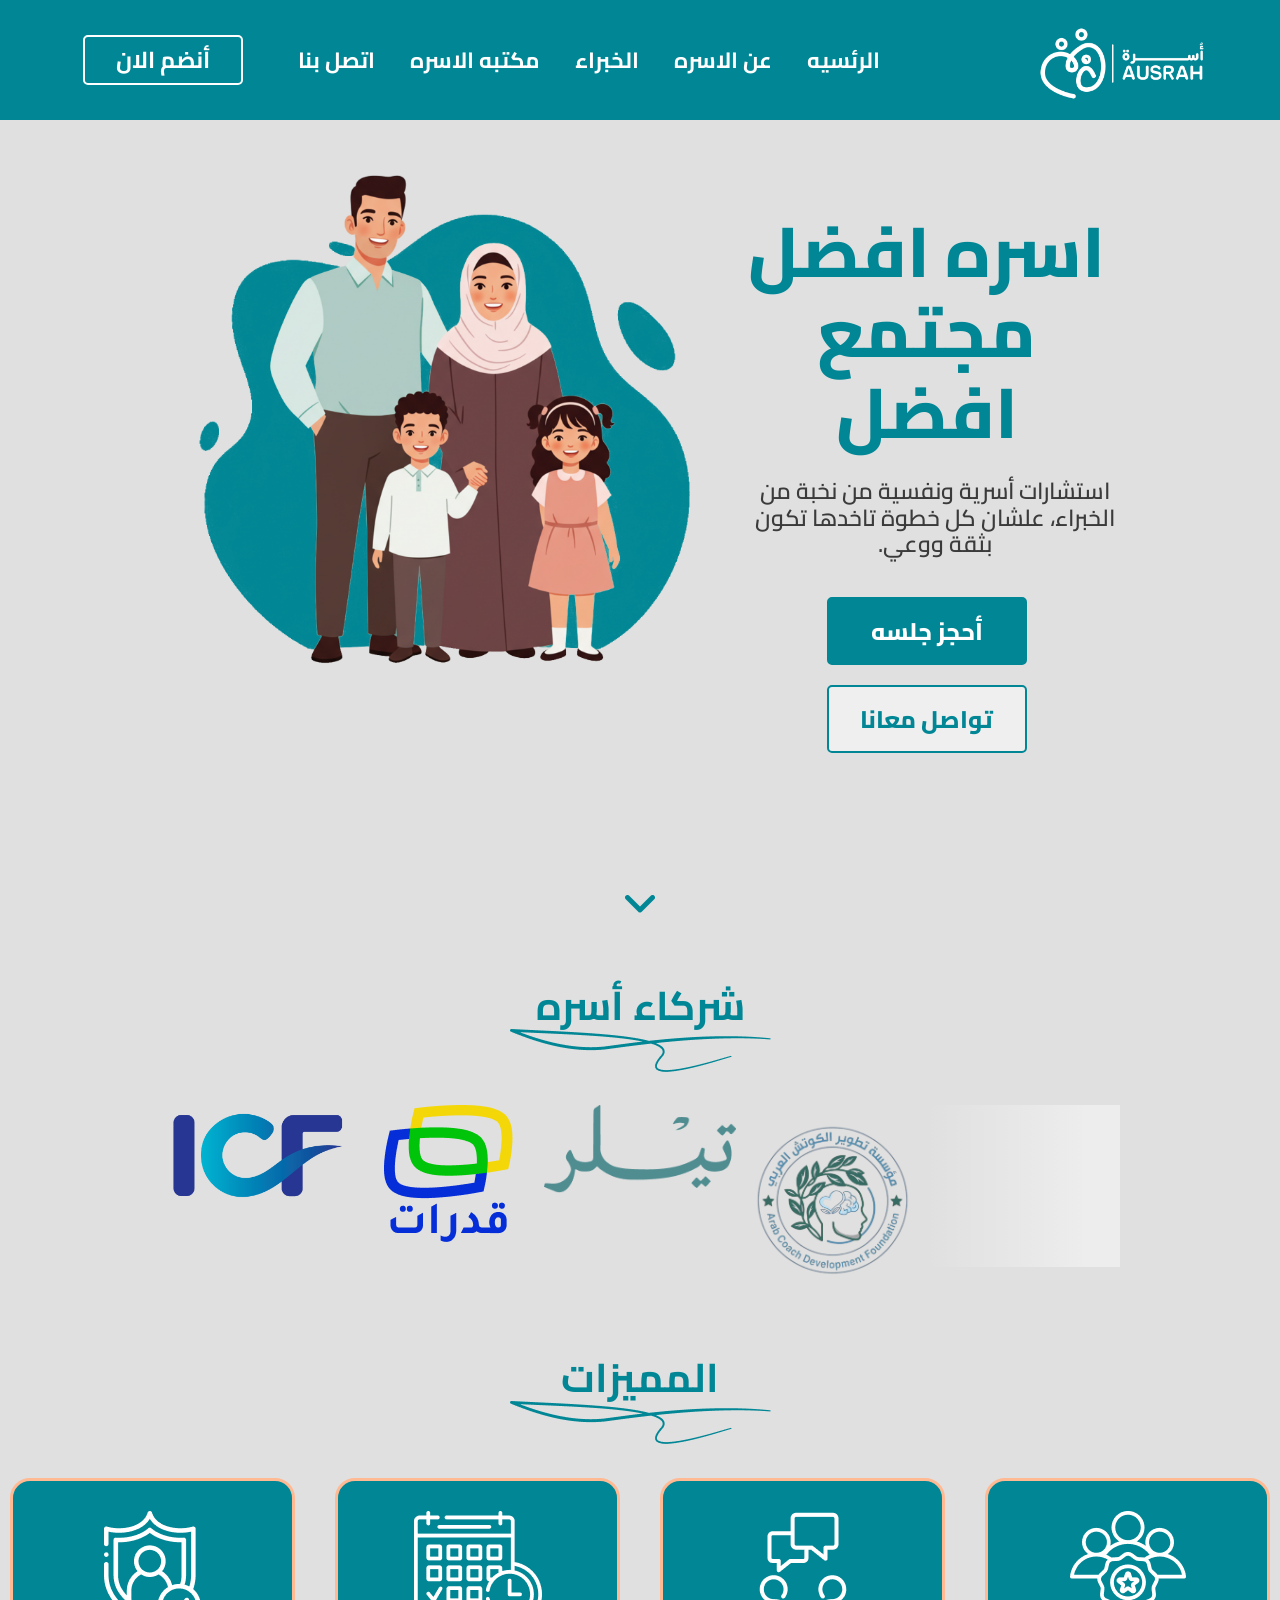
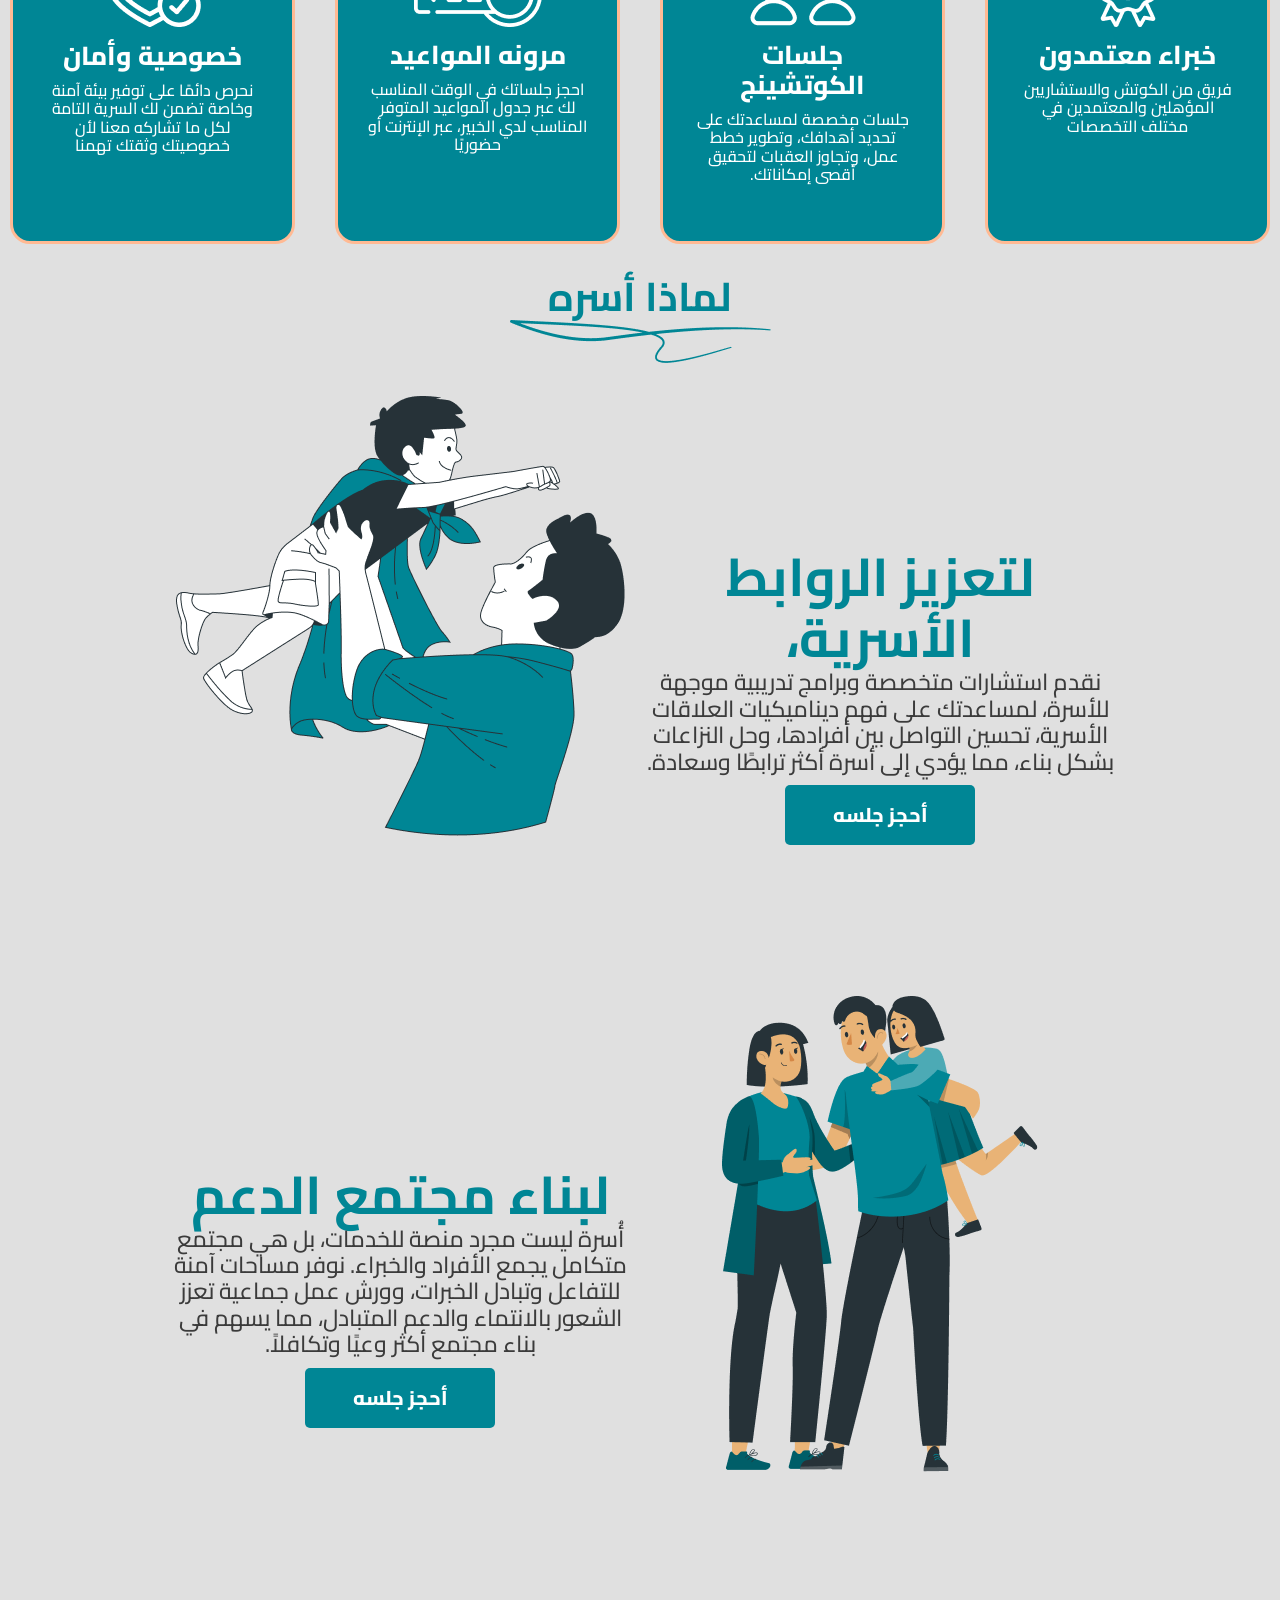
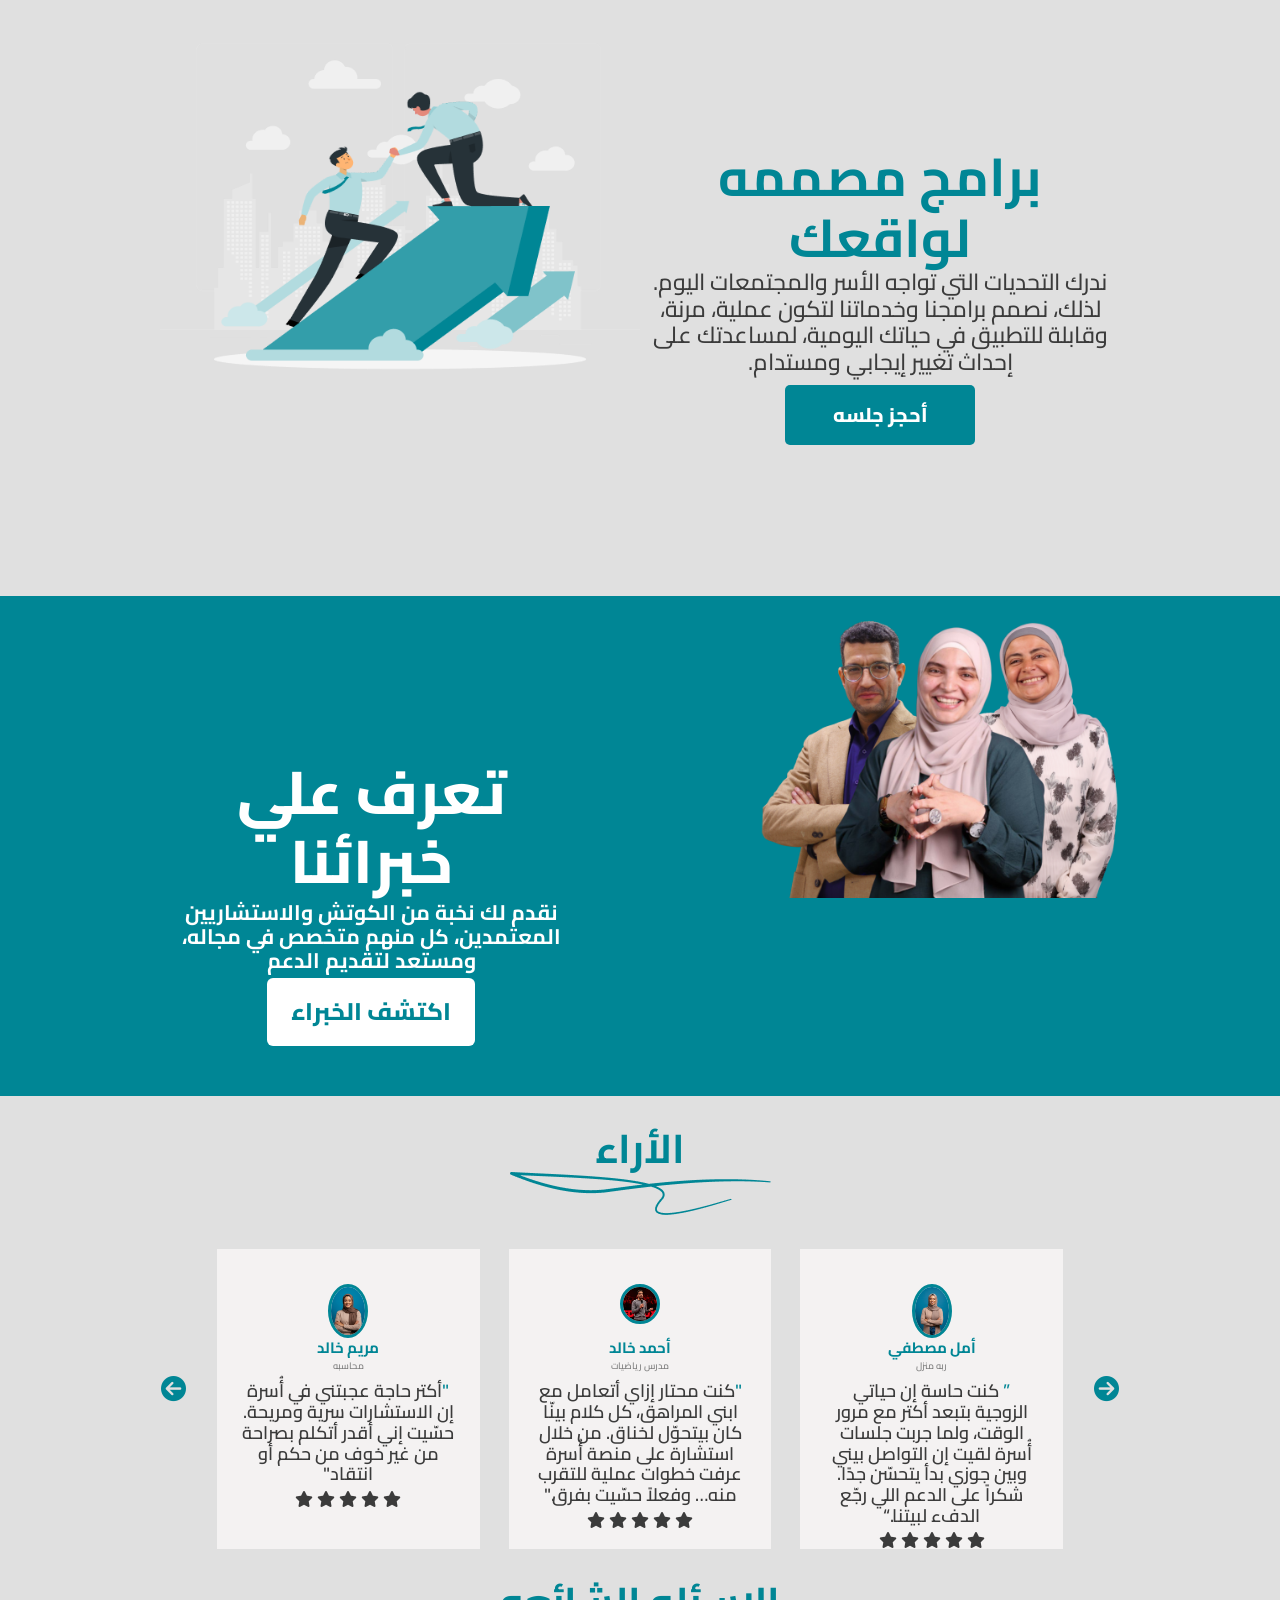
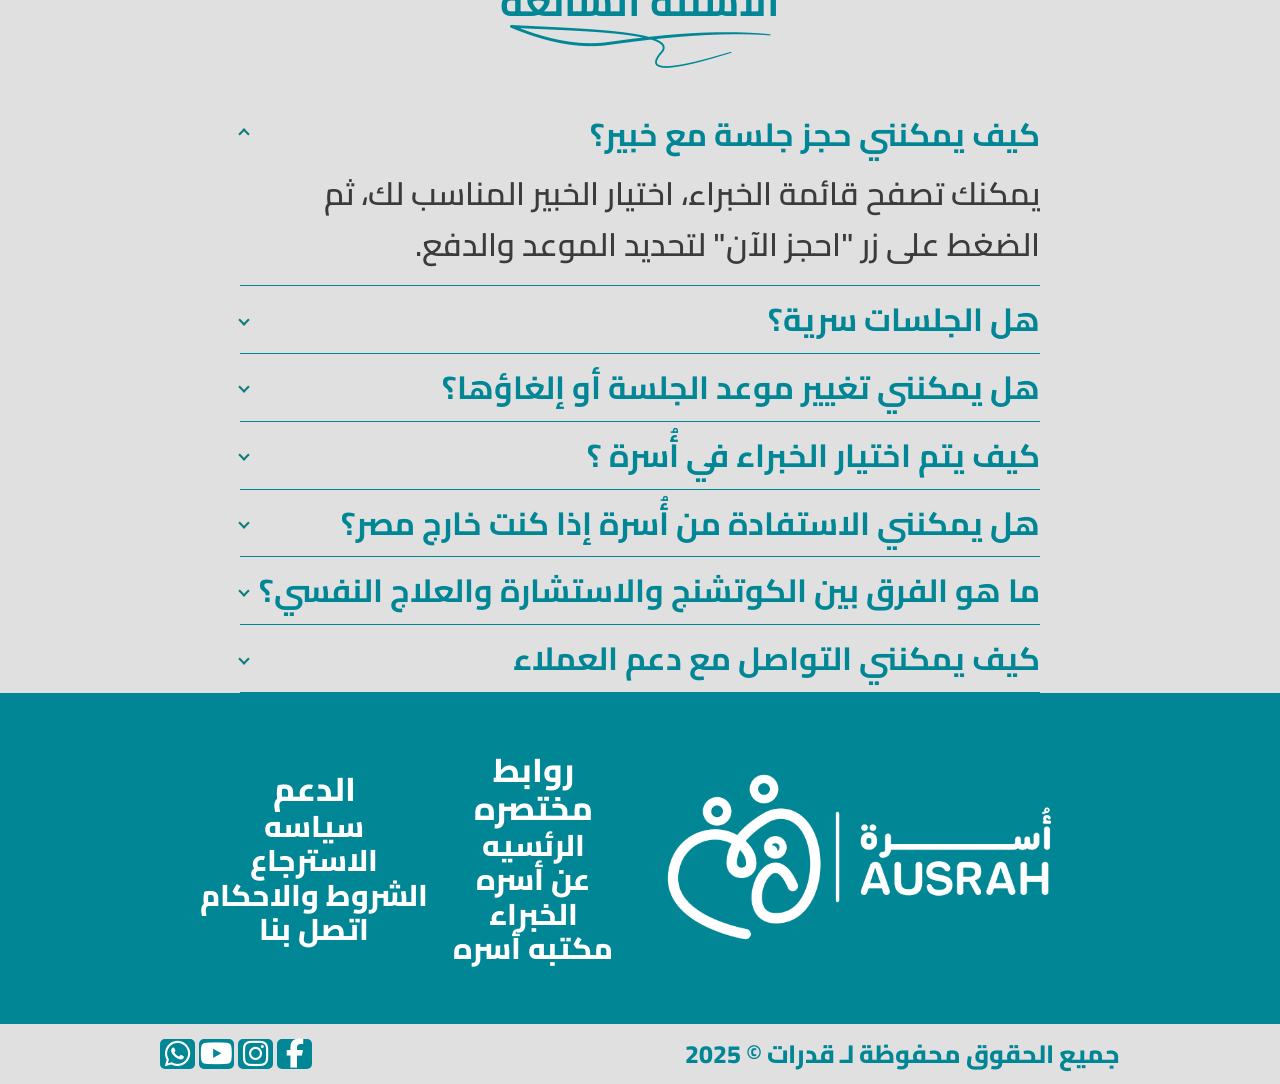
<file: index.html>
<!DOCTYPE html>
<html lang="ar" dir="rtl">
<head>
  <meta charset="UTF-8">
  <meta name="viewport" content="width=device-width, initial-scale=1.0">
  <link rel="stylesheet" href="css/normalize.css">
  <link rel="stylesheet" href="css/all.min.css">
  <link rel="stylesheet" href="css/style.css">
  <link rel="icon" href="img/Logo.jpg">
  <link rel="preconnect" href="https://fonts.googleapis.com">
<link rel="preconnect" href="https://fonts.gstatic.com" crossorigin>
<link href="https://fonts.googleapis.com/css2?family=Cairo:wght@200..1000&display=swap" rel="stylesheet">
  <title>Ausrah</title>
</head>
<body>
<!-- ========== NAVBAR ========== -->
<nav>
     <div class="logo">
          <img src="img/Logo.png" alt="logo">
     </div>
 <div class="menu-toggle" id="menu-toggle">
<i class="fa-solid fa-bars"></i>
     </div>
<div class="nav-links-wrapper" id="nav-links-wrapper">
     <ul>
          <li><a href="index.html">الرئسيه</a></li>
          <li><a href="About.html">عن الاسره</a></li>
          <li><a href="experens.html">الخبراء</a></li>
          <li><a href="books.html">مكتبه الاسره</a></li>
          <li><a href="colWith.html">اتصل بنا</a></li>
     </ul>
     <div class="btn">
          <button type="button"><a href="contantWith.html">أنضم الان </a></button>
     </div>
     </div>
</nav>
<!-- ========== NAVBAR ========== -->
<!-- ========== HERO ========== -->
    <div class="container">
     <div class="hero">
               <div class="text-hero">
          <h2>اسره افضل  <br>مجتمع افضل</h2>
          <p>استشارات أسرية ونفسية من نخبة من الخبراء، علشان كل خطوة تاخدها تكون بثقة ووعي.</p>
          
               <button type="button" class="btns">أحجز جلسه</button>
              <button type="button">تواصل معانا</button>
         </div>
         <div class="img-hero">
          <img src="img/679494a18f61b1c17b73a8bb03c121f3858e9e59.png" alt="img-hero">
         </div>
 </div>
</div>

<!-- ========== PARTNERS ========== -->
<div class="container">
  <div class="Vector">
     <img src="img/Vector (1).png" alt="Vector" >
</div>
<div class="heading">
     <h4>شركاء أسره</h4>
     <img src="img/Vector 2.png" alt="Vector-heading">
</div>
<div class="marcat">
        <div class="img-marcat">
          <img src="img/Rectangle 8.svg" alt="Rectangle">
     </div>
 <div class="img-marcat">
          <img src="img/1d0dea5ae61730a2a4a701a1f77a318ed2e8d369.png" alt="marcat-2">
     </div>
     
       <div class="img-marcat">
          <img src="img/Layer 1.png" alt="Layer1">
     </div>
          <div class="img-marcat">
          <img src="img/Layer 2.png" alt="Layer2">
     </div>
     <div class="img-marcat">
          <img src="img/bc61fa13f034aa4111569f33a984a249bf0f7e21.png" alt="marcat-5">
     </div> 
   </div>
   </div>
<!-- ========== FEATURES ========== -->
 <div class="container">
  <div class="heading">
     <h4>المميزات</h4>
     <img src="img/Vector 2.png" alt="Vector-heading">
</div> 
 <div class="cards">
     <div class="card">
          <div class="card-img">
               <img src="img/Vector.png" alt="Vector-png">
          </div>
          <h3>خبراء معتمدون</h3>
          <p>فريق من الكوتش والاستشاريين المؤهلين والمعتمدين في مختلف التخصصات</p>
     </div>
     <div class="card">
          <div class="card-img">
               <img src="img/Component.png" alt="Component">
          </div>
          <h3>جلسات الكوتشينج</h3>
          <p>جلسات مخصصة لمساعدتك على تحديد أهدافك، وتطوير خطط عمل، وتجاوز العقبات لتحقيق أقصى إمكاناتك.</p>
     </div>
     <div class="card">
          <div class="card-img">
               <img src="img/Group.png" alt="Group">
          </div>
          <h3>مرونه المواعيد </h3>
          <p>احجز جلساتك في الوقت المناسب لك عبر جدول المواعيد المتوفر المناسب لدي الخبير، عبر الإنترنت أو حضوريًا</p>
     </div>
     <div class="card">
          <div class="card-img">
               <img src="img/Privcy.png" alt="Privcy">
          </div>
          <h3>خصوصية وأمان</h3>
          <p>نحرص دائمًا  على توفير بيئة آمنة وخاصة تضمن لك السرية التامة لكل ما تشاركه معنا لأن خصوصيتك وثقتك تهمنا</p>
     </div>
</div> 
</div>

<!-- ========== WHY US ========== -->
<div class="container">
    <div class="heading">
     <h4>لماذا أسره</h4>
     <img src="img/Vector 2.png" alt="Vector-heading">
</div> 
      <div class="hero-section">
               <div class="text-section">
       <h3>لتعزيز الروابط الأسرية،</h3>
          <p>نقدم استشارات متخصصة وبرامج تدريبية موجهة للأسرة، لمساعدتك على فهم
                ديناميكيات العلاقات الأسرية، تحسين التواصل بين أفرادها،
                 وحل النزاعات بشكل بناء، مما يؤدي إلى أسرة أكثر ترابطًا وسعادة.</p>
               <button type="button" class="btns">أحجز جلسه</button>
         </div>
         <div class="img-section">
          <img src="img/freepik--Characters--inject-279.png" alt="freepik--Characters--inject-279">
         </div>
     </div> 
     <div class="hero-section">
            <div class="img-section">
          <img src="img/freepik--Characters--inject-42.png" alt="freepik--Characters--inject-42">
         </div>
               <div class="text-section">
       <h3>لبناء مجتمع الدعم</h3>
         <p>أُسرة ليست مجرد منصة للخدمات، بل هي مجتمع متكامل يجمع الأفراد والخبراء. نوفر مساحات 
          آمنة للتفاعل وتبادل الخبرات، وورش عمل جماعية تعزز الشعور بالانتماء والدعم المتبادل، مما يسهم في بناء مجتمع أكثر وعيًا وتكافلاً.</p>
               <button type="button" class="btns">أحجز جلسه</button>
         </div>
     </div> 
          <div class="hero-section">
               <div class="text-section">
       <h3>برامج مصممه لواقعك</h3>
         <p>ندرك التحديات التي تواجه الأسر والمجتمعات اليوم. لذلك، نصمم برامجنا وخدماتنا لتكون 
          عملية، مرنة، وقابلة للتطبيق في حياتك اليومية، لمساعدتك على إحداث تغيير إيجابي ومستدام.</p>
               <button type="button" class="btns">أحجز جلسه</button>
         </div>
         <div class="img-section">
          <img src="img/Helping a partner-rafiki 1.png" alt="Helping">
         </div>
 </div> 
   </div> 
   </div> 

<!-- ========== EXPERTS ========== -->
<div class="exbirins">
     <div class="container">
     <div class="exbirins-img">
          <img src="img/900656091ab8afcf44151dab69f37a5c920cd85f.png" alt="exbirins-img">
     </div>
     <div class="exbirins-text">
         <h3>تعرف علي خبرائنا</h3>
          <p>نقدم لك نخبة من الكوتش والاستشاريين 
               المعتمدين، كل منهم متخصص في مجاله، ومستعد لتقديم الدعم </p>
              <button type="button">اكتشف الخبراء </button>
     </div>
</div>
 </div>
<!-- jjjjjjjjjjjjjj -->
 <div class="container">
 <div class="heading">
    <h4>الأراء</h4>
     <img src="img/Vector 2.png" alt="Vector-heading">
</div>
<div class="revews">
     <div class="sahm">
          <i class="fa-solid fa-circle-arrow-right"></i>
     </div>
     <div class="card-revews">
          <div class="img-revews">
               <img src="img/365472720e06c8df5b417913bc8cba1415f8ab14.png" alt="img-revews">
          </div>
        <div class="text-revews">
            <h3>أمل مصطفي </h3>
             <p class="prf">ربه منزل</p>
            <p> <span>” </span>كنت حاسة إن حياتي الزوجية بتبعد أكتر مع مرور الوقت، ولما جربت جلسات أُسرة لقيت 
               إن التواصل بيني وبين جوزي بدأ يتحسّن جدًا. شكراً على الدعم اللي رجّع الدفء لبيتنا.“</p>          
        </div>
        <div class="starts">
       <i class="fa-solid fa-star star"></i>
       <i class="fa-solid fa-star star"></i>
       <i class="fa-solid fa-star star"></i>
       <i class="fa-solid fa-star star"></i>
       <i class="fa-solid fa-star star"></i>
        </div>
     </div>
        <div class="card-revews">
          <div class="img-revews">
               <img src="img/ca898829d41519dde9519e5e323a08703e77b22c.png" alt="img-revews2">
          </div>
        <div class="text-revews">
            <h3>أحمد خالد</h3>
            <p class="prf">مدرس رياضيات</p>
          <p> <span> "</span>كنت محتار إزاي أتعامل مع ابني المراهق، كل كلام بينّا كان بيتحوّل لخناق. من خلال
                استشارة على منصة أُسرة عرفت خطوات عملية للتقرب منه… وفعلاً حسّيت بفرق."</p>         
        </div>
        <div class="starts">
           <i class="fa-solid fa-star"></i>
       <i class="fa-solid fa-star"></i>
       <i class="fa-solid fa-star"></i>
       <i class="fa-solid fa-star"></i>
       <i class="fa-solid fa-star"></i>
        </div>
     </div>
        <div class="card-revews">
          <div class="img-revews">
               <img src="img/5f718808a00e621837a5a54b0726cbaea41172c1.png" alt="img-revews3">
          </div>
        <div class="text-revews">
            <h3>مريم خالد</h3>
            <p class="prf">محاسبه</p>
        <p><span> "</span>أكتر حاجة عجبتني في أُسرة إن الاستشارات سرية ومريحة. حسّيت إني أقدر أتكلم بصراحة 
          من غير خوف من حكم أو انتقاد"</p>        
        </div>
        <div class="starts">
            <i class="fa-solid fa-star"></i>
       <i class="fa-solid fa-star"></i>
       <i class="fa-solid fa-star"></i>
       <i class="fa-solid fa-star"></i>
       <i class="fa-solid fa-star"></i>
        </div>
     </div>
      <div class="sahm">
          <i class="fa-solid fa-circle-arrow-left"></i>
     </div>
</div>
</div>


<!-- ========== FAQ ========== -->
<div class="container">
       <div class="heading">
     <h4>الاسئله الشائعه</h4>
     <img src="img/Vector 2.png" alt="Vector-heading">
</div>
<section class="faq">
  <details class="faq-item" open>
    <summary>
      كيف يمكنني حجز جلسة مع خبير؟
      <span class="arrow"></span>
    </summary>
    <p>
      يمكنك تصفح قائمة الخبراء، اختيار الخبير المناسب لك،
      ثم الضغط على زر "احجز الآن" لتحديد الموعد والدفع.
    </p>
  </details>

  <details class="faq-item">
    <summary>
      هل الجلسات سرية؟
      <span class="arrow"></span>
    </summary>
    <p>
      نعم، جميع الجلسات سرية تمامًا ولا يتم مشاركة أي بيانات.
    </p>
  </details>

  <details class="faq-item">
    <summary>
      هل يمكنني تغيير موعد الجلسة أو إلغاؤها؟
      <span class="arrow"></span>
    </summary>
    <p>
      يمكنك التعديل أو الإلغاء قبل الموعد بوقت كافٍ من خلال حسابك.
    </p>
  </details>
  <details class="faq-item">
    <summary>
      كيف يتم اختيار الخبراء في أُسرة ؟
      <span class="arrow"></span>
    </summary>
    <p>
      يمكنك التعديل أو الإلغاء قبل الموعد بوقت كافٍ من خلال حسابك.
    </p>
  </details>
  <details class="faq-item">
    <summary>
      هل يمكنني الاستفادة من أُسرة إذا كنت خارج مصر؟
      <span class="arrow"></span>
    </summary>
    <p>
      يمكنك التعديل أو الإلغاء قبل الموعد بوقت كافٍ من خلال حسابك.
    </p>
  </details>
  <details class="faq-item">
    <summary>
      ما هو الفرق بين الكوتشنج والاستشارة والعلاج النفسي؟
      <span class="arrow"></span>
    </summary>
    <p>
      يمكنك التعديل أو الإلغاء قبل الموعد بوقت كافٍ من خلال حسابك.
    </p>
  </details>
  <details class="faq-item">
    <summary>
      كيف يمكنني التواصل مع دعم العملاء
      <span class="arrow"></span>
    </summary>
    <p>
      يمكنك التعديل أو الإلغاء قبل الموعد بوقت كافٍ من خلال حسابك.
    </p>
  </details>
</section>
</div>

<!-- ========== FOOTER ========== -->
      <footer>
          <div class="container">
          <div class="footer-log">
               <img src="img/Logo.jpg" alt="logo">
          </div>
        <div class="footer-links">
          <h2>روابط مختصره</h2>
          <ul>
               <li><a href="index.html">الرئسيه</a></li>
               <li><a href="About.html">عن أسره </a></li>
               <li><a href="experens.html">الخبراء</a></li>
               <li><a href="books.html">مكتبه أسره</a></li>
          </ul>
        </div>
        <div class="footer-links">
            <h2>الدعم</h2>
          <ul>
               <li><a href="alstersaa.html">سياسه الاسترجاع</a></li>
               <li><a href="alshourod.html">الشروط والاحكام</a></li>
               <li><a href="colWith.html">اتصل بنا</a></li>
             
          </ul>
        </div>
        </div>
     </footer> 
      <div class="container">
          <div class="end">
               <div class="end-text">
<p>جميع الحقوق محفوظة لـ قدرات © 2025</p>
               </div>
              <div class="social-icons">
 <a href="#"><i class="fa-brands fa-facebook-f"></i></a> 
 <a href="#"> <i class="fa-brands fa-instagram"></i></a>
 <a href="#"> <i class="fa-brands fa-youtube"></i></a>
 <a href="#"> <i class="fa-brands fa-whatsapp"></i></a>
</div>
 </div>
</div>
<script src="js/main.js"></script>
</body>
</html>
</file>
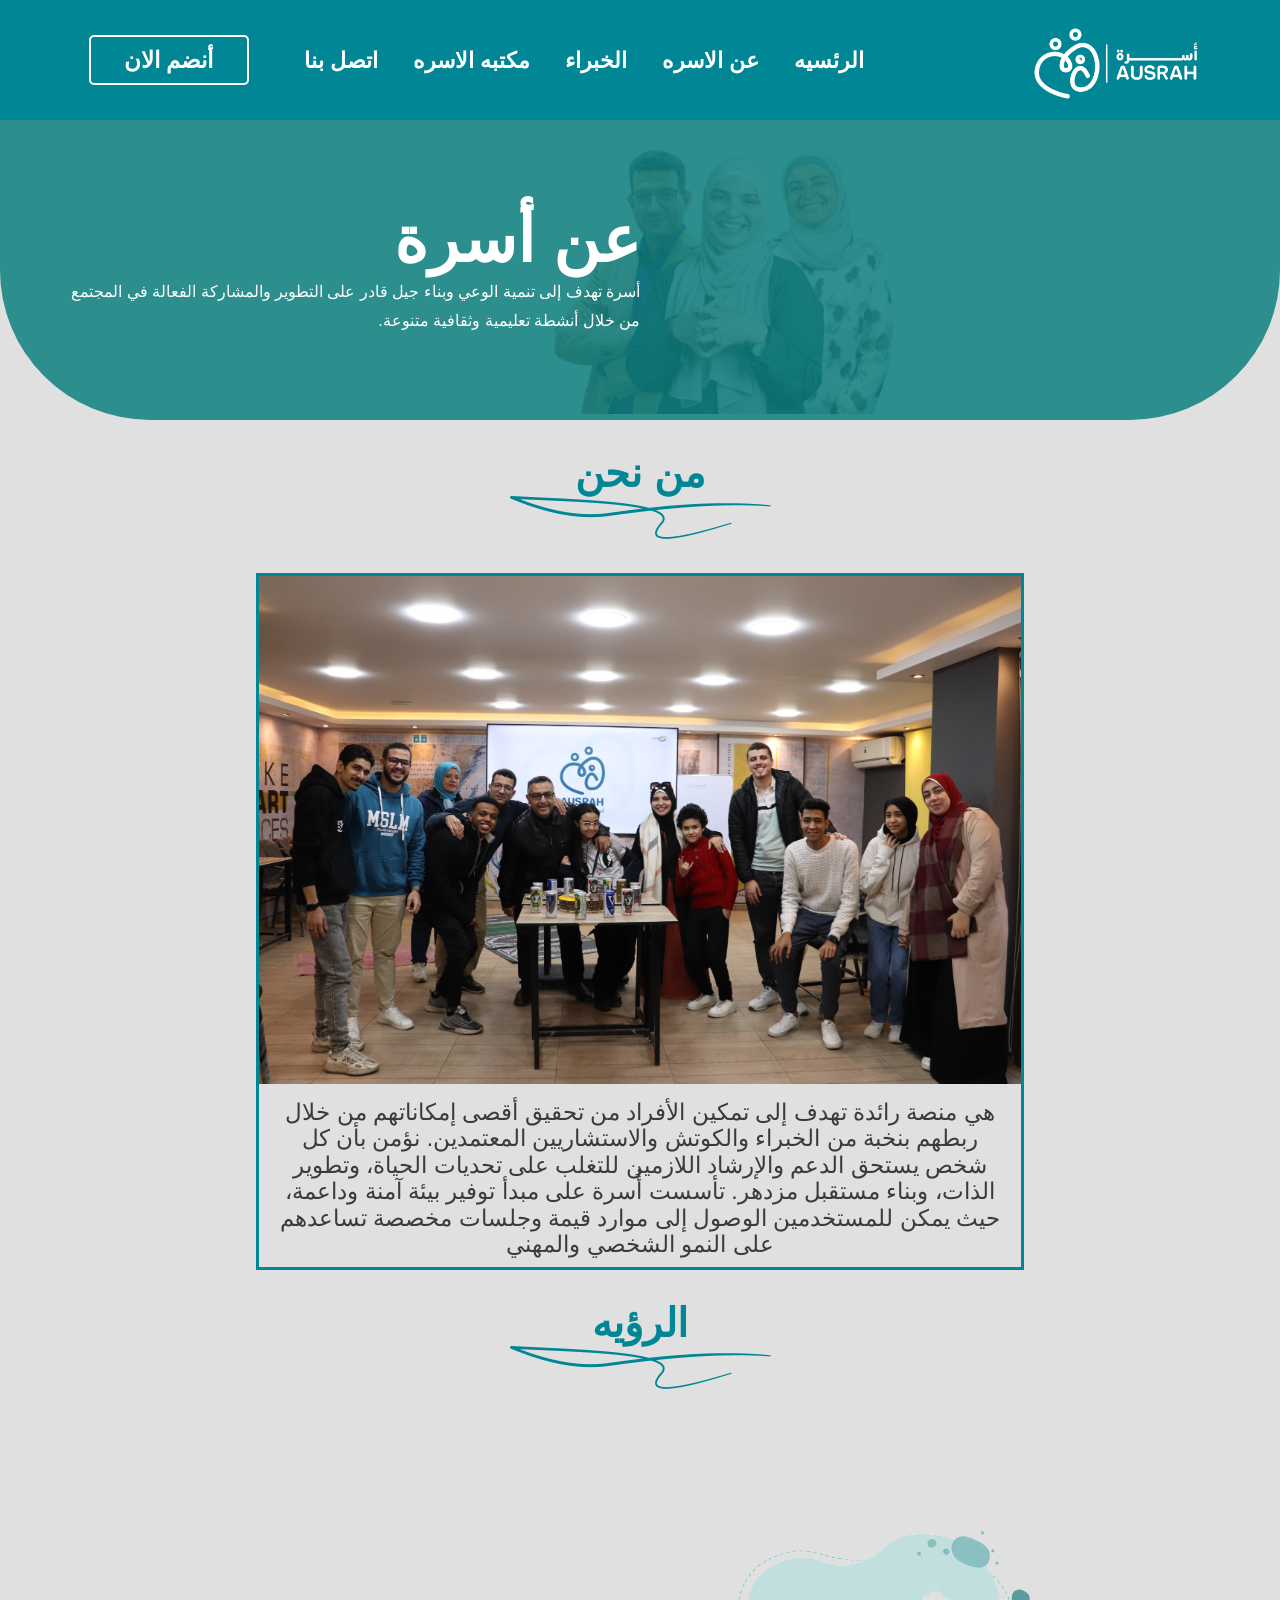
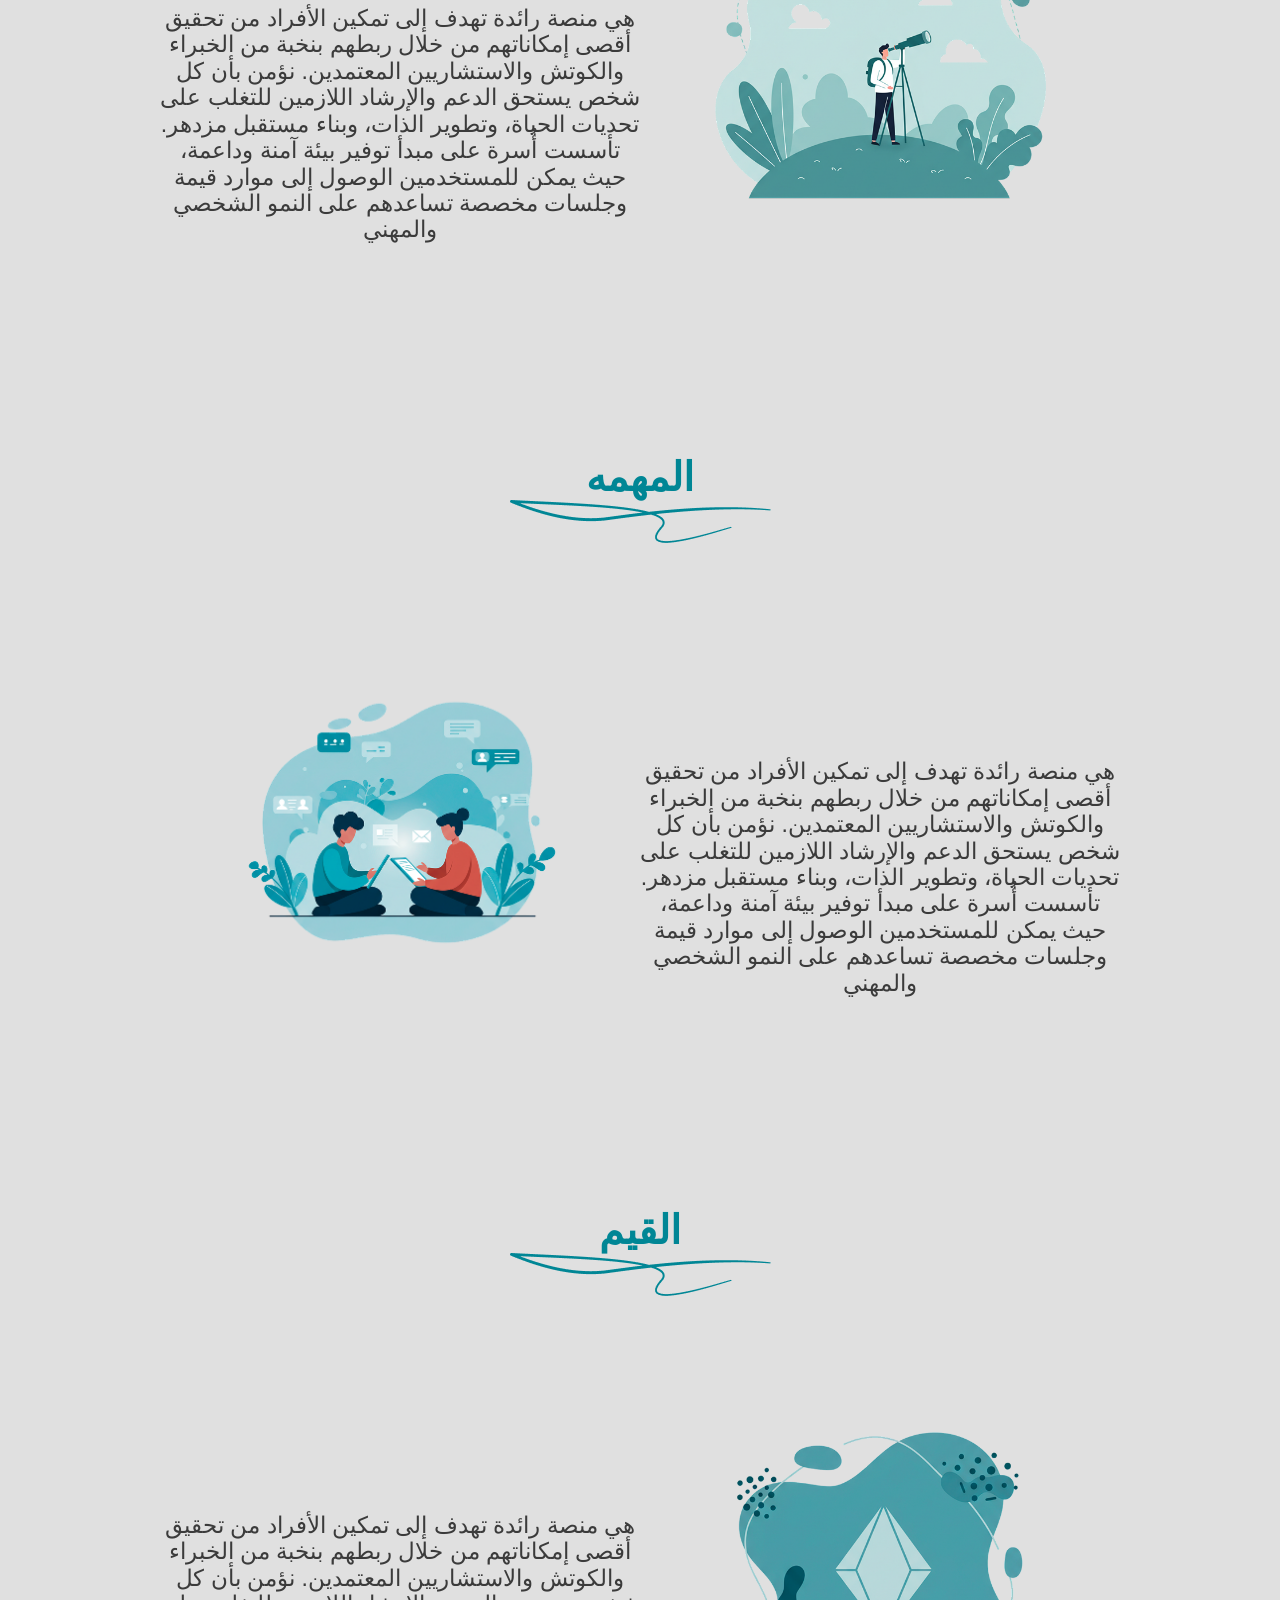
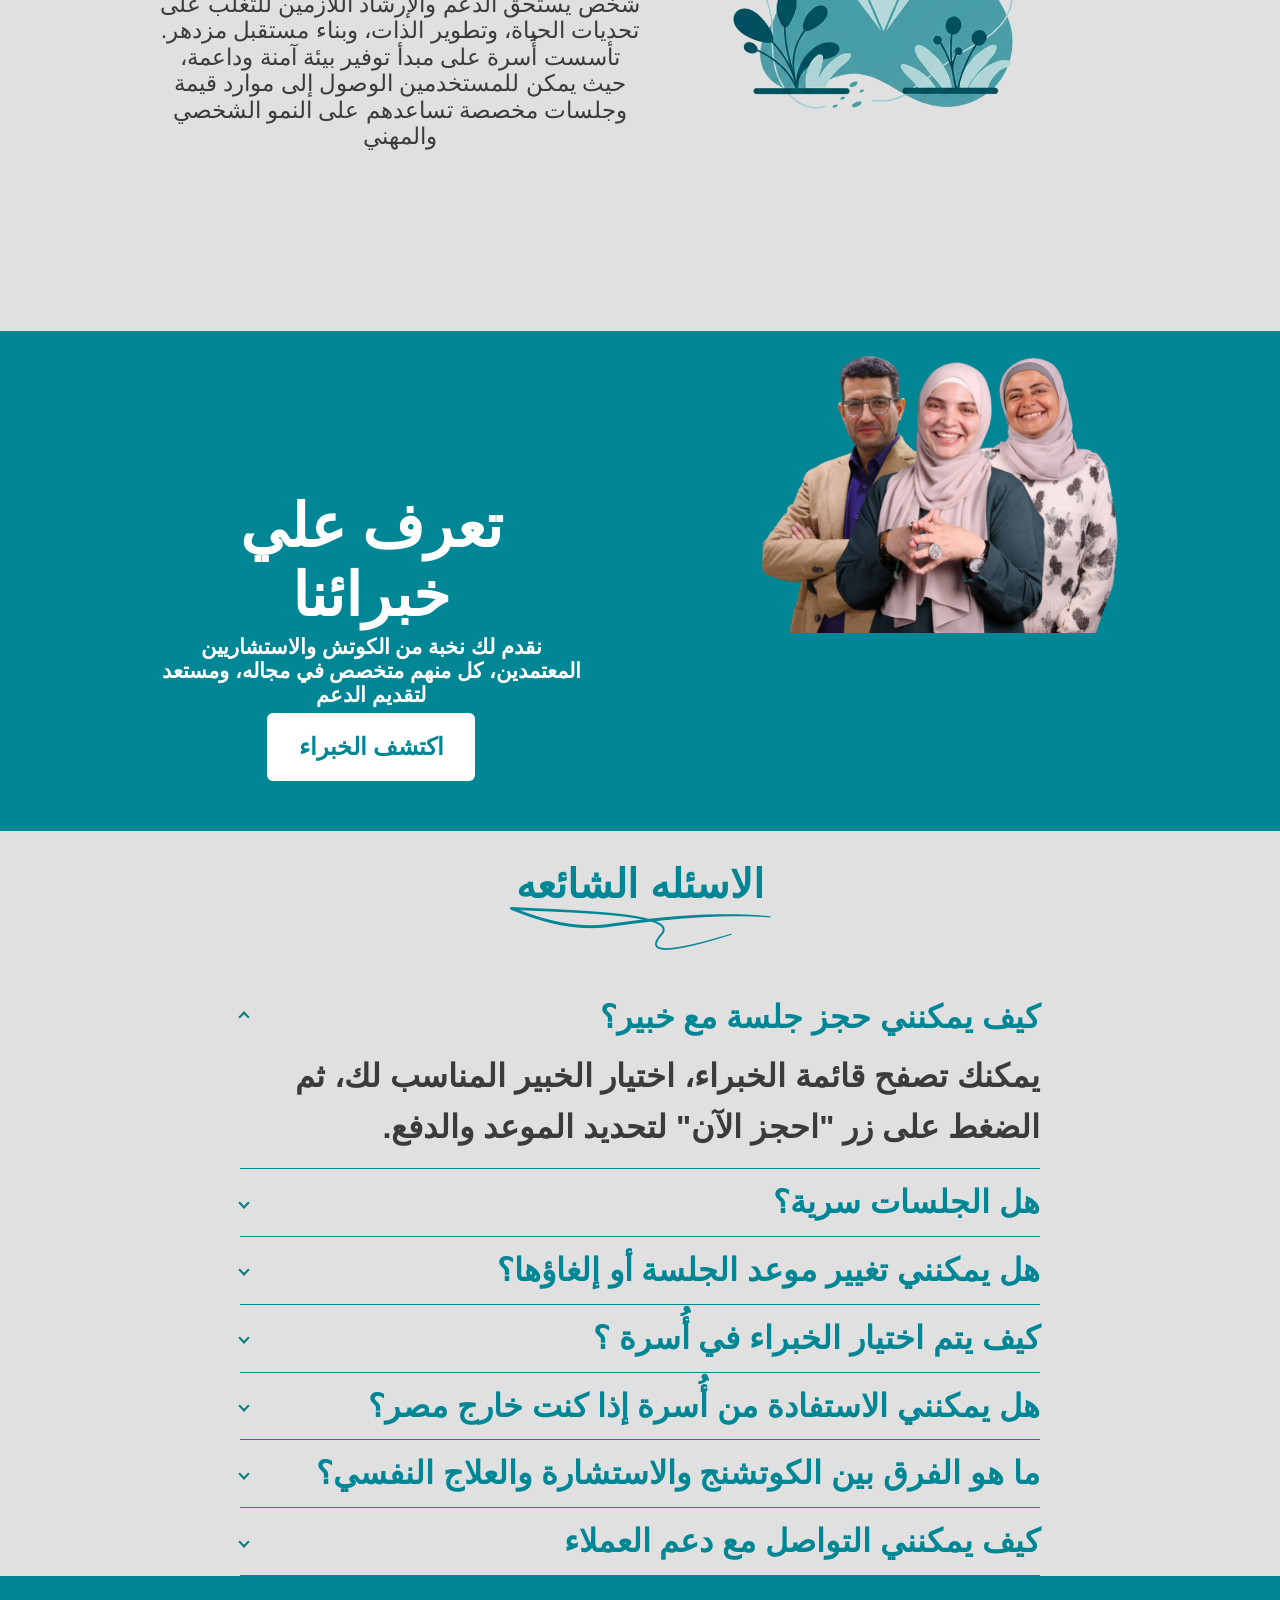
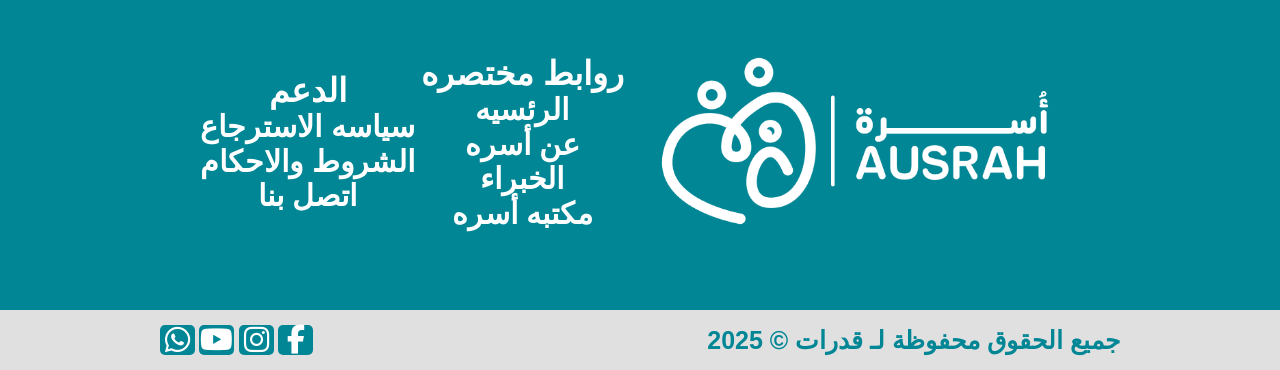
<file: About.html>
<!DOCTYPE html>
<html lang="ar" dir="rtl">
<head>
  <meta charset="UTF-8">
  <meta name="viewport" content="width=device-width, initial-scale=1.0">
  <link rel="stylesheet" href="css/normalize.css">
  <link rel="stylesheet" href="css/all.min.css">
  <link rel="stylesheet" href="css/style.css">
  <link rel="icon" href="img/Logo.jpg">
  <title>Ausrah</title>
</head>
<body>
     <!-- ========== NAVBAR ========== -->
<nav>
     <div class="logo">
          <img src="img/Logo.png" alt="logo">
     </div>
 <div class="menu-toggle" id="menu-toggle">
<i class="fa-solid fa-bars"></i>
     </div>
<div class="nav-links-wrapper" id="nav-links-wrapper">
     <ul>
          <li><a href="index.html">الرئسيه</a></li>
          <li><a href="About.html">عن الاسره</a></li>
          <li><a href="experens.html">الخبراء</a></li>
          <li><a href="books.html">مكتبه الاسره</a></li>
          <li><a href="colWith.html">اتصل بنا</a></li>
     </ul>
     <div class="btn">
            <button type="button"><a href="contantWith.html">أنضم الان </a></button>
     </div>
     </div>
</nav>
<section id="about" class="about-section">
  <div class="about-overlay">
    <div class="about-wrapper">
      <div class="about-text">
        <h2>عن أسرة</h2>
        <p>
          أسرة تهدف إلى تنمية الوعي وبناء جيل قادر على التطوير
          والمشاركة الفعالة في المجتمع من خلال أنشطة تعليمية
          وثقافية متنوعة.
        </p>
      </div>
    </div>
  </div>
</section>


<!-- من نحن -->
 <div class="container">
       <div class="heading">
     <h4>من نحن</h4>
     <img src="img/Vector 2.png" alt="Vector-heading">
</div>
<section class="whe-me">
<div class="whe-img">
     <img src="img/1a57c933465adb5bb8d2f5fd76889c15ec933e55.jpg" alt="whe-img">
</div>
<div class="whe-text">
     <p>هي منصة رائدة تهدف إلى تمكين الأفراد من تحقيق أقصى إمكاناتهم من خلال ربطهم بنخبة من الخبراء والكوتش والاستشاريين المعتمدين. نؤمن بأن كل شخص يستحق الدعم والإرشاد اللازمين للتغلب على تحديات الحياة، وتطوير الذات، وبناء مستقبل مزدهر.
           تأسست أُسرة على مبدأ توفير بيئة آمنة وداعمة، حيث يمكن للمستخدمين الوصول
           إلى موارد قيمة وجلسات مخصصة تساعدهم على النمو الشخصي والمهني</p>
</div>
</section>
 </div>
 <!-- الرؤيه -->
 <div class="container">
    <div class="heading">
     <h4>الرؤيه</h4>
     <img src="img/Vector 2.png" alt="Vector-heading">
</div> 
      <div class="hero-section">
           <div class="img-section">
          <img src="img/3 1.png" alt="img-section1">
         </div>
               <div class="text-section">
         <p>هي منصة رائدة تهدف إلى تمكين الأفراد من تحقيق أقصى إمكاناتهم من خلال ربطهم بنخبة من الخبراء والكوتش والاستشاريين المعتمدين. نؤمن بأن كل شخص يستحق الدعم والإرشاد اللازمين للتغلب على تحديات الحياة، وتطوير الذات، وبناء مستقبل مزدهر. تأسست أُسرة على مبدأ توفير بيئة آمنة وداعمة،
           حيث يمكن للمستخدمين الوصول إلى موارد قيمة وجلسات مخصصة تساعدهم على النمو الشخصي والمهني</p>
         </div>
     </div> 
         <div class="heading">
     <h4>المهمه</h4>
     <img src="img/Vector 2.png" alt="Vector-heading">
</div> 
     <div class="hero-section">
        
               <div class="text-section">
  <p>    هي منصة رائدة تهدف إلى تمكين الأفراد من تحقيق أقصى إمكاناتهم من خلال ربطهم بنخبة من الخبراء والكوتش والاستشاريين المعتمدين. نؤمن بأن كل شخص يستحق الدعم والإرشاد اللازمين للتغلب على تحديات الحياة، وتطوير الذات، وبناء مستقبل مزدهر. تأسست أُسرة على مبدأ توفير بيئة آمنة وداعمة، حيث 
    يمكن للمستخدمين الوصول إلى موارد قيمة وجلسات مخصصة تساعدهم على النمو الشخصي والمهني</p>
         </div>
             <div class="img-section">
          <img src="img/2 1.png" alt="img-section2">
         </div>
     </div> 
         <div class="heading">
     <h4>القيم</h4>
     <img src="img/Vector 2.png" alt="Vector-heading">
</div>
          <div class="hero-section">
                <div class="img-section">
          <img src="img/1 6.png" alt="img-revews3">
         </div>
               <div class="text-section">
       <p>هي منصة رائدة تهدف إلى تمكين الأفراد من تحقيق أقصى إمكاناتهم من خلال ربطهم بنخبة من الخبراء والكوتش والاستشاريين 
        المعتمدين. نؤمن بأن كل شخص يستحق الدعم والإرشاد اللازمين للتغلب على تحديات الحياة، وتطوير الذات، وبناء مستقبل مزدهر. تأسست أُسرة على مبدأ توفير بيئة آمنة وداعمة، حيث يمكن للمستخدمين الوصول إلى موارد قيمة وجلسات مخصصة تساعدهم على النمو الشخصي والمهني</p>
         </div>
 </div> 
   </div> 
   </div> 
<!-- ========== EXPERTS ========== -->
<div class="exbirins">
     <div class="container">
     <div class="exbirins-img">
          <img src="img/900656091ab8afcf44151dab69f37a5c920cd85f.png" alt="exbirins-img">
     </div>
     <div class="exbirins-text">
         <h3>تعرف علي خبرائنا</h3>
          <p>نقدم لك نخبة من الكوتش والاستشاريين 
               المعتمدين، كل منهم متخصص في مجاله، ومستعد لتقديم الدعم </p>
              <button type="button">اكتشف الخبراء </button>
     </div>
</div>
 </div>
 <!-- ========== FAQ ========== -->
<div class="container">
       <div class="heading">
     <h4>الاسئله الشائعه</h4>
     <img src="img/Vector 2.png" alt="">
</div>
<section class="faq">
  <details class="faq-item" open>
    <summary>
      كيف يمكنني حجز جلسة مع خبير؟
      <span class="arrow"></span>
    </summary>
    <p>
      يمكنك تصفح قائمة الخبراء، اختيار الخبير المناسب لك،
      ثم الضغط على زر "احجز الآن" لتحديد الموعد والدفع.
    </p>
  </details>

  <details class="faq-item">
    <summary>
      هل الجلسات سرية؟
      <span class="arrow"></span>
    </summary>
    <p>
      نعم، جميع الجلسات سرية تمامًا ولا يتم مشاركة أي بيانات.
    </p>
  </details>

  <details class="faq-item">
    <summary>
      هل يمكنني تغيير موعد الجلسة أو إلغاؤها؟
      <span class="arrow"></span>
    </summary>
    <p>
      يمكنك التعديل أو الإلغاء قبل الموعد بوقت كافٍ من خلال حسابك.
    </p>
  </details>
  <details class="faq-item">
    <summary>
      كيف يتم اختيار الخبراء في أُسرة ؟
      <span class="arrow"></span>
    </summary>
    <p>
      يمكنك التعديل أو الإلغاء قبل الموعد بوقت كافٍ من خلال حسابك.
    </p>
  </details>
  <details class="faq-item">
    <summary>
      هل يمكنني الاستفادة من أُسرة إذا كنت خارج مصر؟
      <span class="arrow"></span>
    </summary>
    <p>
      يمكنك التعديل أو الإلغاء قبل الموعد بوقت كافٍ من خلال حسابك.
    </p>
  </details>
  <details class="faq-item">
    <summary>
      ما هو الفرق بين الكوتشنج والاستشارة والعلاج النفسي؟
      <span class="arrow"></span>
    </summary>
    <p>
      يمكنك التعديل أو الإلغاء قبل الموعد بوقت كافٍ من خلال حسابك.
    </p>
  </details>
  <details class="faq-item">
    <summary>
      كيف يمكنني التواصل مع دعم العملاء
      <span class="arrow"></span>
    </summary>
    <p>
      يمكنك التعديل أو الإلغاء قبل الموعد بوقت كافٍ من خلال حسابك.
    </p>
  </details>
</section>
</div>
<!-- ========== FOOTER ========== -->
      <footer>
          <div class="container">
          <div class="footer-log">
               <img src="img/Logo.jpg" alt="logo">
          </div>
        <div class="footer-links">
          <h2>روابط مختصره</h2>
          <ul>
               <li><a href="index.html">الرئسيه</a></li>
               <li><a href="About.html">عن أسره </a></li>
               <li><a href="experens.html">الخبراء</a></li>
               <li><a href="books.html">مكتبه أسره</a></li>
          </ul>
        </div>
        <div class="footer-links">
            <h2>الدعم</h2>
          <ul>
               <li><a href="alstersaa.html">سياسه الاسترجاع</a></li>
               <li><a href="alshourod.html">الشروط والاحكام</a></li>
               <li><a href="colWith.html">اتصل بنا</a></li>
          </ul>
        </div>
        </div>
     </footer> 
      <div class="container">
          <div class="end">
               <div class="end-text">
<p>جميع الحقوق محفوظة لـ قدرات © 2025</p>
               </div>
              <div class="social-icons">
 <a href="#"><i class="fa-brands fa-facebook-f"></i></a> 
 <a href="#"> <i class="fa-brands fa-instagram"></i></a>
 <a href="#"> <i class="fa-brands fa-youtube"></i></a>
 <a href="#"> <i class="fa-brands fa-whatsapp"></i></a>
</div>
    </div>
      </div>
     <script src="js/main.js"></script>
</body>
</file>
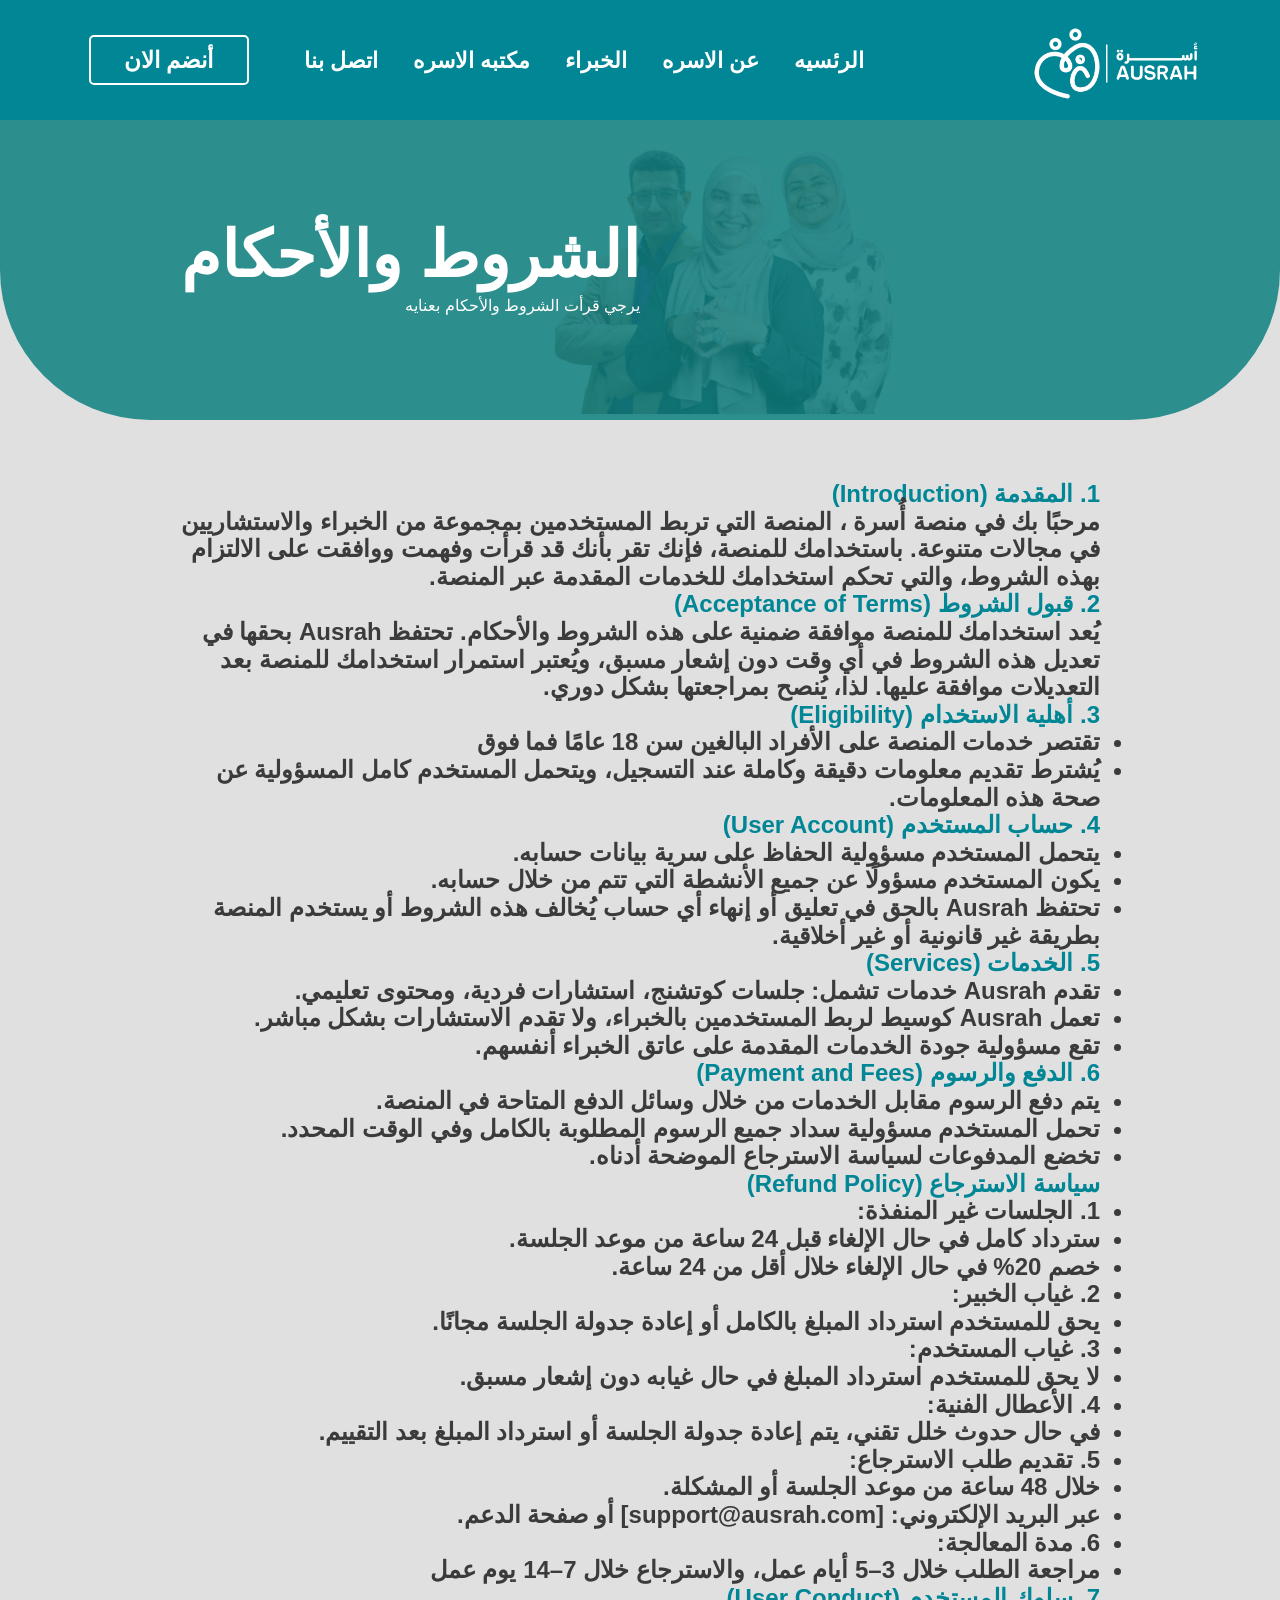
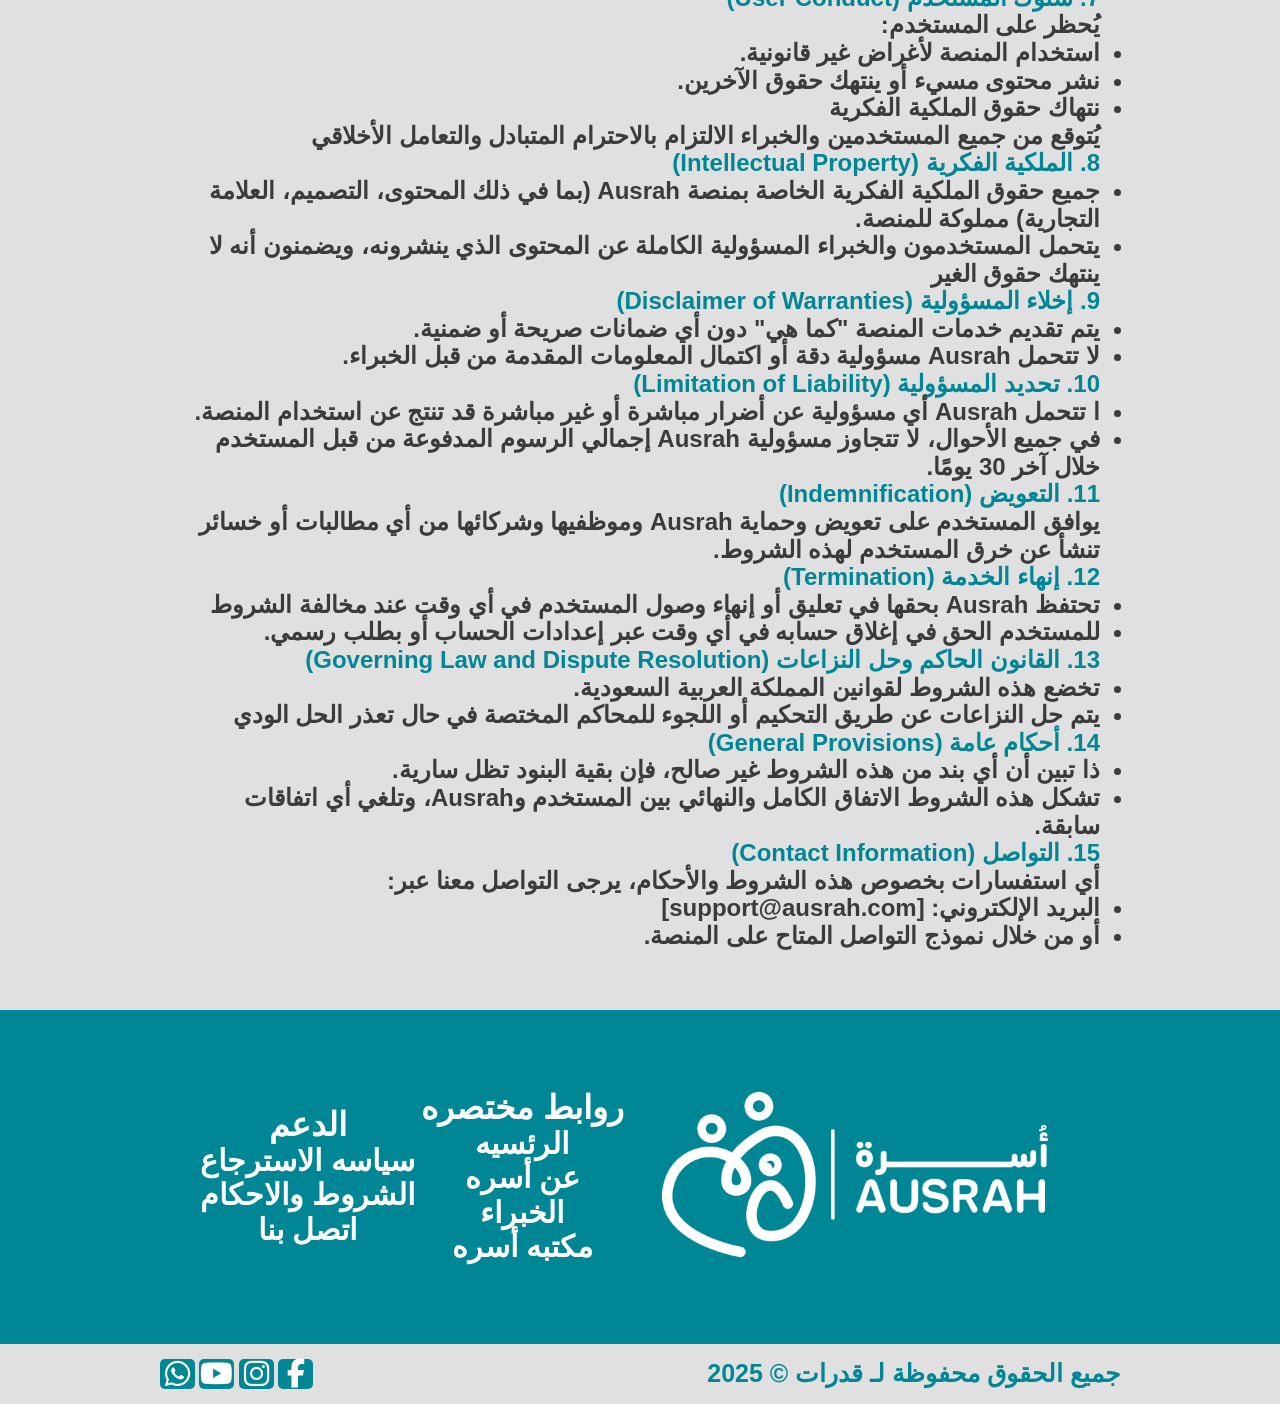
<file: alshourod.html>
<!DOCTYPE html>
<html lang="ar" dir="rtl">
<head>
  <meta charset="UTF-8">
  <meta name="viewport" content="width=device-width, initial-scale=1.0">
  <link rel="stylesheet" href="css/normalize.css">
  <link rel="stylesheet" href="css/all.min.css">
  <link rel="stylesheet" href="css/style.css">
  <link rel="icon" href="img/Logo.jpg">
  <title>Ausrah</title>
</head>
<body>
     <!-- ========== NAVBAR ========== -->
<nav>
     <div class="logo">
          <img src="img/Logo.png" alt="logo">
     </div>
 <div class="menu-toggle" id="menu-toggle">
<i class="fa-solid fa-bars"></i>
     </div>
<div class="nav-links-wrapper" id="nav-links-wrapper">
     <ul>
          <li><a href="index.html">الرئسيه</a></li>
          <li><a href="About.html">عن الاسره</a></li>
          <li><a href="experens.html">الخبراء</a></li>
          <li><a href="books.html">مكتبه الاسره</a></li>
          <li><a href="colWith.html">اتصل بنا</a></li>
     </ul>
     <div class="btn">
          <button type="button"><a href="contantWith.html">أنضم الان </a></button>
     </div>
     </div>
</nav>
<section id="about" class="about-section">
  <div class="about-overlay">
    <div class="about-wrapper">
      <div class="about-text">
        <h2>الشروط والأحكام</h2>
        <p>
          يرجي قرأت الشروط والأحكام بعنايه
        </p>
      </div>
    </div>
  </div>
</section>

<div class="container">
     <div class="alshourod">
          <h2>1. المقدمة (Introduction)</h2>
          <p>مرحبًا بك في منصة أُسرة ، المنصة التي تربط المستخدمين بمجموعة من الخبراء والاستشاريين في مجالات متنوعة. باستخدامك للمنصة،
                فإنك تقر بأنك قد قرأت وفهمت ووافقت على الالتزام بهذه الشروط، والتي تحكم استخدامك للخدمات المقدمة عبر المنصة.</p>
                <h2>2. قبول الشروط (Acceptance of Terms)</h2>
               <p> يُعد استخدامك للمنصة موافقة ضمنية على هذه الشروط والأحكام. تحتفظ Ausrah بحقها في تعديل هذه الشروط في أي وقت دون إشعار مسبق، ويُعتبر استمرار استخدامك للمنصة بعد
                 التعديلات موافقة عليها. لذا، يُنصح بمراجعتها بشكل دوري.</p>
                 <h2>3. أهلية الاستخدام (Eligibility)</h2>
                 <ul>
                    <li>تقتصر خدمات المنصة على الأفراد البالغين سن 18 عامًا فما فوق</li>
                    <li>يُشترط تقديم معلومات دقيقة وكاملة عند التسجيل، ويتحمل المستخدم كامل المسؤولية عن صحة هذه المعلومات.</li>
                 </ul>
                 <h2>4. حساب المستخدم (User Account)</h2>
                 <ul>
                    <li>يتحمل المستخدم مسؤولية الحفاظ على سرية بيانات حسابه.</li>
                    <li>يكون المستخدم مسؤولًا عن جميع الأنشطة التي تتم من خلال حسابه.</li>
                    <li>تحتفظ Ausrah بالحق في تعليق أو إنهاء أي حساب يُخالف هذه الشروط أو يستخدم المنصة بطريقة غير قانونية أو غير أخلاقية.</li>
                 </ul>
                 <h2>5. الخدمات (Services)</h2>
                 <ul>
                    <li>تقدم Ausrah خدمات تشمل: جلسات كوتشنج، استشارات فردية، ومحتوى تعليمي.</li>
                    <li>تعمل Ausrah كوسيط لربط المستخدمين بالخبراء، ولا تقدم الاستشارات بشكل مباشر.</li>
                    <li>تقع مسؤولية جودة الخدمات المقدمة على عاتق الخبراء أنفسهم.</li>
                 </ul>
                 <h2>6. الدفع والرسوم (Payment and Fees)</h2>
                 <ul>
                    <li>يتم دفع الرسوم مقابل الخدمات من خلال وسائل الدفع المتاحة في المنصة.</li>
                    <li>تحمل المستخدم مسؤولية سداد جميع الرسوم المطلوبة بالكامل وفي الوقت المحدد.</li>
                    <li>
تخضع المدفوعات لسياسة الاسترجاع الموضحة أدناه.</li>
                 </ul>
                 <h2>سياسة الاسترجاع (Refund Policy)</h2>
                 <ul>
                    <li>1. الجلسات غير المنفذة:
                         <li>سترداد كامل في حال الإلغاء قبل 24 ساعة من موعد الجلسة.</li>
                         <li>خصم 20% في حال الإلغاء خلال أقل من 24 ساعة.</li>
                    </li>
                    <li>2. غياب الخبير:
                         <li>يحق للمستخدم استرداد المبلغ بالكامل أو إعادة جدولة الجلسة مجانًا.</li>
                    </li>
                    <li>3. غياب المستخدم:
                         <li>لا يحق للمستخدم استرداد المبلغ في حال غيابه دون إشعار مسبق.</li>
                    </li>
                    <li>4. الأعطال الفنية:
                         <li>في حال حدوث خلل تقني، يتم إعادة جدولة الجلسة أو استرداد المبلغ بعد التقييم.</li>
                    </li>
                    <li>5. تقديم طلب الاسترجاع:
                         <li>خلال 48 ساعة من موعد الجلسة أو المشكلة.</li>
                         <li>عبر البريد الإلكتروني: [support@ausrah.com] أو صفحة الدعم.</li>
                    </li>
                    <li>6. مدة المعالجة:
                         <li>مراجعة الطلب خلال 3–5 أيام عمل، والاسترجاع خلال 7–14 يوم عمل</li>
                    </li>
                 </ul>
                 <h2>
7. سلوك المستخدم (User Conduct)</h2>
<p>يُحظر على المستخدم:</p>
<ul>
     <li>استخدام المنصة لأغراض غير قانونية.</li>
     <li>نشر محتوى مسيء أو ينتهك حقوق الآخرين.</li>
     <li>نتهاك حقوق الملكية الفكرية</li>
</ul>
<p>يُتوقع من جميع المستخدمين والخبراء الالتزام بالاحترام المتبادل والتعامل الأخلاقي</p>
<h2>
8. الملكية الفكرية (Intellectual Property)</h2>
<ul>
     <li>جميع حقوق الملكية الفكرية الخاصة بمنصة Ausrah (بما في ذلك المحتوى، التصميم، العلامة التجارية) مملوكة للمنصة.</li>
     <li>يتحمل المستخدمون والخبراء المسؤولية الكاملة عن المحتوى الذي ينشرونه، ويضمنون أنه لا ينتهك حقوق الغير</li>
</ul>
<h2>9. إخلاء المسؤولية (Disclaimer of Warranties)</h2>
<ul>
     <li>يتم تقديم خدمات المنصة "كما هي" دون أي ضمانات صريحة أو ضمنية.</li>
     <li>لا تتحمل Ausrah مسؤولية دقة أو اكتمال المعلومات المقدمة من قبل الخبراء.</li>
</ul>
<h2>10. تحديد المسؤولية (Limitation of Liability)</h2>
<ul>
     <li>ا تتحمل Ausrah أي مسؤولية عن أضرار مباشرة أو غير مباشرة قد تنتج عن استخدام المنصة.</li>
     <li>في جميع الأحوال، لا تتجاوز مسؤولية Ausrah إجمالي الرسوم المدفوعة من قبل المستخدم خلال آخر 30 يومًا.</li>
</ul>
<h2>11. التعويض (Indemnification)</h2>
<p>يوافق المستخدم على تعويض وحماية Ausrah وموظفيها وشركائها من أي مطالبات أو خسائر تنشأ عن خرق المستخدم لهذه الشروط.</p>
<h2>12. إنهاء الخدمة (Termination)</h2>
<ul>
     <li>تحتفظ Ausrah بحقها في تعليق أو إنهاء وصول المستخدم في أي وقت عند مخالفة الشروط</li>
     <li>للمستخدم الحق في إغلاق حسابه في أي وقت عبر إعدادات الحساب أو بطلب رسمي.</li>
</ul>
<h2>13. القانون الحاكم وحل النزاعات (Governing Law and Dispute Resolution)</h2>
<ul>
     <li>تخضع هذه الشروط لقوانين المملكة العربية السعودية.</li>
     <li>يتم حل النزاعات عن طريق التحكيم أو اللجوء للمحاكم المختصة في حال تعذر الحل الودي</li>
</ul>
<h2>14. أحكام عامة (General Provisions)</h2>
<ul>
     <li>ذا تبين أن أي بند من هذه الشروط غير صالح، فإن بقية البنود تظل سارية.</li>
     <li>تشكل هذه الشروط الاتفاق الكامل والنهائي بين المستخدم وAusrah، وتلغي أي اتفاقات سابقة.</li>
</ul>
<h2>15. التواصل (Contact Information)</h2>
<p>أي استفسارات بخصوص هذه الشروط والأحكام، يرجى التواصل معنا عبر:</p>
<ul>
     <li>البريد الإلكتروني: [support@ausrah.com]</li>
     <li>أو من خلال نموذج التواصل المتاح على المنصة.</li>
</ul>
     </div>
</div>
<!-- ========== FOOTER ========== -->
      <footer>
          <div class="container">
          <div class="footer-log">
               <img src="img/Logo.jpg" alt="">
          </div>
        <div class="footer-links">
          <h2>روابط مختصره</h2>
          <ul>
               <li><a href="index.html">الرئسيه</a></li>
               <li><a href="About.html">عن أسره </a></li>
               <li><a href="experens.html">الخبراء</a></li>
               <li><a href="books.html">مكتبه أسره</a></li>
          </ul>
        </div>
        <div class="footer-links">
            <h2>الدعم</h2>
          <ul>
               <li><a href="#">سياسه الاسترجاع</a></li>
               <li><a href="alshourod.html">الشروط والاحكام</a></li>
               <li><a href="colWith.html">اتصل بنا</a></li>
             
          </ul>
        </div>
        </div>
     </footer> 
      <div class="container">
          <div class="end">
               <div class="end-text">
<p>جميع الحقوق محفوظة لـ قدرات © 2025</p>
               </div>
              <div class="social-icons">
 <a href="#"><i class="fa-brands fa-facebook-f"></i></a> 
 <a href="#"> <i class="fa-brands fa-instagram"></i></a>
 <a href="#"> <i class="fa-brands fa-youtube"></i></a>
 <a href="#"> <i class="fa-brands fa-whatsapp"></i></a>
</div>
          </div>
      </div>
<script src="js/main.js"></script>
</body>
</html>
</file>
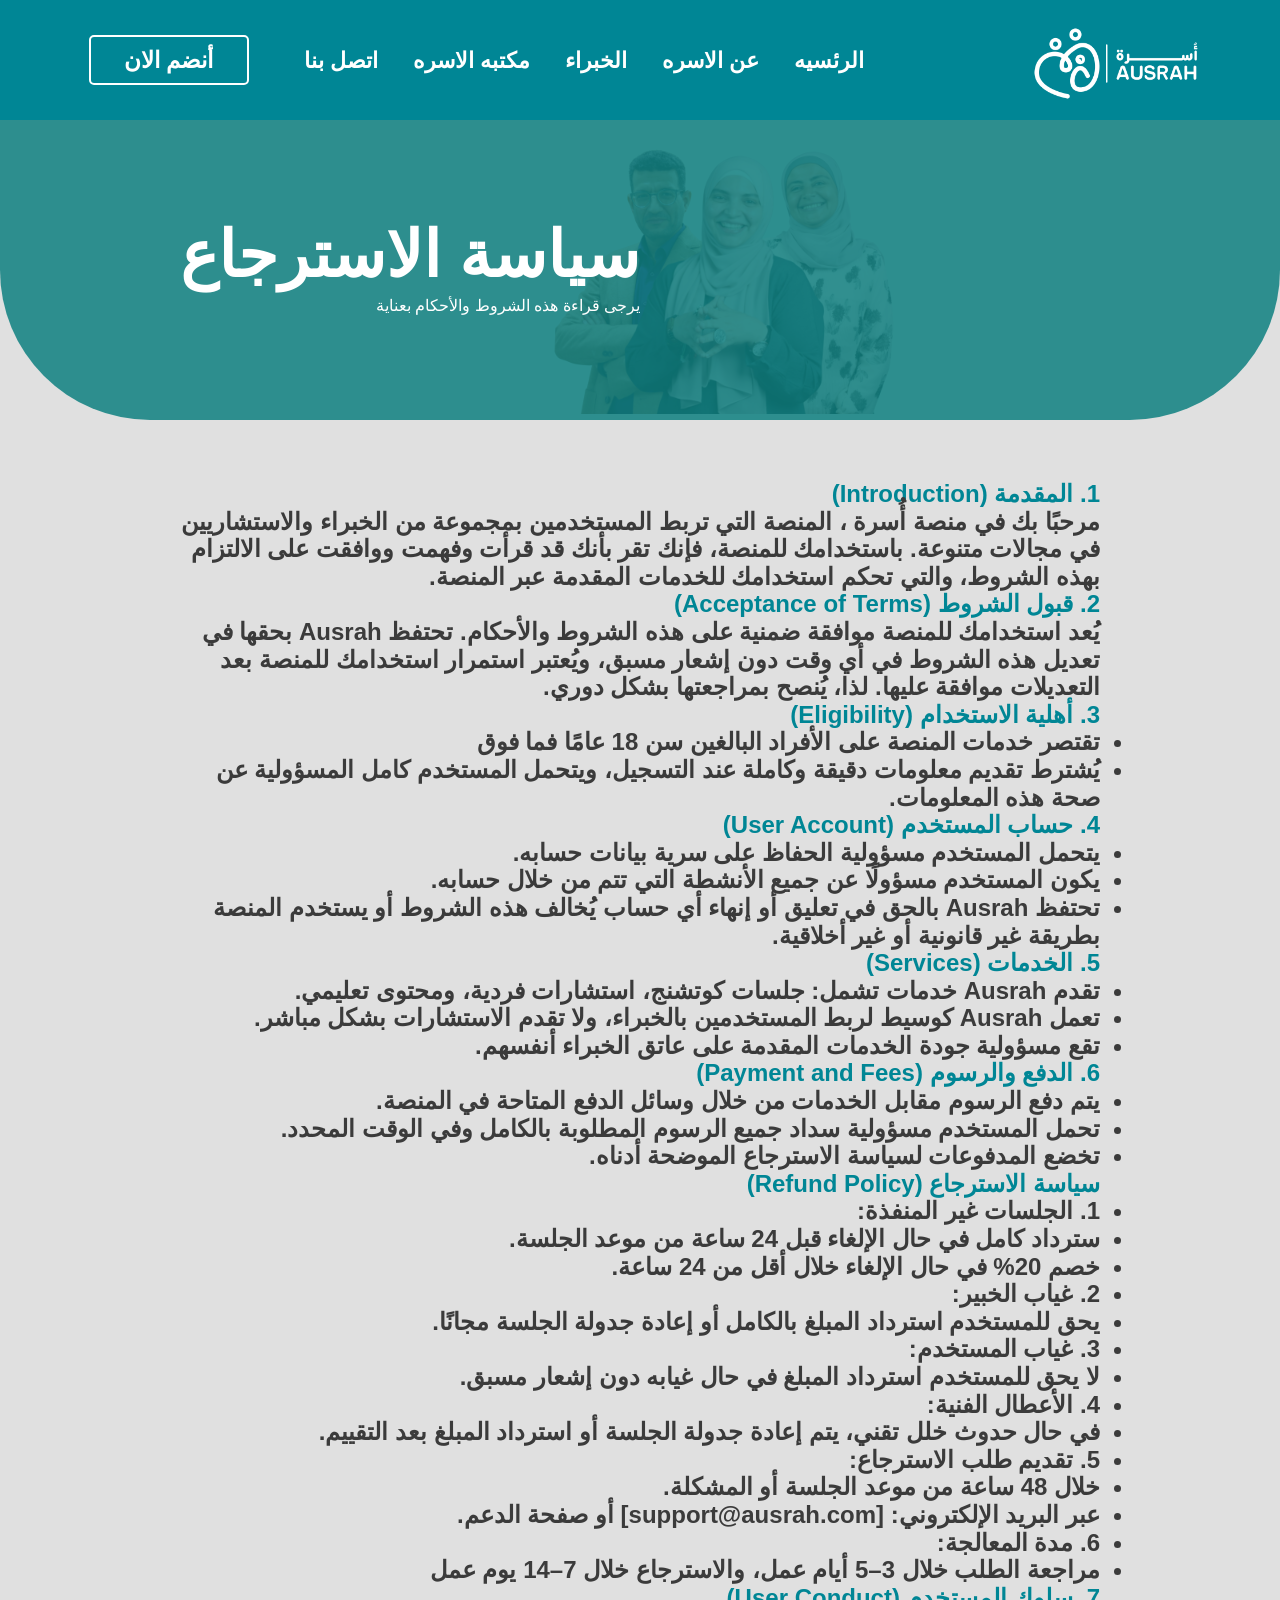
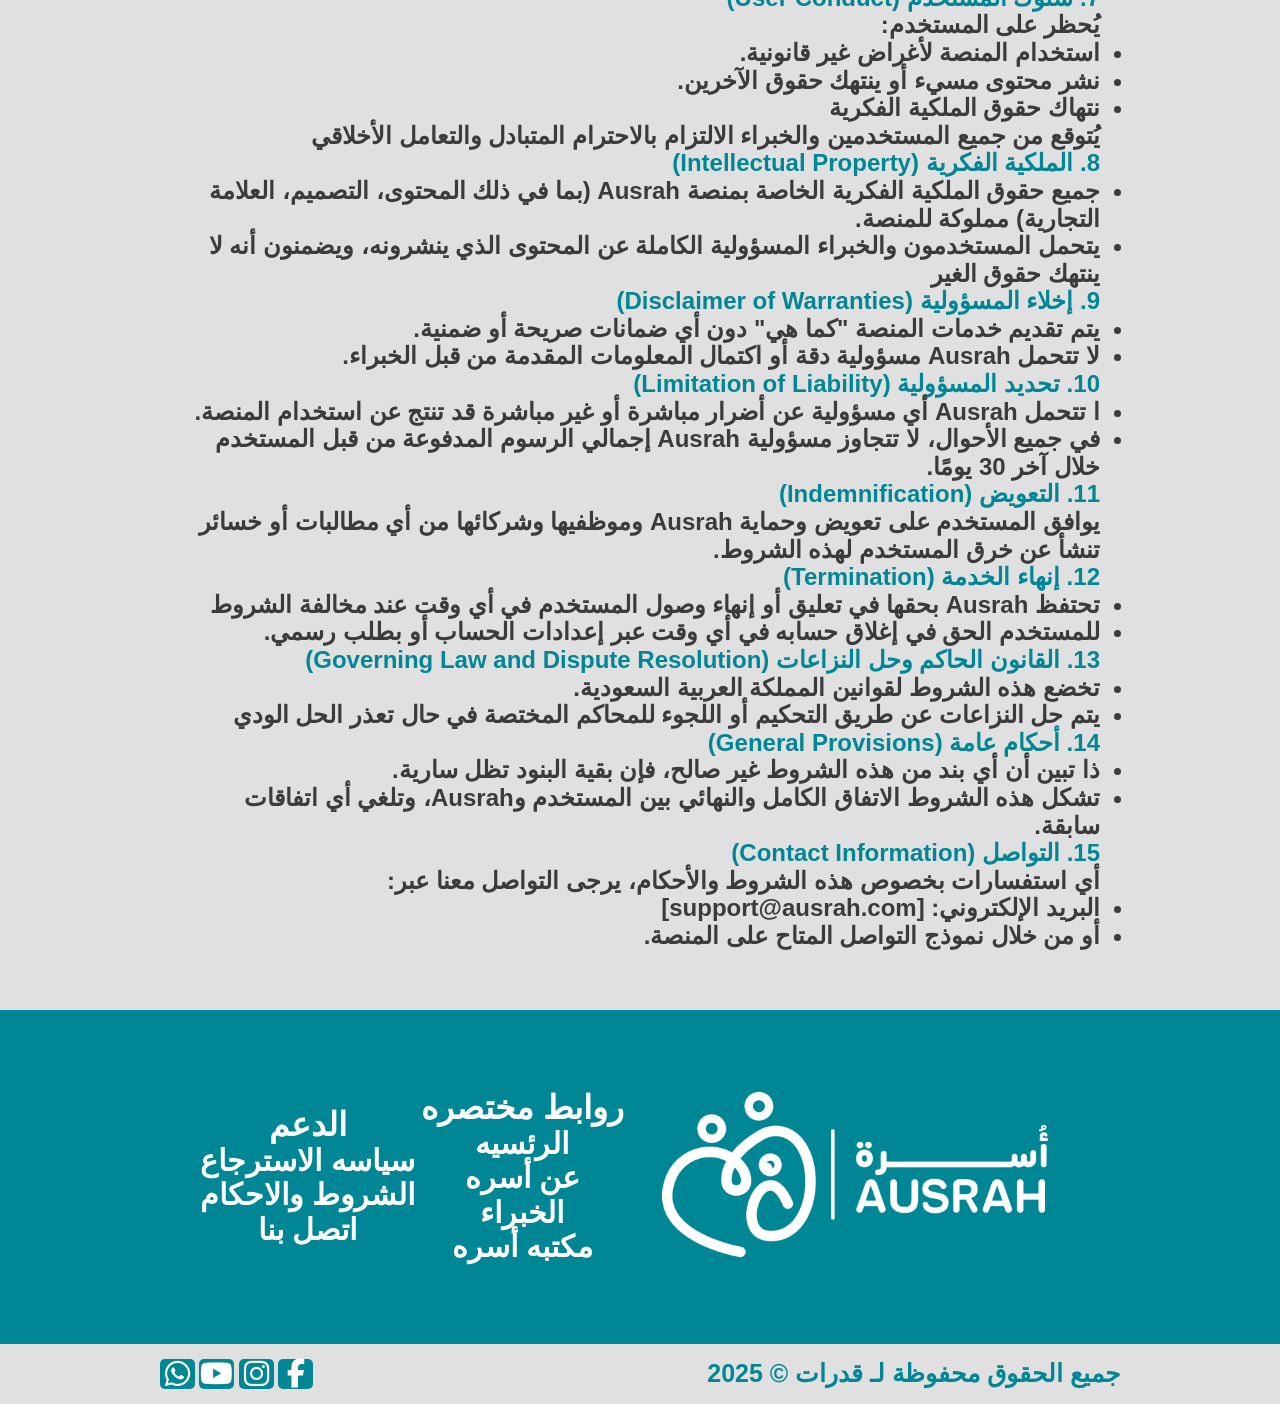
<file: alstersaa.html>
<!DOCTYPE html>
<html lang="ar" dir="rtl">
<head>
  <meta charset="UTF-8">
  <meta name="viewport" content="width=device-width, initial-scale=1.0">
  <link rel="stylesheet" href="css/normalize.css">
  <link rel="stylesheet" href="css/all.min.css">
  <link rel="stylesheet" href="css/style.css">
  <link rel="icon" href="img/Logo.jpg">
  <title>Ausrah</title>
</head>
<body>
     <!-- ========== NAVBAR ========== -->
<nav>
     <div class="logo">
          <img src="img/Logo.png" alt="logo">
     </div>
 <div class="menu-toggle" id="menu-toggle">
<i class="fa-solid fa-bars"></i>
     </div>
<div class="nav-links-wrapper" id="nav-links-wrapper">
     <ul>
          <li><a href="index.html">الرئسيه</a></li>
          <li><a href="About.html">عن الاسره</a></li>
          <li><a href="experens.html">الخبراء</a></li>
          <li><a href="books.html">مكتبه الاسره</a></li>
          <li><a href="colWith.html">اتصل بنا</a></li>
     </ul>
     <div class="btn">
          <button type="button"><a href="contantWith.html">أنضم الان </a></button>
     </div>
     </div>
</nav>
<section id="about" class="about-section">
  <div class="about-overlay">
    <div class="about-wrapper">
      <div class="about-text">
        <h2>سياسة الاسترجاع</h2>
        <p>
         يرجى قراءة هذه الشروط والأحكام بعناية
        </p>
      </div>
    </div>
  </div>
</section>

<div class="container">
     <div class="alshourod">
          <h2>1. المقدمة (Introduction)</h2>
          <p>مرحبًا بك في منصة أُسرة ، المنصة التي تربط المستخدمين بمجموعة من الخبراء والاستشاريين في مجالات متنوعة. باستخدامك للمنصة،
                فإنك تقر بأنك قد قرأت وفهمت ووافقت على الالتزام بهذه الشروط، والتي تحكم استخدامك للخدمات المقدمة عبر المنصة.</p>
                <h2>2. قبول الشروط (Acceptance of Terms)</h2>
               <p> يُعد استخدامك للمنصة موافقة ضمنية على هذه الشروط والأحكام. تحتفظ Ausrah بحقها في تعديل هذه الشروط في أي وقت دون إشعار مسبق، ويُعتبر استمرار استخدامك للمنصة بعد
                 التعديلات موافقة عليها. لذا، يُنصح بمراجعتها بشكل دوري.</p>
                 <h2>3. أهلية الاستخدام (Eligibility)</h2>
                 <ul>
                    <li>تقتصر خدمات المنصة على الأفراد البالغين سن 18 عامًا فما فوق</li>
                    <li>يُشترط تقديم معلومات دقيقة وكاملة عند التسجيل، ويتحمل المستخدم كامل المسؤولية عن صحة هذه المعلومات.</li>
                 </ul>
                 <h2>4. حساب المستخدم (User Account)</h2>
                 <ul>
                    <li>يتحمل المستخدم مسؤولية الحفاظ على سرية بيانات حسابه.</li>
                    <li>يكون المستخدم مسؤولًا عن جميع الأنشطة التي تتم من خلال حسابه.</li>
                    <li>تحتفظ Ausrah بالحق في تعليق أو إنهاء أي حساب يُخالف هذه الشروط أو يستخدم المنصة بطريقة غير قانونية أو غير أخلاقية.</li>
                 </ul>
                 <h2>5. الخدمات (Services)</h2>
                 <ul>
                    <li>تقدم Ausrah خدمات تشمل: جلسات كوتشنج، استشارات فردية، ومحتوى تعليمي.</li>
                    <li>تعمل Ausrah كوسيط لربط المستخدمين بالخبراء، ولا تقدم الاستشارات بشكل مباشر.</li>
                    <li>تقع مسؤولية جودة الخدمات المقدمة على عاتق الخبراء أنفسهم.</li>
                 </ul>
                 <h2>6. الدفع والرسوم (Payment and Fees)</h2>
                 <ul>
                    <li>يتم دفع الرسوم مقابل الخدمات من خلال وسائل الدفع المتاحة في المنصة.</li>
                    <li>تحمل المستخدم مسؤولية سداد جميع الرسوم المطلوبة بالكامل وفي الوقت المحدد.</li>
                    <li>
تخضع المدفوعات لسياسة الاسترجاع الموضحة أدناه.</li>
                 </ul>
                 <h2>سياسة الاسترجاع (Refund Policy)</h2>
                 <ul>
                    <li>1. الجلسات غير المنفذة:
                         <li>سترداد كامل في حال الإلغاء قبل 24 ساعة من موعد الجلسة.</li>
                         <li>خصم 20% في حال الإلغاء خلال أقل من 24 ساعة.</li>
                    </li>
                    <li>2. غياب الخبير:
                         <li>يحق للمستخدم استرداد المبلغ بالكامل أو إعادة جدولة الجلسة مجانًا.</li>
                    </li>
                    <li>3. غياب المستخدم:
                         <li>لا يحق للمستخدم استرداد المبلغ في حال غيابه دون إشعار مسبق.</li>
                    </li>
                    <li>4. الأعطال الفنية:
                         <li>في حال حدوث خلل تقني، يتم إعادة جدولة الجلسة أو استرداد المبلغ بعد التقييم.</li>
                    </li>
                    <li>5. تقديم طلب الاسترجاع:
                         <li>خلال 48 ساعة من موعد الجلسة أو المشكلة.</li>
                         <li>عبر البريد الإلكتروني: [support@ausrah.com] أو صفحة الدعم.</li>
                    </li>
                    <li>6. مدة المعالجة:
                         <li>مراجعة الطلب خلال 3–5 أيام عمل، والاسترجاع خلال 7–14 يوم عمل</li>
                    </li>
                 </ul>
                 <h2>
7. سلوك المستخدم (User Conduct)</h2>
<p>يُحظر على المستخدم:</p>
<ul>
     <li>استخدام المنصة لأغراض غير قانونية.</li>
     <li>نشر محتوى مسيء أو ينتهك حقوق الآخرين.</li>
     <li>نتهاك حقوق الملكية الفكرية</li>
</ul>
<p>يُتوقع من جميع المستخدمين والخبراء الالتزام بالاحترام المتبادل والتعامل الأخلاقي</p>
<h2>
8. الملكية الفكرية (Intellectual Property)</h2>
<ul>
     <li>جميع حقوق الملكية الفكرية الخاصة بمنصة Ausrah (بما في ذلك المحتوى، التصميم، العلامة التجارية) مملوكة للمنصة.</li>
     <li>يتحمل المستخدمون والخبراء المسؤولية الكاملة عن المحتوى الذي ينشرونه، ويضمنون أنه لا ينتهك حقوق الغير</li>
</ul>
<h2>9. إخلاء المسؤولية (Disclaimer of Warranties)</h2>
<ul>
     <li>يتم تقديم خدمات المنصة "كما هي" دون أي ضمانات صريحة أو ضمنية.</li>
     <li>لا تتحمل Ausrah مسؤولية دقة أو اكتمال المعلومات المقدمة من قبل الخبراء.</li>
</ul>
<h2>10. تحديد المسؤولية (Limitation of Liability)</h2>
<ul>
     <li>ا تتحمل Ausrah أي مسؤولية عن أضرار مباشرة أو غير مباشرة قد تنتج عن استخدام المنصة.</li>
     <li>في جميع الأحوال، لا تتجاوز مسؤولية Ausrah إجمالي الرسوم المدفوعة من قبل المستخدم خلال آخر 30 يومًا.</li>
</ul>
<h2>11. التعويض (Indemnification)</h2>
<p>يوافق المستخدم على تعويض وحماية Ausrah وموظفيها وشركائها من أي مطالبات أو خسائر تنشأ عن خرق المستخدم لهذه الشروط.</p>
<h2>12. إنهاء الخدمة (Termination)</h2>
<ul>
     <li>تحتفظ Ausrah بحقها في تعليق أو إنهاء وصول المستخدم في أي وقت عند مخالفة الشروط</li>
     <li>للمستخدم الحق في إغلاق حسابه في أي وقت عبر إعدادات الحساب أو بطلب رسمي.</li>
</ul>
<h2>13. القانون الحاكم وحل النزاعات (Governing Law and Dispute Resolution)</h2>
<ul>
     <li>تخضع هذه الشروط لقوانين المملكة العربية السعودية.</li>
     <li>يتم حل النزاعات عن طريق التحكيم أو اللجوء للمحاكم المختصة في حال تعذر الحل الودي</li>
</ul>
<h2>14. أحكام عامة (General Provisions)</h2>
<ul>
     <li>ذا تبين أن أي بند من هذه الشروط غير صالح، فإن بقية البنود تظل سارية.</li>
     <li>تشكل هذه الشروط الاتفاق الكامل والنهائي بين المستخدم وAusrah، وتلغي أي اتفاقات سابقة.</li>
</ul>
<h2>15. التواصل (Contact Information)</h2>
<p>أي استفسارات بخصوص هذه الشروط والأحكام، يرجى التواصل معنا عبر:</p>
<ul>
     <li>البريد الإلكتروني: [support@ausrah.com]</li>
     <li>أو من خلال نموذج التواصل المتاح على المنصة.</li>
</ul>
     </div>
</div>
<!-- ========== FOOTER ========== -->
      <footer>
          <div class="container">
          <div class="footer-log">
               <img src="img/Logo.jpg" alt="">
          </div>
        <div class="footer-links">
          <h2>روابط مختصره</h2>
          <ul>
               <li><a href="index.html">الرئسيه</a></li>
               <li><a href="About.html">عن أسره </a></li>
               <li><a href="experens.html">الخبراء</a></li>
               <li><a href="books.html">مكتبه أسره</a></li>
          </ul>
        </div>
        <div class="footer-links">
            <h2>الدعم</h2>
          <ul>
               <li><a href="alstersaa.html">سياسه الاسترجاع</a></li>
               <li><a href="alshourod.html">الشروط والاحكام</a></li>
               <li><a href="colWith.html">اتصل بنا</a></li>
             
          </ul>
        </div>
        </div>
     </footer> 
      <div class="container">
          <div class="end">
               <div class="end-text">
<p>جميع الحقوق محفوظة لـ قدرات © 2025</p>
               </div>
              <div class="social-icons">
 <a href="#"><i class="fa-brands fa-facebook-f"></i></a> 
 <a href="#"> <i class="fa-brands fa-instagram"></i></a>
 <a href="#"> <i class="fa-brands fa-youtube"></i></a>
 <a href="#"> <i class="fa-brands fa-whatsapp"></i></a>
</div>
          </div>
      </div>
<script src="js/main.js"></script>
</body>
</html>
</file>
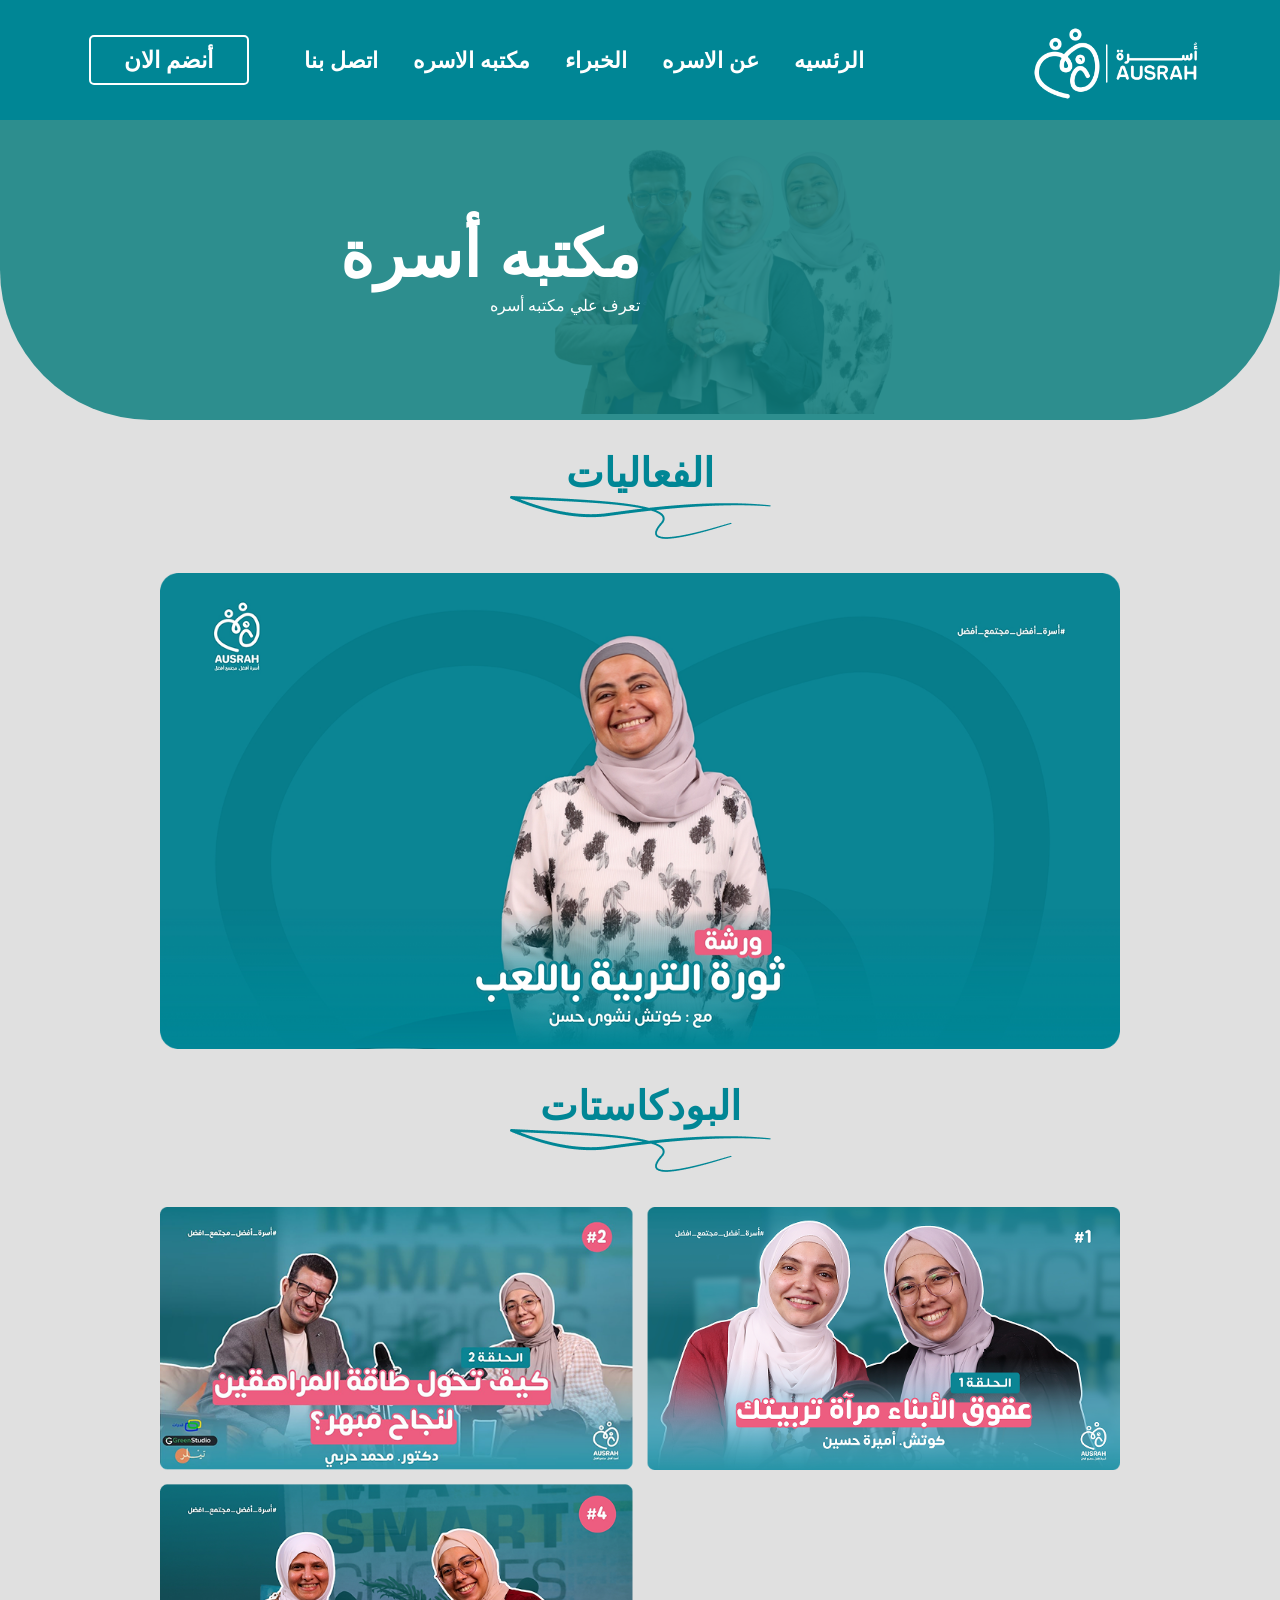
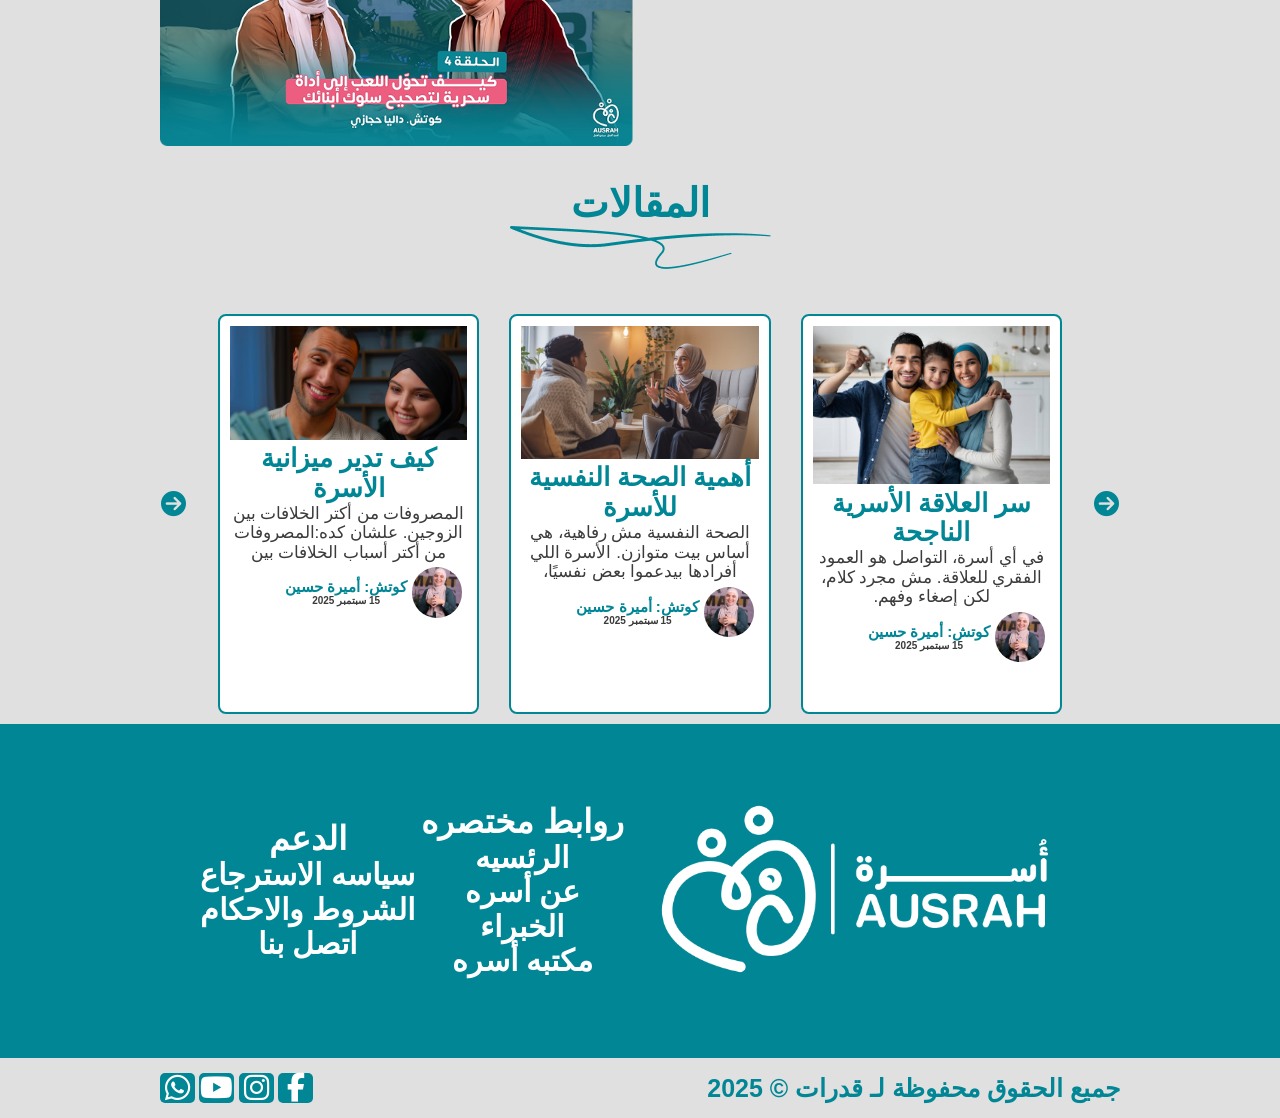
<file: books.html>
<!DOCTYPE html>
<html lang="ar" dir="rtl">
<head>
  <meta charset="UTF-8">
  <meta name="viewport" content="width=device-width, initial-scale=1.0">
  <link rel="stylesheet" href="css/normalize.css">
  <link rel="stylesheet" href="css/all.min.css">
  <link rel="stylesheet" href="css/style.css">
  <link rel="icon" href="img/Logo.jpg">
  <title>Ausrah</title>
</head>
<body>
<!-- ========== NAVBAR ========== -->
<nav>
     <div class="logo">
          <img src="img/Logo.png" alt="logo">
     </div>
 <div class="menu-toggle" id="menu-toggle">
<i class="fa-solid fa-bars"></i>
     </div>
<div class="nav-links-wrapper" id="nav-links-wrapper">
     <ul>
          <li><a href="index.html">الرئسيه</a></li>
          <li><a href="About.html">عن الاسره</a></li>
          <li><a href="experens.html">الخبراء</a></li>
          <li><a href="books.html">مكتبه الاسره</a></li>
          <li><a href="colWith.html">اتصل بنا</a></li>
     </ul>
     <div class="btn">
            <button type="button"><a href="contantWith.html">أنضم الان </a></button>
     </div>
     </div>
</nav>
<!-- ========== NAVBAR ========== -->
 <section id="about" class="about-section">
  <div class="about-overlay">
    <div class="about-wrapper">
      <div class="about-text">
        <h2>مكتبه أسرة</h2>
        <p> تعرف علي مكتبه أسره</p>
      </div>
    </div>
  </div>
</section>
<!-- خلص الناف الهيروو -->
<div class="container">
       <div class="heading">
     <h4>الفعاليات</h4>
     <img src="img/Vector 2.png" alt="Vector-heading">
</div>
<div class="faaleat">
     <img src="img/Qoute 2 1.png" alt="Vector3">
</div>
</div>
<!-- bodcast -->
 <div class="container">
       <div class="heading">
     <h4>البودكاستات</h4>
     <img src="img/Vector 2.png" alt="Vector-heading">
</div>

<div class="bodcast">
     <img src="img/Frame 1618872830 (1).png" alt="Frame">
</div>
 </div>
 <!-- articala -->
   <div class="container">
       <div class="heading">
     <h4>المقالات</h4>
     <img src="img/Vector 2.png" alt="Vector-heading">
</div>
<div class="articals" id="articals">
  <div class="sahm">
          <i class="fa-solid fa-circle-arrow-right"></i>
     </div>
     <div class="artical-card">
          <div class="artical-img">
               <img src="img/8461cbdecc11ab066fda1d618d07b33cd40899f4.jpg" alt="artical-img">
          </div>
          <div class="artical-text">
               <h3><a href="ser.html"> سر العلاقة الأسرية الناجحة</a></h3>
               <p>في أي أسرة، التواصل هو العمود الفقري للعلاقة. مش مجرد كلام، لكن إصغاء وفهم.</p>
          </div>
          <div class="artical-lecter">
               <div class="artical-lecter-img">
                    <img src="img/70584d8945f11ba8287d19ecef2a9999231afe55.jpg" alt="artical-img">
               </div>
               <div class="artical-lecter-text">
                    <h5>كوتش: أميرة حسين</h5>
                    <p>15 سبتمبر 2025 </p>
               </div>
          </div>
     </div>
<!-- card2 -->
 <div class="artical-card">
          <div class="artical-img">
               <img src="img/a351a3334458866a9e4c15a41c833c61807ec078.jpg" alt="artical-img">
          </div>
          <div class="artical-text">
               <h3><a href="#">أهمية الصحة النفسية للأسرة</a></h3>
               <p>الصحة النفسية مش رفاهية، هي أساس بيت متوازن. الأسرة اللي أفرادها بيدعموا بعض نفسيًا،  </p>
          </div>
          <div class="artical-lecter">
               <div class="artical-lecter-img">
                    <img src="img/70584d8945f11ba8287d19ecef2a9999231afe55.jpg" alt="artical-img">
               </div>
               <div class="artical-lecter-text">
                    <h5>كوتش: أميرة حسين</h5>
                    <p>15 سبتمبر 2025 </p>
               </div>
          </div>
     </div>
     <!-- card3 -->
       <div class="artical-card">
          <div class="artical-img">
               <img src="img/b936135f47ad431ffa42f9f026701cbe8e939ee8.png" alt="artical-img">
          </div>
          <div class="artical-text">
               <h3><a href="#"> كيف تدير ميزانية الأسرة</a></h3>
               <p>المصروفات من أكتر الخلافات بين الزوجين. علشان كده:المصروفات من أكتر أسباب الخلافات بين </p>
          </div>
          <div class="artical-lecter">
               <div class="artical-lecter-img">
                    <img src="img/70584d8945f11ba8287d19ecef2a9999231afe55.jpg" alt="artical-img">
               </div>
               <div class="artical-lecter-text">
                    <h5>كوتش: أميرة حسين</h5>
                    <p>15 سبتمبر 2025 </p>
               </div>
          </div>
     </div>
     <div class="sahm">
          <i class="fa-solid fa-circle-arrow-right"></i>
     </div>
</div>
   </div>
 <!-- ========== FOOTER ========== -->
      <footer>
          <div class="container">
          <div class="footer-log">
               <img src="img/Logo.jpg" alt="logo">
          </div>
        <div class="footer-links">
          <h2>روابط مختصره</h2>
          <ul>
               <li><a href="index.html">الرئسيه</a></li>
               <li><a href="About.html">عن أسره </a></li>
               <li><a href="experens.html">الخبراء</a></li>
               <li><a href="books.html">مكتبه أسره</a></li>
          </ul>
        </div>
        <div class="footer-links">
            <h2>الدعم</h2>
          <ul>
               <li><a href="alstersaa.html">سياسه الاسترجاع</a></li>
               <li><a href="alshourod.html">الشروط والاحكام</a></li>
               <li><a href="colWith.html">اتصل بنا</a></li>
          </ul>
        </div>
        </div>
     </footer> 
      <div class="container">
          <div class="end">
               <div class="end-text">
<p>جميع الحقوق محفوظة لـ قدرات © 2025</p>
               </div>
              <div class="social-icons">
 <a href="#"><i class="fa-brands fa-facebook-f"></i></a> 
 <a href="#"> <i class="fa-brands fa-instagram"></i></a>
 <a href="#"> <i class="fa-brands fa-youtube"></i></a>
 <a href="#"> <i class="fa-brands fa-whatsapp"></i></a>
</div>
          </div>
      </div>
<script src="js/main.js"></script>
</body>
</html>
</file>
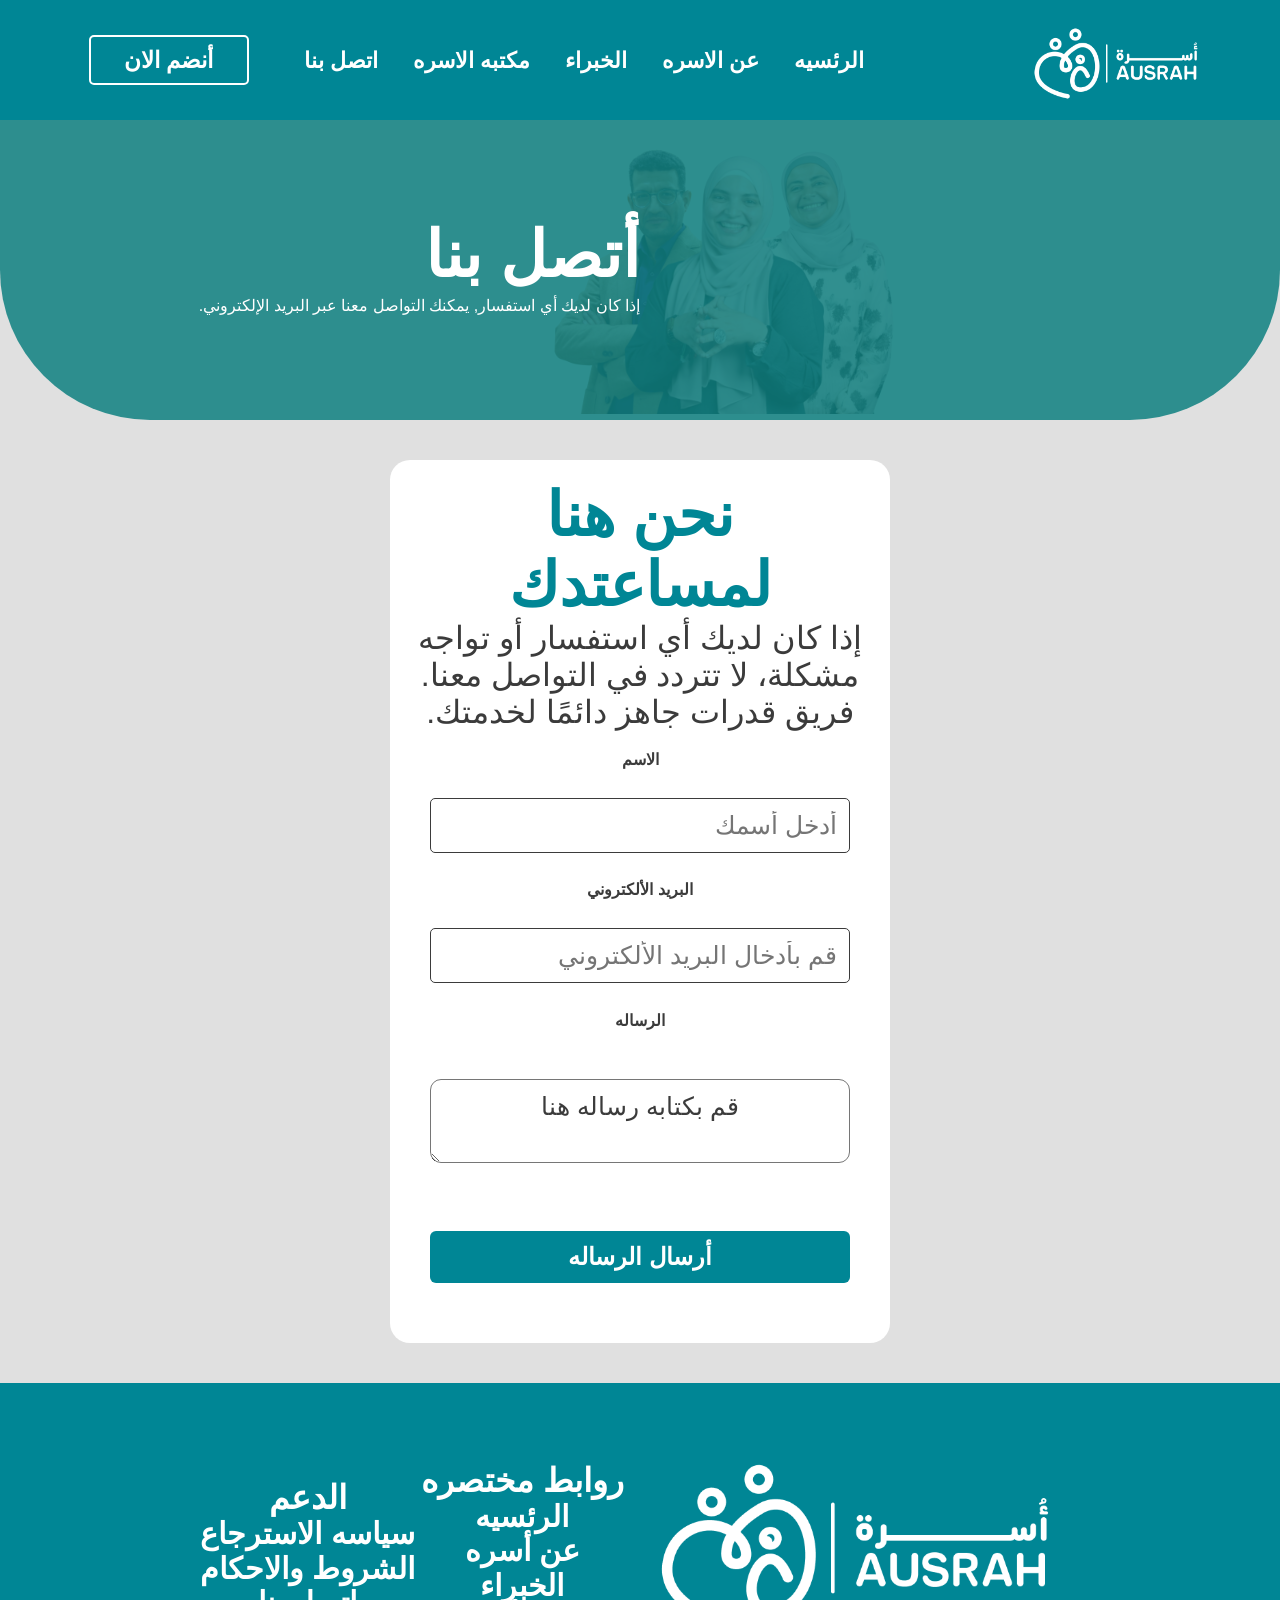
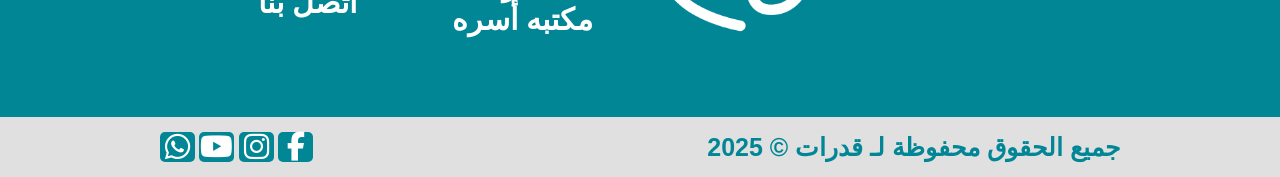
<file: colWith.html>
<!DOCTYPE html>
<html lang="ar" dir="rtl">
<head>
  <meta charset="UTF-8">
  <meta name="viewport" content="width=device-width, initial-scale=1.0">
  <link rel="stylesheet" href="css/normalize.css">
  <link rel="stylesheet" href="css/all.min.css">
  <link rel="stylesheet" href="css/style.css">
  <link rel="icon" href="img/Logo.jpg">
  <title>Ausrah</title>
</head>
<body>
     <!-- ========== NAVBAR ========== -->
<nav>
     <div class="logo">
          <img src="img/Logo.png" alt="logo">
     </div>
 <div class="menu-toggle" id="menu-toggle">
<i class="fa-solid fa-bars"></i>
     </div>
<div class="nav-links-wrapper" id="nav-links-wrapper">
     <ul>
          <li><a href="index.html">الرئسيه</a></li>
          <li><a href="About.html">عن الاسره</a></li>
          <li><a href="experens.html">الخبراء</a></li>
          <li><a href="books.html">مكتبه الاسره</a></li>
          <li><a href="colWith.html">اتصل بنا</a></li>
     </ul>
     <div class="btn">
            <button type="button"><a href="contantWith.html">أنضم الان </a></button>
     </div>
     </div>
</nav>
<section id="about" class="about-section">
  <div class="about-overlay">
    <div class="about-wrapper">
      <div class="about-text">
        <h2>أتصل بنا</h2>
        <p>
          إذا كان لديك أي استفسار, يمكنك التواصل معنا عبر البريد الإلكتروني.
        </p>
      </div>
    </div>
  </div>
</section>
<!-- تواصل معنا -->
 <div class="container">
 <div class="colwith">
  <h2>نحن هنا لمساعتدك</h2>
  <p>إذا كان لديك أي استفسار أو تواجه مشكلة، لا تتردد في التواصل معنا. فريق قدرات جاهز دائمًا لخدمتك.</p>

 <form action="">
     <label for="">الاسم</label>
     <br>
     <input type="text" placeholder="أدخل أسمك">
     <br>
     <label for="">البريد الألكتروني</label>
     <br>
     <input type="email" placeholder="قم بأدخال البريد الألكتروني" >
     <br>
     <label for="">الرساله</label>
     <br>
    <textarea name="" id="">قم بكتابه رساله هنا</textarea>
    <br>
    <button type="submit">أرسال الرساله</button>
 </form>
</div>
 </div>
  <!-- ========== FOOTER ========== -->
      <footer>
          <div class="container">
          <div class="footer-log">
               <img src="img/Logo.jpg" alt="">
          </div>
        <div class="footer-links">
          <h2>روابط مختصره</h2>
          <ul>
               <li><a href="index.html">الرئسيه</a></li>
               <li><a href="About.html">عن أسره </a></li>
               <li><a href="experens.html">الخبراء</a></li>
               <li><a href="books.html">مكتبه أسره</a></li>
          </ul>
        </div>
        <div class="footer-links">
            <h2>الدعم</h2>
          <ul>
               <li><a href="alstersaa.html">سياسه الاسترجاع</a></li>
               <li><a href="alshourod.html">الشروط والاحكام</a></li>
               <li><a href="colWith.html">اتصل بنا</a></li>
             
          </ul>
        </div>
        </div>
     </footer> 
      <div class="container">
          <div class="end">
               <div class="end-text">
<p>جميع الحقوق محفوظة لـ قدرات © 2025</p>
               </div>
              <div class="social-icons">
 <a href="#"><i class="fa-brands fa-facebook-f"></i></a> 
 <a href="#"> <i class="fa-brands fa-instagram"></i></a>
 <a href="#"> <i class="fa-brands fa-youtube"></i></a>
 <a href="#"> <i class="fa-brands fa-whatsapp"></i></a>
</div>
          </div>
      </div>
<script src="js/main.js"></script>
</body>
</html>
</file>
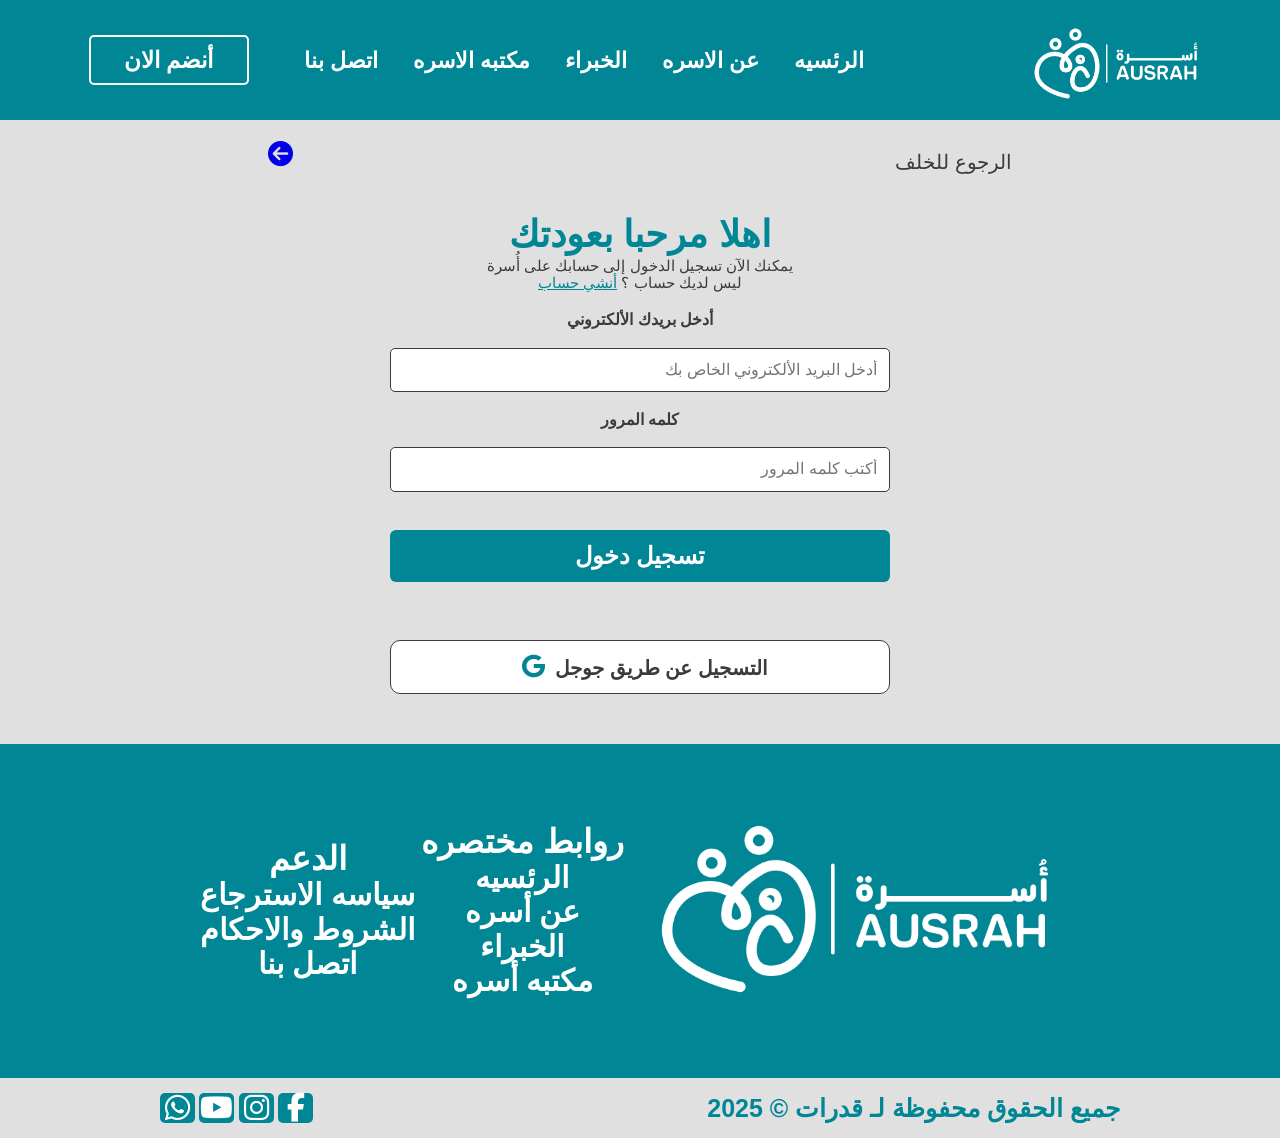
<file: contantWith.html>
<!DOCTYPE html>
<html lang="ar" dir="rtl">
<head>
  <meta charset="UTF-8">
  <meta name="viewport" content="width=device-width, initial-scale=1.0">
  <link rel="stylesheet" href="css/normalize.css">
  <link rel="stylesheet" href="css/all.min.css">
  <link rel="stylesheet" href="css/style.css">
  <link rel="icon" href="img/Logo.jpg">
  <title>Ausrah</title>
</head>
<body>
<!-- ========== NAVBAR ========== -->
<nav>
     <div class="logo">
          <img src="img/Logo.png" alt="logo">
     </div>
 <div class="menu-toggle" id="menu-toggle">
<i class="fa-solid fa-bars"></i>
     </div>
<div class="nav-links-wrapper" id="nav-links-wrapper">
     <ul>
          <li><a href="index.html">الرئسيه</a></li>
          <li><a href="About.html">عن الاسره</a></li>
          <li><a href="experens.html">الخبراء</a></li>
          <li><a href="books.html">مكتبه الاسره</a></li>
          <li><a href="colWith.html">اتصل بنا</a></li>
     </ul>
     <div class="btn">
            <button type="button"><a href="contantWith.html">أنضم الان </a></button>
     </div>
     </div>
</nav>
<!-- ========== NAVBAR ========== -->
 <div class="container">
     <div class="osra-text">
          <p>الرجوع للخلف</p>
               <div class="sahm">
       <a href="index.html"><i class="fa-solid fa-circle-arrow-left"></i></a> 
     </div>
     </div>
</div>
<div class="container">
     <div class="content">
<h3>اهلا مرحبا بعودتك</h3>
<p>يمكنك الآن تسجيل الدخول إلى حسابك على أُسرة </p>
<p>ليس لديك حساب ؟ <a href="tasgelDogol.html">أنشي حساب</a></p>

<form action="">
     <label for="">أدخل بريدك الألكتروني</label>
     <br>
     <input type="email" placeholder="أدخل البريد الألكتروني الخاص بك">
     <br>
     <label for="">كلمه المرور</label>
     <br>
     <input type="number" placeholder="أكتب كلمه المرور">
     <br>
     <button type="submit">تسجيل دخول</button>
     <br>
      <button class="content-google">
  <a href="#" >التسجيل عن طريق جوجل<i class="fa-brands fa-google"></i></a>
   </button>
</form>
</div>
</div>
<!-- ========== FOOTER ========== -->
      <footer>
          <div class="container">
          <div class="footer-log">
               <img src="img/Logo.jpg" alt="">
          </div>
        <div class="footer-links">
          <h2>روابط مختصره</h2>
          <ul>
               <li><a href="index.html">الرئسيه</a></li>
               <li><a href="About.html">عن أسره </a></li>
               <li><a href="experens.html">الخبراء</a></li>
               <li><a href="books.html">مكتبه أسره</a></li>
          </ul>
        </div>
        <div class="footer-links">
            <h2>الدعم</h2>
          <ul>
               <li><a href="alstersaa.html">سياسه الاسترجاع</a></li>
               <li><a href="alshourod.html">الشروط والاحكام</a></li>
               <li><a href="colWith.html">اتصل بنا</a></li>
          </ul>
        </div>
        </div>
     </footer> 
      <div class="container">
          <div class="end">
               <div class="end-text">
<p>جميع الحقوق محفوظة لـ قدرات © 2025</p>
               </div>
              <div class="social-icons">
 <a href="#"><i class="fa-brands fa-facebook-f"></i></a> 
 <a href="#"> <i class="fa-brands fa-instagram"></i></a>
 <a href="#"> <i class="fa-brands fa-youtube"></i></a>
 <a href="#"> <i class="fa-brands fa-whatsapp"></i></a>
</div>
          </div>
      </div>
<script src="js/main.js"></script>
</body>
</html>
</file>
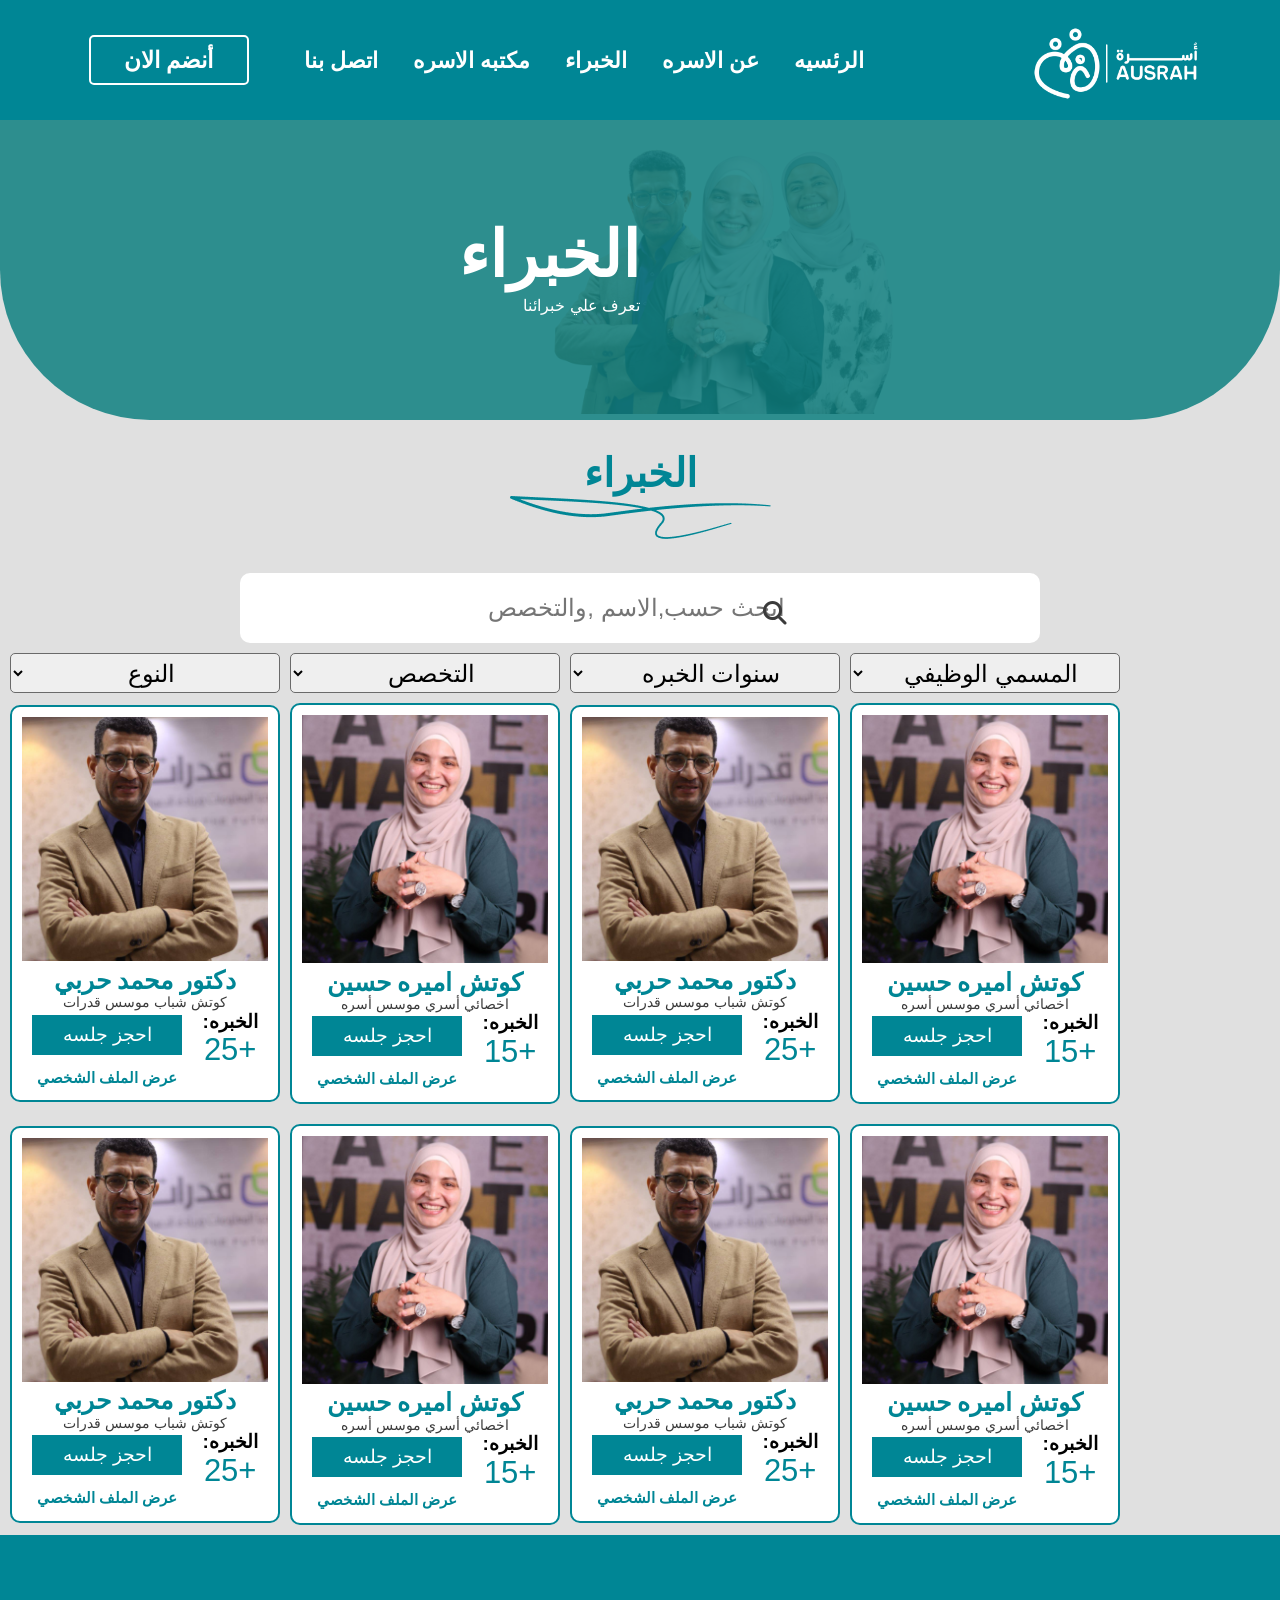
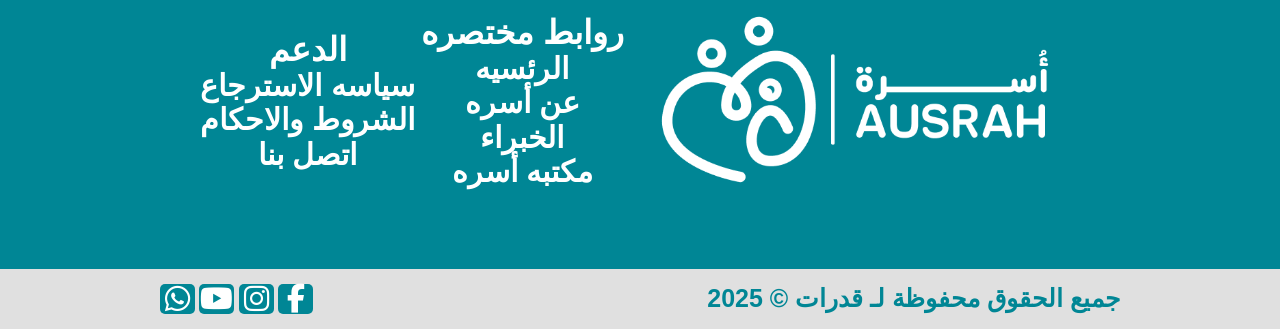
<file: experens.html>
<!DOCTYPE html>
<html lang="ar" dir="rtl">
<head>
  <meta charset="UTF-8">
  <meta name="viewport" content="width=device-width, initial-scale=1.0">
  <link rel="stylesheet" href="css/normalize.css">
  <link rel="stylesheet" href="css/all.min.css">
  <link rel="stylesheet" href="css/style.css">
  <link rel="icon" href="img/Logo.jpg">
  <title>Ausrah</title>
</head>
<body>
<!-- ========== NAVBAR ========== -->
<nav>
     <div class="logo">
          <img src="img/Logo.png" alt="logo">
     </div>
 <div class="menu-toggle" id="menu-toggle">
<i class="fa-solid fa-bars"></i>
     </div>
<div class="nav-links-wrapper" id="nav-links-wrapper">
     <ul>
          <li><a href="index.html">الرئسيه</a></li>
          <li><a href="About.html">عن الاسره</a></li>
          <li><a href="experens.html">الخبراء</a></li>
          <li><a href="books.html">مكتبه الاسره</a></li>
          <li><a href="colWith.html">اتصل بنا</a></li>
     </ul>
     <div class="btn">
            <button type="button"><a href="contantWith.html">أنضم الان </a></button>
     </div>
     </div>
</nav>
<!-- ========== NAVBAR ========== -->
 <!-- الخبراء -->
  <section id="about" class="about-section">
  <div class="about-overlay">
    <div class="about-wrapper">
      <div class="about-text">
        <h2>الخبراء</h2>
        <p>
          تعرف علي خبرائنا
        </p>
      </div>
    </div>
  </div>
</section>
<div class="container">
       <div class="heading">
     <h4>الخبراء</h4>
     <img src="img/Vector 2.png" alt="">
</div>
</div>
<!-- كارد الخبراء -->
 <div class="container">
 <div class="search-box">
     <i class="fa-solid fa-magnifying-glass"></i>
     <input type="text" placeholder=" ابحث حسب,الاسم ,والتخصص" >
 </div>
 </div>
 <div class="container">
<div class="filter-box">
 <div class="filter">
   <select name="" id="filter">
     <option value="filter" disabled selected> المسمي الوظيفي</option>
     <option value="filter"> كوتش</option>
     <option value="filter"> دكتور</option>
     <option value="filter"> أخصائي</option>
     <option value="filter">استشاري</option>
   </select>
 </div>
  <div class="filter">
   <select name="" id="filter">
     <option value="filter" disabled selected> سنوات الخبره</option>
     <option value="filter"> 1</option>
     <option value="filter"> 2</option>
     <option value="filter">3</option>
     <option value="filter">4</option>
   </select>
 </div>
  <div class="filter">
   <select name="" id="filter">
     <option value="filter" disabled selected> التخصص</option>
     <option value="filter"> اسري</option>
     <option value="filter">أجتماعي</option>
     <option value="filter">تعليمي</option>
   
   </select>
 </div>
  <div class="filter">
   <select name="" id="filter">
     <option value="filter" disabled selected> النوع</option>
     <option value="filter"> ذكر</option>
     <option value="filter"> أنثي</option>
   </select>
 </div>
</div>
 </div>
 <div class="container">
  <div class="filter-cards">
     <div class="filter-card">
          <div class="filter-img">
               <img src="img/70584d8945f11ba8287d19ecef2a9999231afe55.jpg" alt="">
          </div>
          <h2>كوتش اميره حسين</h2>
          <p>اخصائي أسري موسس أسره</p>
          <div class="filter-text">
               <div class="filter-text-experens">
                    <h3>الخبره:</h3>
                    <p>+15</p>
               </div>
               <div class="filter-text-experens">
                   <button type="button">احجز جلسه</button>
                   <p><a href="osra.html">عرض  الملف الشخصي</a></p>
               </div>
          </div>
     </div>


          <div class="filter-card">
          <div class="filter-img">
               <img src="img/d3f6db238d4c30cb2a7f9400a77521ce5577b751.jpg" alt="">
          </div>
          <h2>دكتور محمد حربي </h2>
          <p>كوتش شباب موسس قدرات</p>
          <div class="filter-text">
               <div class="filter-text-experens">
                    <h3>الخبره:</h3>
                    <p>+25</p>
               </div>
                <div class="filter-text-experens">
                   <button type="button">احجز جلسه</button>
                   <p><a href="#">عرض  الملف الشخصي</a></p>
               </div>
          </div>
     </div>
     <div class="filter-card">
          <div class="filter-img">
               <img src="img/70584d8945f11ba8287d19ecef2a9999231afe55.jpg" alt="">
          </div>
          <h2>كوتش اميره حسين</h2>
          <p>اخصائي أسري موسس أسره</p>
          <div class="filter-text">
               <div class="filter-text-experens">
                    <h3>الخبره:</h3>
                    <p>+15</p>
               </div>
               <div class="filter-text-experens">
                   <button type="button">احجز جلسه</button>
                   <p><a href="osra.html">عرض  الملف الشخصي</a></p>
               </div>
          </div>
     </div>
 
     <div class="filter-card">
          <div class="filter-img">
               <img src="img/d3f6db238d4c30cb2a7f9400a77521ce5577b751.jpg" alt="">
          </div>
          <h2>دكتور محمد حربي </h2>
          <p>كوتش شباب موسس قدرات</p>
          <div class="filter-text">
               <div class="filter-text-experens">
                    <h3>الخبره:</h3>
                    <p>+25</p>
               </div>
                <div class="filter-text-experens">
                   <button type="button">احجز جلسه</button>
                   <p><a href="#">عرض  الملف الشخصي</a></p>
               </div>
          </div>
     </div>
   
  </div>
  <div class="filter-cards">
     <div class="filter-card">
          <div class="filter-img">
               <img src="img/70584d8945f11ba8287d19ecef2a9999231afe55.jpg" alt="">
          </div>
          <h2>كوتش اميره حسين</h2>
          <p>اخصائي أسري موسس أسره</p>
          <div class="filter-text">
               <div class="filter-text-experens">
                    <h3>الخبره:</h3>
                    <p>+15</p>
               </div>
               <div class="filter-text-experens">
                   <button type="button">احجز جلسه</button>
                   <p><a href="osra.html">عرض  الملف الشخصي</a></p>
               </div>
          </div>
     </div>


          <div class="filter-card">
          <div class="filter-img">
               <img src="img/d3f6db238d4c30cb2a7f9400a77521ce5577b751.jpg" alt="">
          </div>
          <h2>دكتور محمد حربي </h2>
          <p>كوتش شباب موسس قدرات</p>
          <div class="filter-text">
               <div class="filter-text-experens">
                    <h3>الخبره:</h3>
                    <p>+25</p>
               </div>
                <div class="filter-text-experens">
                   <button type="button">احجز جلسه</button>
                   <p><a href="#">عرض  الملف الشخصي</a></p>
               </div>
          </div>
     </div>
     <div class="filter-card">
          <div class="filter-img">
               <img src="img/70584d8945f11ba8287d19ecef2a9999231afe55.jpg" alt="">
          </div>
          <h2>كوتش اميره حسين</h2>
          <p>اخصائي أسري موسس أسره</p>
          <div class="filter-text">
               <div class="filter-text-experens">
                    <h3>الخبره:</h3>
                    <p>+15</p>
               </div>
               <div class="filter-text-experens">
                   <button type="button">احجز جلسه</button>
                   <p><a href="osra.html">عرض  الملف الشخصي</a></p>
               </div>
          </div>
     </div>
 
     <div class="filter-card">
          <div class="filter-img">
               <img src="img/d3f6db238d4c30cb2a7f9400a77521ce5577b751.jpg" alt="">
          </div>
          <h2>دكتور محمد حربي </h2>
          <p>كوتش شباب موسس قدرات</p>
          <div class="filter-text">
               <div class="filter-text-experens">
                    <h3>الخبره:</h3>
                    <p>+25</p>
               </div>
                <div class="filter-text-experens">
                   <button type="button">احجز جلسه</button>
                   <p><a href="#">عرض  الملف الشخصي</a></p>
               </div>
          </div>
     </div>
   
  </div>
    
</div>
<!-- ========== FOOTER ========== -->
      <footer>
          <div class="container">
          <div class="footer-log">
               <img src="img/Logo.jpg" alt="">
          </div>
        <div class="footer-links">
          <h2>روابط مختصره</h2>
          <ul>
               <li><a href="index.html">الرئسيه</a></li>
               <li><a href="About.html">عن أسره </a></li>
               <li><a href="experens.html">الخبراء</a></li>
               <li><a href="books.html">مكتبه أسره</a></li>
          </ul>
        </div>
        <div class="footer-links">
            <h2>الدعم</h2>
          <ul>
               <li><a href="#">سياسه الاسترجاع</a></li>
               <li><a href="#">الشروط والاحكام</a></li>
               <li><a href="colWith.html">اتصل بنا</a></li>
             
          </ul>
        </div>
        </div>
     </footer> 
      <div class="container">
          <div class="end">
               <div class="end-text">
<p>جميع الحقوق محفوظة لـ قدرات © 2025</p>
               </div>
              <div class="social-icons">
 <a href="#"><i class="fa-brands fa-facebook-f"></i></a> 
 <a href="#"> <i class="fa-brands fa-instagram"></i></a>
 <a href="#"> <i class="fa-brands fa-youtube"></i></a>
 <a href="#"> <i class="fa-brands fa-whatsapp"></i></a>
</div>
          </div>
      </div>
<script src="js/main.js"></script>
</body>
</html>
</file>
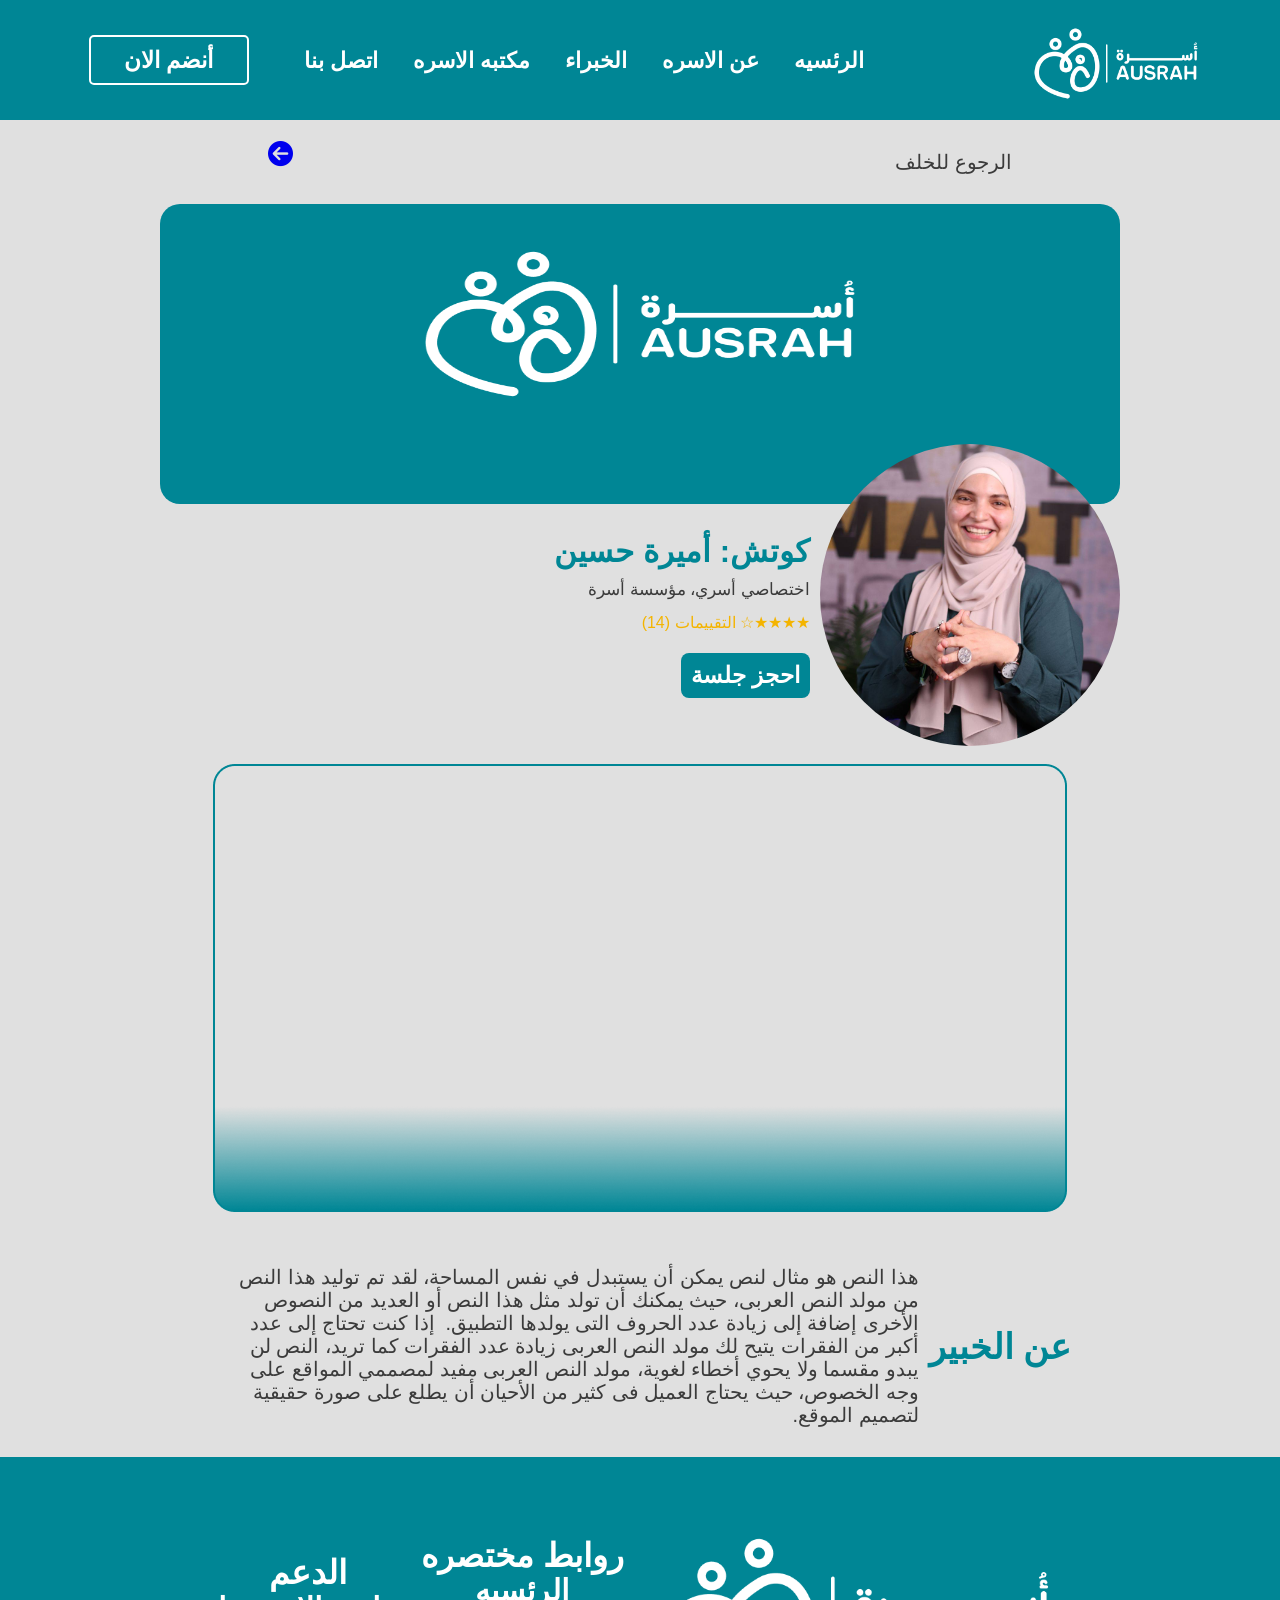
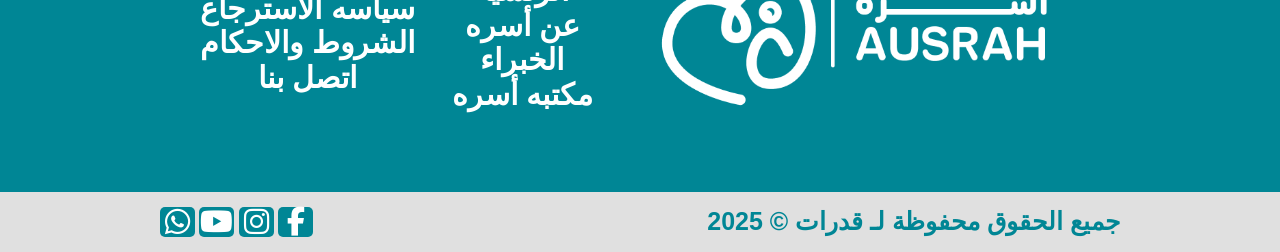
<file: osra.html>
<!DOCTYPE html>
<html lang="ar" dir="rtl">
<head>
  <meta charset="UTF-8">
  <meta name="viewport" content="width=device-width, initial-scale=1.0">
  <link rel="stylesheet" href="css/normalize.css">
  <link rel="stylesheet" href="css/all.min.css">
  <link rel="stylesheet" href="css/style.css">
  <link rel="icon" href="img/Logo.jpg">
  <title>Ausrah</title>
</head>
<body>
<!-- ========== NAVBAR ========== -->
<nav>
     <div class="logo">
          <img src="img/Logo.png" alt="logo">
     </div>
 <div class="menu-toggle" id="menu-toggle">
<i class="fa-solid fa-bars"></i>
     </div>
<div class="nav-links-wrapper" id="nav-links-wrapper">
     <ul>
          <li><a href="index.html">الرئسيه</a></li>
          <li><a href="About.html">عن الاسره</a></li>
          <li><a href="experens.html">الخبراء</a></li>
          <li><a href="books.html">مكتبه الاسره</a></li>
          <li><a href="colWith.html">اتصل بنا</a></li>
     </ul>
     <div class="btn">
            <button type="button"><a href="contantWith.html">أنضم الان </a></button>
     </div>
     </div>
</nav>
<!-- ========== NAVBAR ========== -->
   <div class="container">
     <div class="osra-text">
          <p>الرجوع للخلف</p>
               <div class="sahm">
       <a href="index.html"><i class="fa-solid fa-circle-arrow-left"></i></a> 
     </div>
     </div>
</div> 
<div class="container">
          <div class="osrabg-logo">
               <img src="img/Logo.png" alt="logo">
          </div>
          <section class="profile-section"> 
    <div class="profile-image">
     <img src="img/70584d8945f11ba8287d19ecef2a9999231afe55.jpg" alt="">
  </div>
  <div class="profile-info">
    <h2>كوتش: أميرة حسين</h2>
    <p>اختصاصي أسري، مؤسسة أسرة</p>
    <div class="rating">
      ★★★★☆
      <span>التقييمات (14)</span>
    </div>
    <div class="profile-btn">
      <button type="button">احجز جلسة</button>
    </div>
</section>
<div class="osra-vidio">
     <img src="img/Rectangle 17 (1).png" alt="">
</div>
<div class="osra-text">
     <h2>عن الخبير</h2>
     <p>هذا النص هو مثال لنص يمكن أن يستبدل في نفس المساحة، لقد تم توليد هذا النص من مولد النص العربى، حيث يمكنك أن تولد مثل هذا النص أو العديد من النصوص الأخرى إضافة إلى زيادة عدد الحروف التى يولدها التطبيق.
 إذا كنت تحتاج إلى عدد أكبر من الفقرات يتيح لك مولد النص العربى زيادة عدد الفقرات كما تريد، النص لن يبدو مقسما ولا يحوي أخطاء لغوية، مولد النص العربى مفيد لمصممي المواقع على وجه الخصوص، حيث يحتاج العميل فى كثير من الأحيان أن يطلع على صورة حقيقية لتصميم الموقع.
</p>
</div>
</div>
<!-- ========== FOOTER ========== -->
      <footer>
          <div class="container">
          <div class="footer-log">
               <img src="img/Logo.jpg" alt="">
          </div>
        <div class="footer-links">
          <h2>روابط مختصره</h2>
          <ul>
               <li><a href="index.html">الرئسيه</a></li>
               <li><a href="About.html">عن أسره </a></li>
               <li><a href="experens.html">الخبراء</a></li>
               <li><a href="books.html">مكتبه أسره</a></li>
          </ul>
        </div>
        <div class="footer-links">
            <h2>الدعم</h2>
          <ul>
               <li><a href="alstersaa.html">سياسه الاسترجاع</a></li>
               <li><a href="alshourod.html">الشروط والاحكام</a></li>
               <li><a href="contantWith.html">اتصل بنا</a></li>
             
          </ul>
        </div>
        </div>
     </footer> 
      <div class="container">
          <div class="end">
               <div class="end-text">
<p>جميع الحقوق محفوظة لـ قدرات © 2025</p>
               </div>
              <div class="social-icons">
 <a href="#"><i class="fa-brands fa-facebook-f"></i></a> 
 <a href="#"> <i class="fa-brands fa-instagram"></i></a>
 <a href="#"> <i class="fa-brands fa-youtube"></i></a>
 <a href="#"> <i class="fa-brands fa-whatsapp"></i></a>
</div>
          </div>
      </div>
<script src="js/main.js"></script>
</body>
</html>
</file>
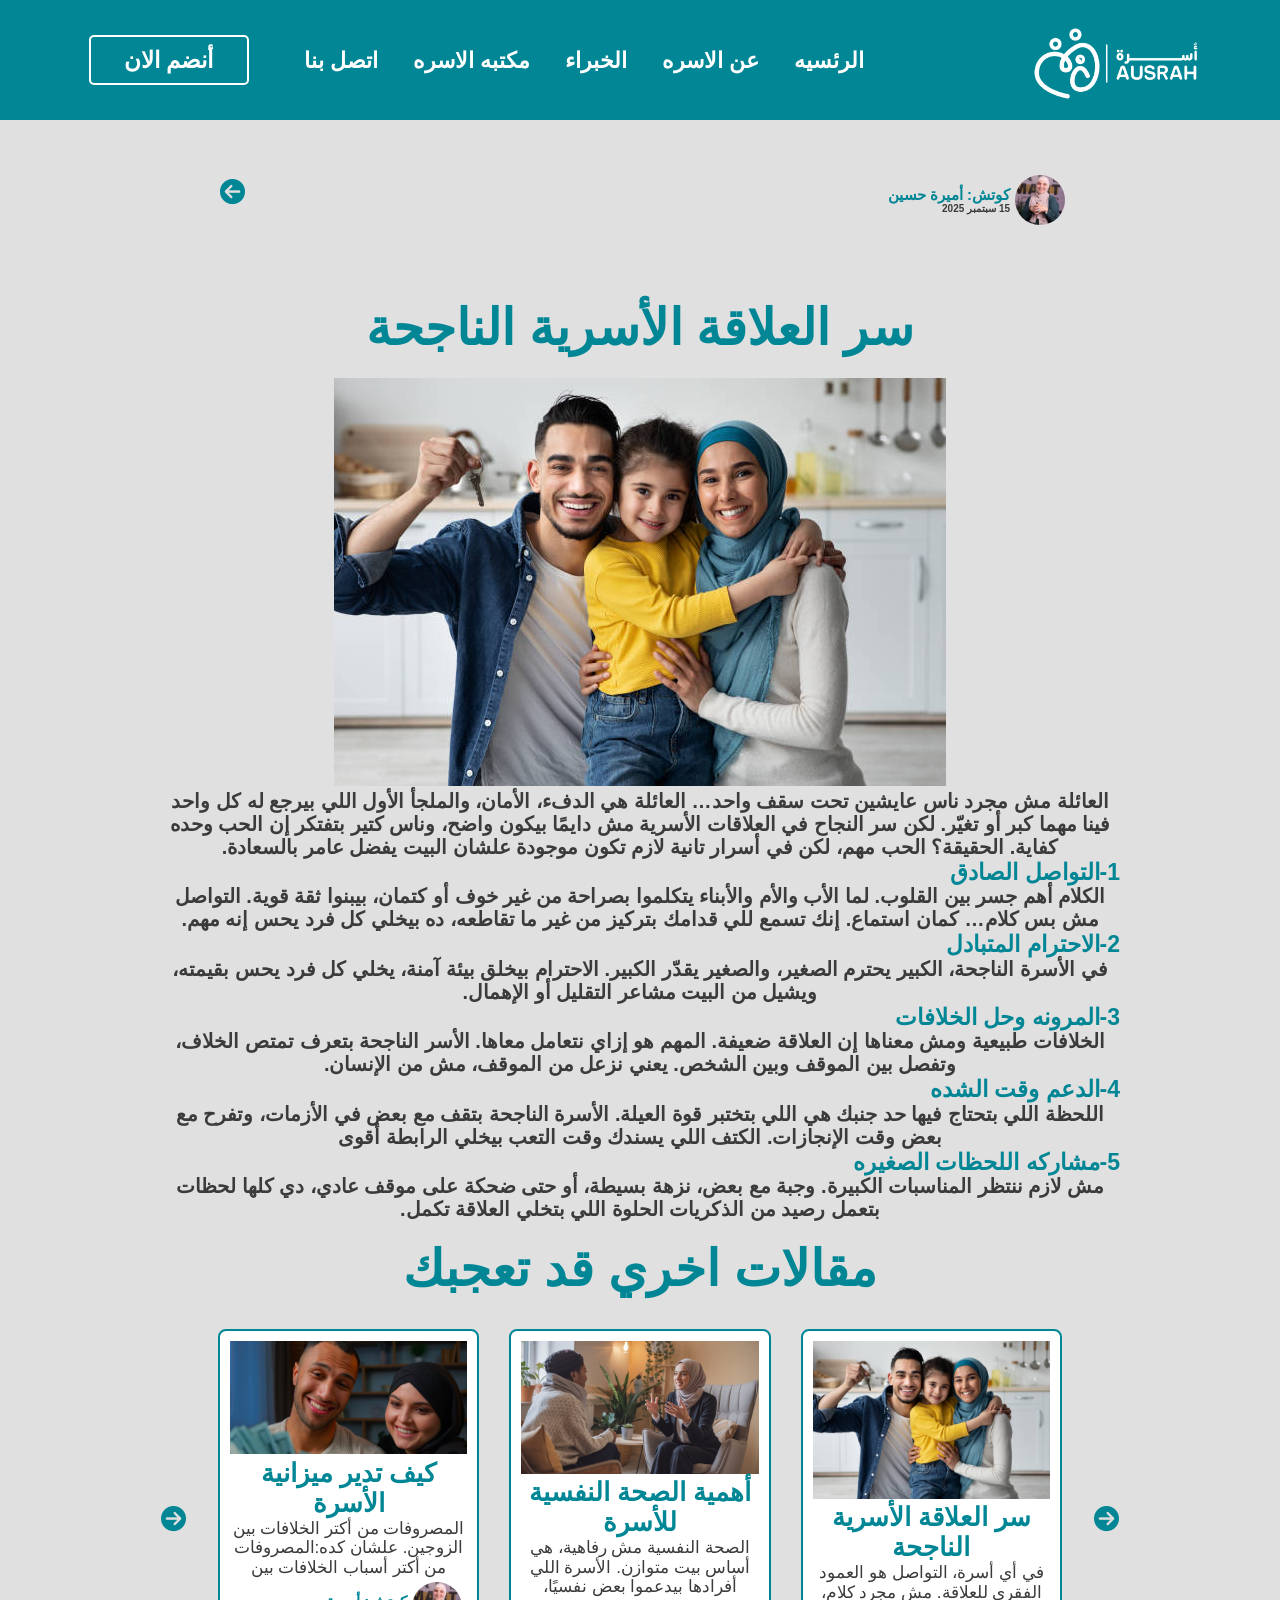
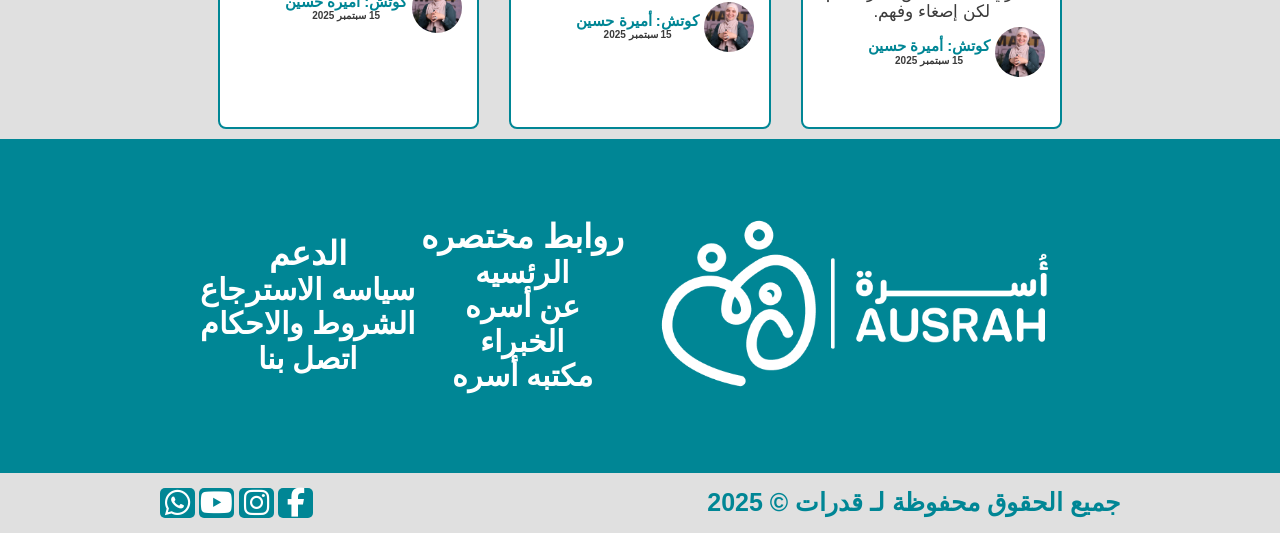
<file: ser.html>
<!DOCTYPE html>
<html lang="ar" dir="rtl">
<head>
  <meta charset="UTF-8">
  <meta name="viewport" content="width=device-width, initial-scale=1.0">
  <link rel="stylesheet" href="css/normalize.css">
  <link rel="stylesheet" href="css/all.min.css">
  <link rel="stylesheet" href="css/style.css">
  <link rel="icon" href="img/Logo.jpg">
  <title>Ausrah</title>
</head>
<body>
<!-- ========== NAVBAR ========== -->
<nav>
     <div class="logo">
          <img src="img/Logo.png" alt="logo">
     </div>
 <div class="menu-toggle" id="menu-toggle">
<i class="fa-solid fa-bars"></i>
     </div>
<div class="nav-links-wrapper" id="nav-links-wrapper">
     <ul>
          <li><a href="index.html">الرئسيه</a></li>
          <li><a href="About.html">عن الاسره</a></li>
          <li><a href="experens.html">الخبراء</a></li>
          <li><a href="books.html">مكتبه الاسره</a></li>
          <li><a href="colWith.html">اتصل بنا</a></li>
     </ul>
     <div class="btn">
            <button type="button"><a href="contantWith.html">أنضم الان </a></button>
     </div>
     </div>
</nav>
<!-- ========== NAVBAR ========== -->
<!-- تعريف الكوتش -->
 <div class="container">
     <section class="cotsh">
            <div class="artical-lecter">
               <div class="artical-lecter-img">
                    <img src="img/70584d8945f11ba8287d19ecef2a9999231afe55.jpg" alt="cotsh">
               </div>
               <div class="artical-lecter-text">
                    <h5>كوتش: أميرة حسين</h5>
                    <p>15 سبتمبر 2025 </p>
               </div>
 </div>
             <div class="sahm">
       <a href="books.html"><i class="fa-solid fa-circle-arrow-left"></i></a> 
     </div> 
          </section>
 </div>
<div class="container">
     <div class="title">
             <h2> سر العلاقة الأسرية الناجحة</h2>
     </div>
     <div class="title-img">
    <img src="img/8461cbdecc11ab066fda1d618d07b33cd40899f4.jpg" alt="osra">
          </div>
      <div class="title-text">
          <p>العائلة مش مجرد ناس عايشين تحت سقف واحد… العائلة هي الدفء، الأمان، والملجأ الأول اللي بيرجع
               له كل واحد فينا مهما كبر أو تغيّر. لكن سر النجاح في العلاقات الأسرية مش 
               دايمًا بيكون واضح، وناس كتير بتفتكر إن الحب وحده كفاية. الحقيقة؟ الحب مهم، لكن في أسرار تانية لازم تكون موجودة علشان البيت يفضل عامر بالسعادة.</p>
     <h3>1-التواصل الصادق</h3>
     <p>الكلام أهم جسر بين القلوب. لما الأب والأم والأبناء يتكلموا بصراحة من غير خوف أو كتمان، بيبنوا ثقة قوية. التواصل مش بس كلام… كمان استماع. إنك تسمع للي قدامك بتركيز من غير ما تقاطعه، ده بيخلي كل فرد يحس إنه مهم.</p>
         <h3>2-الاحترام المتبادل</h3>
         <p>في الأسرة الناجحة، الكبير يحترم الصغير، والصغير يقدّر الكبير. الاحترام بيخلق بيئة آمنة،
           يخلي كل فرد يحس بقيمته، ويشيل من البيت مشاعر التقليل أو الإهمال.</p>
           <h3>3-المرونه وحل الخلافات</h3>
           <p>الخلافات طبيعية ومش معناها إن العلاقة ضعيفة. المهم هو إزاي نتعامل معاها. الأسر الناجحة بتعرف تمتص الخلاف،
                وتفصل بين الموقف وبين الشخص. يعني نزعل من الموقف، مش من الإنسان.</p>
                <h3>4-الدعم وقت الشده</h3>
                <p>اللحظة اللي بتحتاج فيها حد جنبك هي اللي بتختبر قوة العيلة. الأسرة الناجحة بتقف مع بعض في الأزمات، وتفرح مع بعض وقت الإنجازات.
                     الكتف اللي يسندك وقت التعب بيخلي الرابطة أقوى</p>
                     <h3>5-مشاركه اللحظات الصغيره</h3>
                     <p>مش لازم ننتظر المناسبات الكبيرة. وجبة مع بعض، نزهة بسيطة، أو حتى ضحكة على موقف عادي، دي كلها لحظات بتعمل
                          رصيد من الذكريات الحلوة اللي بتخلي العلاقة تكمل.</p>
</div>
</div>
<div class="container">
     <div class="title">
          <h2>مقالات اخري قد تعجبك</h2>
     </div>
     <div class="articals" id="articals">
  <div class="sahm">
          <i class="fa-solid fa-circle-arrow-right"></i>
     </div>
     <div class="artical-card">
          <div class="artical-img">
               <img src="img/8461cbdecc11ab066fda1d618d07b33cd40899f4.jpg" alt="artical-img1">
          </div>
          <div class="artical-text">
               <h3><a href="ser.html"> سر العلاقة الأسرية الناجحة</a></h3>
               <p>في أي أسرة، التواصل هو العمود الفقري للعلاقة. مش مجرد كلام، لكن إصغاء وفهم.</p>
          </div>
          <div class="artical-lecter">
               <div class="artical-lecter-img">
                    <img src="img/70584d8945f11ba8287d19ecef2a9999231afe55.jpg" alt="artical-img2">
               </div>
               <div class="artical-lecter-text">
                    <h5>كوتش: أميرة حسين</h5>
                    <p>15 سبتمبر 2025 </p>
               </div>
          </div>
     </div>
<!-- card2 -->
 <div class="artical-card">
          <div class="artical-img">
               <img src="img/a351a3334458866a9e4c15a41c833c61807ec078.jpg" alt="artical-img3">
          </div>
          <div class="artical-text">
               <h3><a href="#">أهمية الصحة النفسية للأسرة</a></h3>
               <p>الصحة النفسية مش رفاهية، هي أساس بيت متوازن. الأسرة اللي أفرادها بيدعموا بعض نفسيًا،  </p>
          </div>
          <div class="artical-lecter">
               <div class="artical-lecter-img">
                    <img src="img/70584d8945f11ba8287d19ecef2a9999231afe55.jpg" alt="artical-img4">
               </div>
               <div class="artical-lecter-text">
                    <h5>كوتش: أميرة حسين</h5>
                    <p>15 سبتمبر 2025 </p>
               </div>
          </div>
     </div>
     <!-- card3 -->
       <div class="artical-card">
          <div class="artical-img">
               <img src="img/b936135f47ad431ffa42f9f026701cbe8e939ee8.png" alt="artical-img5">
          </div>
          <div class="artical-text">
               <h3><a href="#"> كيف تدير ميزانية الأسرة</a></h3>
               <p>المصروفات من أكتر الخلافات بين الزوجين. علشان كده:المصروفات من أكتر أسباب الخلافات بين </p>
          </div>
          <div class="artical-lecter">
               <div class="artical-lecter-img">
                    <img src="img/70584d8945f11ba8287d19ecef2a9999231afe55.jpg" alt="artical-img5">
               </div>
               <div class="artical-lecter-text">
                    <h5>كوتش: أميرة حسين</h5>
                    <p>15 سبتمبر 2025 </p>
               </div>
          </div>
     </div>
     <div class="sahm">
          <i class="fa-solid fa-circle-arrow-right"></i>
     </div>
</div>
</div>










<!-- ========== FOOTER ========== -->
      <footer>
          <div class="container">
          <div class="footer-log">
               <img src="img/Logo.jpg" alt="">
          </div>
        <div class="footer-links">
          <h2>روابط مختصره</h2>
          <ul>
               <li><a href="index.html">الرئسيه</a></li>
               <li><a href="About.html">عن أسره </a></li>
               <li><a href="experens.html">الخبراء</a></li>
               <li><a href="books.html">مكتبه أسره</a></li>
          </ul>
        </div>
        <div class="footer-links">
            <h2>الدعم</h2>
          <ul>
               <li><a href="alstersaa.html">سياسه الاسترجاع</a></li>
               <li><a href="alshourod.html">الشروط والاحكام</a></li>
               <li><a href="colWith.html">اتصل بنا</a></li>
             
          </ul>
        </div>
        </div>
     </footer> 
      <div class="container">
          <div class="end">
               <div class="end-text">
<p>جميع الحقوق محفوظة لـ قدرات © 2025</p>
               </div>
              <div class="social-icons">
 <a href="#"><i class="fa-brands fa-facebook-f"></i></a> 
 <a href="#"> <i class="fa-brands fa-instagram"></i></a>
 <a href="#"> <i class="fa-brands fa-youtube"></i></a>
 <a href="#"> <i class="fa-brands fa-whatsapp"></i></a>
</div>
          </div>
      </div>
<script src="js/main.js"></script>
</body>
</html>
</file>
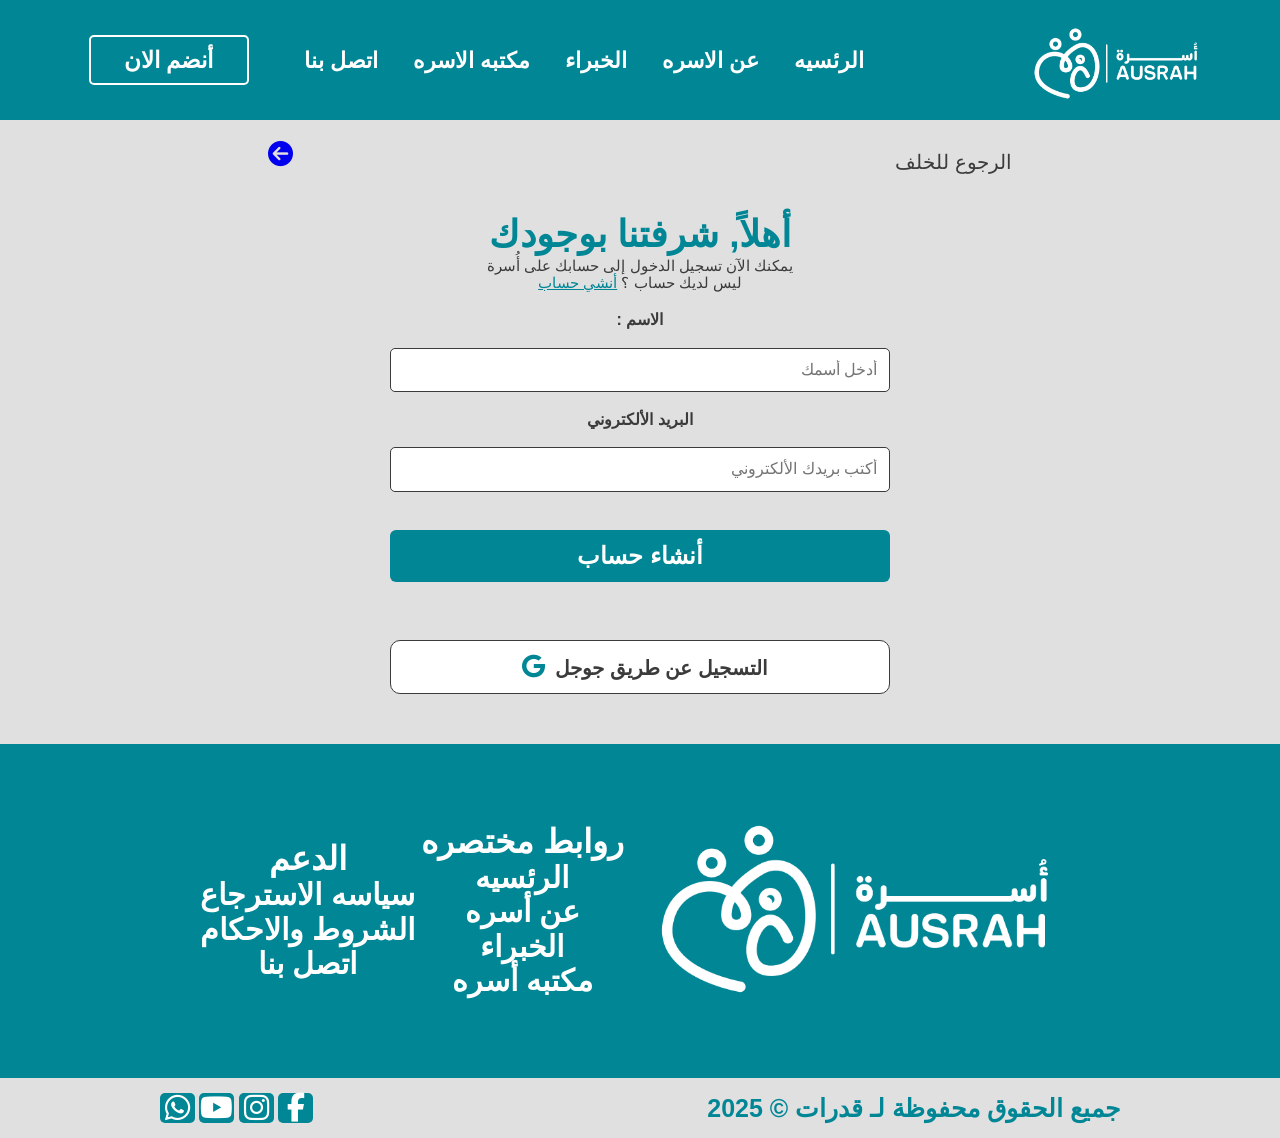
<file: tasgelDogol.html>
<!DOCTYPE html>
<html lang="ar" dir="rtl">
<head>
  <meta charset="UTF-8">
  <meta name="viewport" content="width=device-width, initial-scale=1.0">
  <link rel="stylesheet" href="css/normalize.css">
  <link rel="stylesheet" href="css/all.min.css">
  <link rel="stylesheet" href="css/style.css">
  <link rel="icon" href="img/Logo.jpg">
  <title>Ausrah</title>
</head>
<body>
<!-- ========== NAVBAR ========== -->
<nav>
     <div class="logo">
          <img src="img/Logo.png" alt="logo">
     </div>
 <div class="menu-toggle" id="menu-toggle">
<i class="fa-solid fa-bars"></i>
     </div>
<div class="nav-links-wrapper" id="nav-links-wrapper">
     <ul>
          <li><a href="index.html">الرئسيه</a></li>
          <li><a href="About.html">عن الاسره</a></li>
          <li><a href="experens.html">الخبراء</a></li>
          <li><a href="books.html">مكتبه الاسره</a></li>
          <li><a href="colWith.html">اتصل بنا</a></li>
     </ul>
     <div class="btn">
            <button type="button"><a href="contantWith.html">أنضم الان </a></button>
     </div>
     </div>
</nav>
<!-- ========== NAVBAR ========== -->
 <div class="container">
     <div class="osra-text">
          <p>الرجوع للخلف</p>
               <div class="sahm">
       <a href="index.html"><i class="fa-solid fa-circle-arrow-left"></i></a> 
     </div>
     </div>
</div>
<div class="container">
     <div class="content">
<h3>أهلاً, شرفتنا بوجودك</h3>
<p>يمكنك الآن تسجيل الدخول إلى حسابك على أُسرة </p>
<p>ليس لديك حساب ؟ <a href="contantWith.html">أنشي حساب</a></p>
<form action="">
     <label for="">الاسم :</label>
     <br>
     <input type="text" placeholder="أدخل أسمك">
     <br>
     <label for="">البريد الألكتروني</label>
     <br>
     <input type="email" placeholder="أكتب بريدك الألكتروني">
     <br>
     <button type="submit">أنشاء حساب</button>
     <br>
   <button class="content-google">
  <a href="#" >التسجيل عن طريق جوجل<i class="fa-brands fa-google"></i></a>
   </button>
</form>
</div>
</div>
 <!-- ========== FOOTER ========== -->
      <footer>
          <div class="container">
          <div class="footer-log">
               <img src="img/Logo.jpg" alt="">
          </div>
        <div class="footer-links">
          <h2>روابط مختصره</h2>
          <ul>
               <li><a href="index.html">الرئسيه</a></li>
               <li><a href="About.html">عن أسره </a></li>
               <li><a href="experens.html">الخبراء</a></li>
               <li><a href="books.html">مكتبه أسره</a></li>
          </ul>
        </div>
        <div class="footer-links">
            <h2>الدعم</h2>
          <ul>
               <li><a href="alstersaa.html">سياسه الاسترجاع</a></li>
               <li><a href="alshourod.html">الشروط والاحكام</a></li>
               <li><a href="colWith.html">اتصل بنا</a></li>
          </ul>
        </div>
        </div>
     </footer> 
      <div class="container">
          <div class="end">
               <div class="end-text">
<p>جميع الحقوق محفوظة لـ قدرات © 2025</p>
               </div>
              <div class="social-icons">
 <a href="#"><i class="fa-brands fa-facebook-f"></i></a> 
 <a href="#"> <i class="fa-brands fa-instagram"></i></a>
 <a href="#"> <i class="fa-brands fa-youtube"></i></a>
 <a href="#"> <i class="fa-brands fa-whatsapp"></i></a>
</div>
          </div>
      </div>
<script src="js/main.js"></script>
</body>
</html>
</file>
<file: css/style.css>
:root {
 --bg-color: rgb(0, 134, 149);
    --text-color:#3B3B3B;
    --main-color:  #FFFFFF;
    --bn-color : linear-gradient(90deg, #EDEDED 17.31%, rgba(237, 237, 237, 0) 100%);
    --border :  #FFBA94;
    --background: #FFA600;
}
.heading {
    text-align: center;
    margin: auto;
    padding: 30px;
}
.heading h4 {
     color: var(--bg-color);
     font-size: 800;
     font-size: 40px;
}
* {
     padding: 0;
     margin: 0;
     box-sizing: border-box;
}
img {
  max-width: 100%;
  height: auto;
}
html {
     scroll-behavior: smooth;
}
body{
direction: rtl;
overflow-x: hidden;
background-color:  rgba(224, 224, 224, 1);
   font-family: "Cairo", sans-serif; 
}
 .container {
    width: 75%;
    margin: auto;
} 
nav {
     background-color: var(--bg-color);
     color: var(--main-color);
     display: flex;
     justify-content: space-around;
     align-items: center;
     height: 120px;
}
.logo {
     width: 190px;
     height: 90px;
}
/* .logo img {
     max-width: 100%;
} */
 .nav-links-wrapper {
    display:flex; 
     align-items: center;
     padding: 20px;
} 
nav ul  {
   display: flex;
   list-style: none;
}
nav ul li {
     margin-left: 35px;
}
nav ul li a {
      font-weight: bold;
      font-size: 22px;
      cursor: pointer;
      color: var(--main-color);
      text-decoration: none;
      transition:0.3s;
      -webkit-transition:0.3s;
      -moz-transition:0.3s;
      -ms-transition:0.3s;
      -o-transition:0.3s;
}
 a:hover {
     color:rgba(255, 145, 0, 0.955) ;
}
nav .btn button {
      width: 160px;
      height: 50px;
      border: 2px solid var(--main-color);
      font-size: 23px;
      font-weight: bold;
      border-radius: 5px;
      -webkit-border-radius: 5px;
      -moz-border-radius: 5px;
      -ms-border-radius: 5px;
      -o-border-radius: 5px;
      color: var(--main-color);
      background-color: transparent;
      margin-right: 20px;
}
nav .btn button a {
     text-decoration: none;
     color: var(--main-color);
}
.menu-toggle {
    display:none; 
    font-size:25px;
     color:var(--main-color);
    cursor:pointer;
     z-index:101;
}
.hero {
   display: flex;
     align-items: center;
     gap: 5px;
     justify-content: center;
     text-align: center;
}
 .text-hero {
     width: 500px;
} 
.text-hero h2 {
     color: var(--bg-color);
    font-weight: 800;
    font-size: 70px;
    margin-bottom: 25px;
}
.text-hero p {
     font-size: 23px;
     font-weight: 600;
     color: var(--text-color);
     width: 370px;
     margin-bottom: 30px;
}
 .text-hero button {
       width: 200px;
       height: 68px;
       font-size: 24px;
       font-weight: 800;
       border-radius: 5px;
       -webkit-border-radius: 5px;
       -moz-border-radius: 5px;
       -ms-border-radius: 5px;
       -o-border-radius: 5px;
       border: none;
       margin-top: 30px;
       color: var(--bg-color);
       border: 2px solid var(--bg-color);
       transition:0.3s;
       margin: 10px;
       -webkit-transition:0.3s;
       -moz-transition:0.3s;
       -ms-transition:0.3s;
       -o-transition:0.3s;
}
.text-hero button:hover {
     background-color: var(--bg-color);
     color: var(--main-color);
}
.text-hero .btns {
    background-color:var(--bg-color);
    color:var(--main-color) ;
}
.img-hero {
     width: 735px;
      height: 735px; 
}
.Vector {
     display:flex;
     justify-content: center;
     text-align: center;
     margin: 40px 0;
}
/* marcats */
.marcat {
       display: flex;
     justify-content: center;
      text-align: center;
     align-items: center;
}
.img-marcat {
     width: 230px;
     height: 220px;
}
/* marcats */
.cards {
     display: grid;
grid-template-columns: repeat(4,1fr);
     justify-content: center;
     align-items: center;
     gap: 40px;
     text-align: center;
     color: var(--main-color);
}
.card {
  width: 285px;
  height: 366px;
  padding: 30px;
  background-color: var(--bg-color);
  border-radius: 20px;
  -webkit-border-radius: 20px;
  -moz-border-radius: 20px;
  -ms-border-radius: 20px;
  -o-border-radius: 20px;
  border: 3px solid var(--border);
}
.card h3 {
     font-weight: 800;
     font-size: 26px;
   margin: 10px;
}
.card p {
     font-weight: 500;
     font-size: 15;
}
/* hero section */
.hero-section {
    display: flex;
     justify-content: space-around;
     align-items: center;
     text-align: center;
}
.img-section {
     width: 600px;
     height: 600px;
}
 .text-section {
     width: 600px;
} 
.text-section h3 {
     font-size: 53px;
     font-weight: 800px;
     color: var(--bg-color);
}
.text-section p {
     font-weight: 500;
     font-size: 23px;
     color: var(--text-color);
}
.hero-section .btns {
    width: 190px;
    height: 60px;
    background-color: var(--bg-color);
    color: var(--main-color);
    font-weight: 800;
    font-size: 20px;
    border: none;
    border-radius: 5px;
    -webkit-border-radius:;
    -moz-border-radius:;
    -ms-border-radius:;
    -o-border-radius:;
    margin-top: 10px;
}
/* hero section */
.exbirins  {
   height: 500px;
     color: var(--main-color);
     background-color: var(--bg-color);
}
.exbirins .container {
     display: flex;
     justify-content: center;
     align-items: center;
     text-align: center;
}
 .exbirins-img {
     width:756px;
     height: 629px;
}
.exbirins-text {
     width: 595px;
     height: 306px;
     text-align: center;
}
.exbirins-text h3 {
     font-weight: 800;
     font-size: 60px;
     color: var(--main-color);
     margin-bottom: 5px;
}
.exbirins-text p {
     font-weight: 700;
     font-size: 21px; 
     margin-bottom: 5px;
}
.exbirins-text button {
     width: 208px;
     height: 68px;
     font-size: 24px;
     font-weight: 800;
     color: var(--bg-color);
     background-color: var(--main-color);
     border-radius: 6px;
     -webkit-border-radius: 6px;
     -moz-border-radius: 6px;
     -ms-border-radius: 6px;
     -o-border-radius: 6px;
     border: none;
} 
.revews {
     display: flex;
     justify-content: center;
     text-align: center;
     align-items: center;
      color: var(--text-color);
      gap: 29px;
      border-radius: 15px;
      -webkit-border-radius: 15px;
      -moz-border-radius: 15px;
      -ms-border-radius: 15px;
      -o-border-radius: 15px;
}
.card-revews {
     width: 393px;
     height: 300px;
     padding: 20px;
  background-color: #f5f3f3f9;
}
.img-revews {
width: 50px;
height: 50px;
text-align: center;
align-items: center;
margin-bottom: 10px;
margin: 10px auto;
padding: 5px;
}
.img-revews img {
     border-radius: 50%;
     -webkit-border-radius: 50%;
     -moz-border-radius: 50%;
     -ms-border-radius: 50%;
     -o-border-radius: 50%;
     border: 3px solid var(--bg-color);
}
.text-revews h3 {
     font-size: 15px;
     font-weight: 700;
     color: var(--bg-color);
}
.text-revews .prf {
     color:  #818181;
     font-size: 9.26px ;
     font-weight: 600;
}
.text-revews p {
     font-weight: 600;
     font-size: 18px;
     color: var(--text-color);
     padding: 5px;
}
.text-revews span {
     color: var(--bg-color);
}
.text-revews .starts i {
     height: 15px;
     width: 15px;
     color: var(--background);
     padding: 10px;
}
.revews .sahm , .articals .sahm ,.cotsh .sahm ,.osra-text .sahm{
     height: 44px;
     width: 44px;
     text-align: center;
}
.revews .sahm i ,.articals .sahm i , .cotsh .sahm ,.osra-text .sahm{
       border-radius: 50%;
     -webkit-border-radius: 50%;
     -moz-border-radius: 50%;
     -ms-border-radius: 50%;
     -o-border-radius: 50%;
     color: var(--bg-color);
     font-size: 25px;
     font-weight: bold;
}
/* الاسئله كامله */
 .faq {
  width: 100%;
  max-width: 800px;
  margin: auto;
}
.faq-item {
  border-bottom: 1px solid var(--bg-color);
  padding: 15px 0;
}
/* عنوان السؤال */
.faq-item summary {
  list-style: none;
  cursor: pointer;
  font-size: 32px;
  font-weight: 700;
  display: flex;
  justify-content: space-between;
  align-items: center;
  color: var(--bg-color);
}
/* نشيل السهم الافتراضي */
.faq-item summary::-webkit-details-marker {
  display: none;
}
/* السهم */
.arrow {
  width: 8px;
  height: 8px;
  border-right: 2px solid #0a7c7c;
  border-bottom: 2px solid #0a7c7c;
  transform: rotate(45deg);
  transition: 0.3s;
  -webkit-transition: 0.3s;
  -moz-transition: 0.3s;
  -ms-transition: 0.3s;
  -o-transition: 0.3s;
  -webkit-transform: rotate(45deg);
  -moz-transform: rotate(45deg);
  -ms-transform: rotate(45deg);
  -o-transform: rotate(45deg);
}
/* لما تفتح */
details[open] .arrow {
  transform: rotate(-135deg);
  -webkit-transform: rotate(-135deg);
  -moz-transform: rotate(-135deg);
  -ms-transform: rotate(-135deg);
  -o-transform: rotate(-135deg);
}
/* الإجابة */
.faq-item p {
  margin-top: 15px;
  color: var(--text-color);
  line-height: 1.6;
  font-size: 32px;
  font-weight: 600;
}
/* footer */
footer {
     background-color: var(--bg-color);
     color: var(--main-color);
      padding: 50px;
}
footer .container {
  display: flex; 
      justify-content: space-around; 
     align-items: center;
     text-align: center;
}
.footer-log {
     width: 450px;
}
.footer-links h2 {
     font-size: 33px;
     font-weight: 800;
}
.footer-links li {
list-style-type: none;
}
.footer-links li a {
     text-decoration: none;
     color: var(--main-color);
     font-size: 30px;
}
/* end footer */
.end {
     display: flex;
     justify-content: space-between;
     align-items: center;
     text-align: center;
     padding: 15px 0;
}
.end .end-text p {
     color: var(--bg-color);
     font-weight: 800;
     font-size: 25px;
}
.social-icons i {
  width: 35px;
  height: 30px;
  border-radius: 5px;
  -webkit-border-radius: 5px;
  -moz-border-radius: 5px;
  -ms-border-radius: 5px;
  -o-border-radius: 5px;
  font-size: 29px;
  background-color: var(--bg-color);
  color: var(--main-color);
}
/*                  about                           */
.about-section {
  min-height: 300px;
  background-image: url("../img/900656091ab8afcf44151dab69f37a5c920cd85f.png"); /* الخلفية */
  background-size: 40% auto;
  background-position: center;
  background-repeat: no-repeat;
}
.about-overlay {
  background-color: rgba(15, 128, 128, 0.85);
  height:  300px;
  display: flex;
  align-items: center;
   border-bottom-left-radius: 150px;
 border-bottom-right-radius: 150px;
}
.about-wrapper {
  display: flex;
  align-items: center;
  justify-content: flex-end;
  width: 90%;
  margin: auto;
  gap: 40px;
}
/* الكلام */
.about-text {
  color:var(--main-color);
  width: 50%;
}
.about-text h2 {
  font-size: 64px;
  font-weight: 700;
}
.about-text p {
  font-size: 16px;
  line-height: 1.8;
}
@media (max-width: 768px) {
  .about-wrapper {
    flex-direction: column;
    text-align: center;
  }
  .about-text {
    width: 100%;
  }
}
.whe-me {
    text-align: center;
    border: 3px solid var(--bg-color);
    width: 80%;
    margin: auto;
}
.whe-text p {
     font-size: 23px;
     color: var(--text-color);
     font-weight: 500;
     padding: 10px;
}
/*                  about                                */
/*                 books */
.articals {
      display: flex; 
     justify-content: center;
     align-items: center;
     text-align: center;
     gap: 30px;
}
.artical-card {
     width: 400px;
     height: 400px;
     padding: 10px;
     border-radius: 8px;
     -webkit-border-radius: 8px;
     -moz-border-radius: 8px;
     -ms-border-radius: 8px;
     -o-border-radius: 8px;
     background-color: var(--main-color);
     border: 2px solid var(--bg-color);
     margin: 10px 0;
}
.artical-card .artical-text a {
     font-size: 26px;
     text-decoration: none;
     color: var(--bg-color);
     font-weight: 800;
}
.artical-card .artical-text p {
     font-size: 17px;
     font-weight: 500;
     color: var(--text-color);
}
/*.artical-lecter  */
.artical-lecter {
     display: flex;
     align-items: center;
     justify-content: right;
     padding: 5px;
}
.artical-lecter-img {
     width: 50px;
     height: 50px;
     margin-left: 5px;
}
.artical-lecter-img img {
  border-radius: 50%;
  -webkit-border-radius: 50%;
  -moz-border-radius: 50%;
  -ms-border-radius: 50%;
  -o-border-radius: 50%;
}
.artical-lecter .artical-lecter-text h5 {
     font-weight: 800;
     font-size: 15px;
     color: var(--bg-color);
} 
.artical-lecter .artical-lecter-text p {
     font-weight: 600;
     font-size: 10px;
     color: var(--text-color);
}
/*                      books */
/* ser */ 
.cotsh {
     display: flex;
     justify-content: space-between;
     align-items: center;
     padding: 50px;
}
.cotsh .sahm a {
     color: var(--bg-color);
}
.title h2 {
     font-size: 50px;
     font-weight: 800;
     color: var(--bg-color);
     text-align: center;
     margin: 20px;
}
.title-img {
     text-align: center;
}
.title-text p {
     text-align: center;
     font-size: 20px;
     font-weight: 700;
     color: var(--text-color);
}
.title-text h3 {
     font-size: 23px;
     font-weight: 800;
     color: var(--bg-color);
}
/* ser */
/* الخبراء */
.search-box {
     display: flex;
     text-align: center;
     align-items: center;
     justify-content: center;
     position: relative; 
}
.search-box input {
     width: 800px;
     height: 70px;
     border-radius: 10px;
     -webkit-border-radius: 10px;
     -moz-border-radius: 10px;
     -ms-border-radius: 10px;
     -o-border-radius: 10px;
     color: var(--text-color);
     text-align: center;
     font-size: 24px;
     border: none;
     margin-bottom: 10px;
}
.search-box i {
     position: absolute;
     font-size: 24px;
     color: var(--text-color);
   margin-left: 270px;
}
.filter-box {
    display: grid;
    grid-template-columns: repeat(4, 1fr);
    gap: 10px;
    text-align: center;
    align-items: center;
}
.filter select {
     width: 270px;
     height: 40px;
     font-size: 24px;
     border-radius:5px ;
     -webkit-border-radius:5px ;
     -moz-border-radius:5px ;
     -ms-border-radius:5px ;
     -o-border-radius:5px ;
     border: 1px solid  rgba(106, 106, 106, 1);
     text-align: center;
}
.filter-cards {
   text-align: center; 
     display: grid;
    grid-template-columns: repeat(4, 1fr);
    gap: 10px;
    align-items: center;
    margin-top: 10px;
}
.filter-card {
    width: 270px;
    padding: 10px;
    background-color: var(--main-color);
    border-radius: 10px;
    border: 2px solid var(--bg-color);
    margin-bottom: 10px;
    -webkit-border-radius:;
    -moz-border-radius:;
    -ms-border-radius:;
    -o-border-radius:;
}
 .filter-card h2 {
     font-size: 25px;
     color: var(--bg-color);
     font-weight: 800;
 }
 .filter-card p {
     font-size: 14px;
     font-weight: 500px;
     color: var(--text-color);
 }
.filter-text {
     display: flex;
     justify-content: space-around;
}
.filter-text-experens h3 {
     font-size: 19px;
}
.filter-text-experens p {
     font-size: 31px;
     color: var(--bg-color);
}
.filter-text-experens button {
     background-color: var(--bg-color);
     color: var(--main-color);
     width: 150px;
     height: 40px;
     border: none;
     font-size: 19px;
     font-weight: 500;
     margin-top: 4px;
}
        .filter-text-experens a {
          text-decoration: none;
          font-size: 15px;
          font-weight: 800;
          color: var(--bg-color);
}
/* الخبراء */
/* osraa */
 .osra-text {
 display: flex;
 justify-content: center;
 padding: 20px;
 align-items: center;
}
.osra-text p {
     color: var(--bg-color);
     font-size: 16px;
     font-weight: 500;
     color: #0a7c7c;
} 
.osrabg-logo {
     height: 300px;
     background-color: var(--bg-color);
     border-radius: 20px;
     -webkit-border-radius: 20px;
     -moz-border-radius: 20px;
     -ms-border-radius: 20px;
     -o-border-radius: 20px;
     text-align: center;
     padding: 20px;
     margin-bottom: 20px;
}
.osrabg-logo img {
height:200px ;
width: 500px;
}
.profile-section {
     display: flex;
     justify-content:flex-start;
}
.profile-image {
     height: 300px;
     width: 300px;
margin-top: -80px;
}
.profile-image img {
     border-radius: 50%;
     -webkit-border-radius: 50%;
     -moz-border-radius: 50%;
     -ms-border-radius: 50%;
     -o-border-radius: 50%;
}
.profile-info {
     margin: 10px;
}
.profile-info h2 {
  color:var(--bg-color);
  margin-bottom: 10px;
  font-size: 31px;
  font-weight: 800;
}
.profile-info p {
  color: var(--text-color);
  margin-bottom: 15px;
  font-size: 17px;
}
.rating {
  margin-bottom: 20px;
  color: #f4b400;
}
.profile-info button {
  background: var(--bg-color);
  color: var(--main-color);
  border: none;
  width: 129px;
  height: 45px;
  font-weight: 800;
  font-size: 23px;
  border-radius: 8px;
  cursor: pointer;
  -webkit-border-radius: 8px;
  -moz-border-radius: 8px;
  -ms-border-radius: 8px;
  -o-border-radius: 8px;
}
.osra-vidio {
     text-align: center;
     margin: 20px;
}
.osra-text h2 {
     font-size: 35px;
     font-weight: 800;
     color: var(--bg-color);
}
.osra-text p {
     font-size: 20px;
     font-weight: 500;
     color: var(--text-color);
     width: 700px;
     margin: 10px;
}
/* osraa */
/* content */
.content {
     text-align: center;
     align-items: center;
     padding: 10px;
     margin: auto;
}
.content h3 {
     font-size: 37px;
     font-weight: 800;
     color: var(--bg-color);
}
.content p {
     font-weight: 500;
     font-size: 15px;
     color: var(--text-color);
}
.content  a {
     color: var(--bg-color);
}
  .container form {
   display: flex;
  flex-direction: column;
    align-items: center;   
  text-align: start;
   margin: auto;
   padding: 20px;
}  
  form label {
     font-size: 16px;
     font-weight: 700;
     color: var(--text-color);
}
  form input ,form  button ,form .content-google {
     width: 100%;
     max-width: 500px;
     padding: 12px;
     border-radius: 5px;
     -webkit-border-radius: 5px;
     -moz-border-radius: 5px;
     -ms-border-radius: 5px;
     -o-border-radius: 5px;
     border: 1px solid var(--text-color);
}
  form button {
     background-color: var(--bg-color);
     color: var(--main-color);
     font-size: 24px;
     font-weight: 800;
     border-radius: 6px;
     -webkit-border-radius: 6px;
     -moz-border-radius: 6px;
     -ms-border-radius: 6px;
     -o-border-radius: 6px;
      margin: 20px 0; 
     border: none;
}
.content .content-google {
      width: 100%;
  max-width: 500px;
  padding: 12px;
     border-radius: 10px;
     -webkit-border-radius: 10px;
     -moz-border-radius: 10px;
     -ms-border-radius: 10px;
     -o-border-radius: 10px;
     background-color: var(--main-color);
     border: 1px solid var(--text-color);
     align-items: center;
}
.content-google a {
 color: var(--text-color);
  font-size: 20px;
     font-weight: 600;
     text-decoration: none;
       text-align: center;
}
.content-google i {
     font-size: 24px;
     margin: 0 10px;
     color:  var(--bg-color);
}
/* content */
/* الاتصال */
.colwith  {
      width: 100%;
  max-width: 500px;
  padding: 12px;
     background-color: var(--main-color);
     border-radius: 20px;
     -webkit-border-radius: 20px;
     -moz-border-radius: 20px;
     -ms-border-radius: 20px;
     -o-border-radius: 20px;
     text-align: center;
     padding: 20px;
     margin: 40px auto;
     font-size: 25px;
}
.colwith h2 {
     font-size: 61px;
     font-weight: 700;
     color: var(--bg-color);
}
.colwith p {
     font-size: 32px;
     color: var(--text-color);
     font-weight: 400;
}
.colwith form textarea {
      width: 100%;
  max-width: 500px;
  padding: 12px;
     border-radius: 11px;
     -webkit-border-radius: 11px;
     -moz-border-radius: 11px;
     -ms-border-radius: 11px;
     -o-border-radius: 11px;
     margin: 20px 0;
     text-align: center;
     color: var(--text-color);
}
/* الاتصال */
/* alshourod */
.alshourod {
     padding: 20px;
    margin: 40px auto;
}
.alshourod h2 {
     color: var(--bg-color);
     font-size: 24px;
     font-weight: 800;
}
.alshourod p , ul , li{
font-size: 24px;
font-weight: 800;
color: var(--text-color);
}
/* alshourod */
/* media  */
@media(max-width:992px){
  .menu-toggle{
display:block;
}
  .nav-links-wrapper{
    position: fixed;
    top: 0;
    left: -100%;
    width: 100%;
    height: 60vh;
    background-color: var(--bg-color);
    display: flex;
    flex-direction: column;
    justify-content: center;
    align-items: center;
    gap: 20px;
    transition: right 0.4s ease-in-out;
    -webkit-transition: right 0.4s ease-in-out;
    -moz-transition: right 0.4s ease-in-out;
    -ms-transition: right 0.4s ease-in-out;
    -o-transition: right 0.4s ease-in-out;
    z-index: 99;
}
  .nav-links-wrapper ul{
     flex-direction:column;
      width:100%;
      text-align:center;
}
  .nav-links-wrapper ul li{
     margin:15px 0;
}
  .logo {
     width: 120px ;
     height: 60px;
  }
  .cards {
grid-template-columns: repeat(2,1fr);
}
 .revews .sahm , .articals .sahm {
     display: none;
 }
  .revews ,.artical-card{
    flex-direction: column;
    width: 100%;
    height: auto;
 } 
.nav-links-wrapper.active {
  right: 0;
} 
.filter-box,.filter-cards {
     grid-template-columns: repeat(2,1fr);
     text-align: center;
}
}
/* midia mobilil */
@media (max-width:750px) {
      .hero {
     flex-direction: column-reverse;
  }
    .img-hero {
width: 400px;
height: 400px;
   }
      .text-hero {
     width: 400px;
    }   
    .cards {
grid-template-columns: repeat(1,1fr);
gap: 10px 0;
}
     .hero-section {
     flex-direction: column-reverse;
 }
  .text-section {
width: 350px;
margin: 50px 0;
 } 
 .img-section {
      width: 290px; 
     height: 290px;
     margin: 50px 0;
 }
 /* hero section */
 .exbirins {
 height: 448px; 
 }
 .exbirins-img {
     display: none;
 }
 .exbirins-text {
     height: 203px;
    margin-top: 150px;
 }
 .exbirins-text h3 {
     font-size: 39px;
 }
 .exbirins-text p {
     font-size: 14px;
 }
 /* footer */
 footer .container {
     flex-direction: column;
 }
  .footer-log {
    width: 350px;
 } 
 /* footer end */
 .end {
flex-direction: column;
 }
 .end-text p {
 font-size: 10px;
 }
 .articals {
     flex-direction: column;
 } 
}
@media (max-width:650px) { 
  .filter-box,.filter-cards {
     grid-template-columns: repeat(1,1fr);
     text-align: center;
} 
}
</file>
